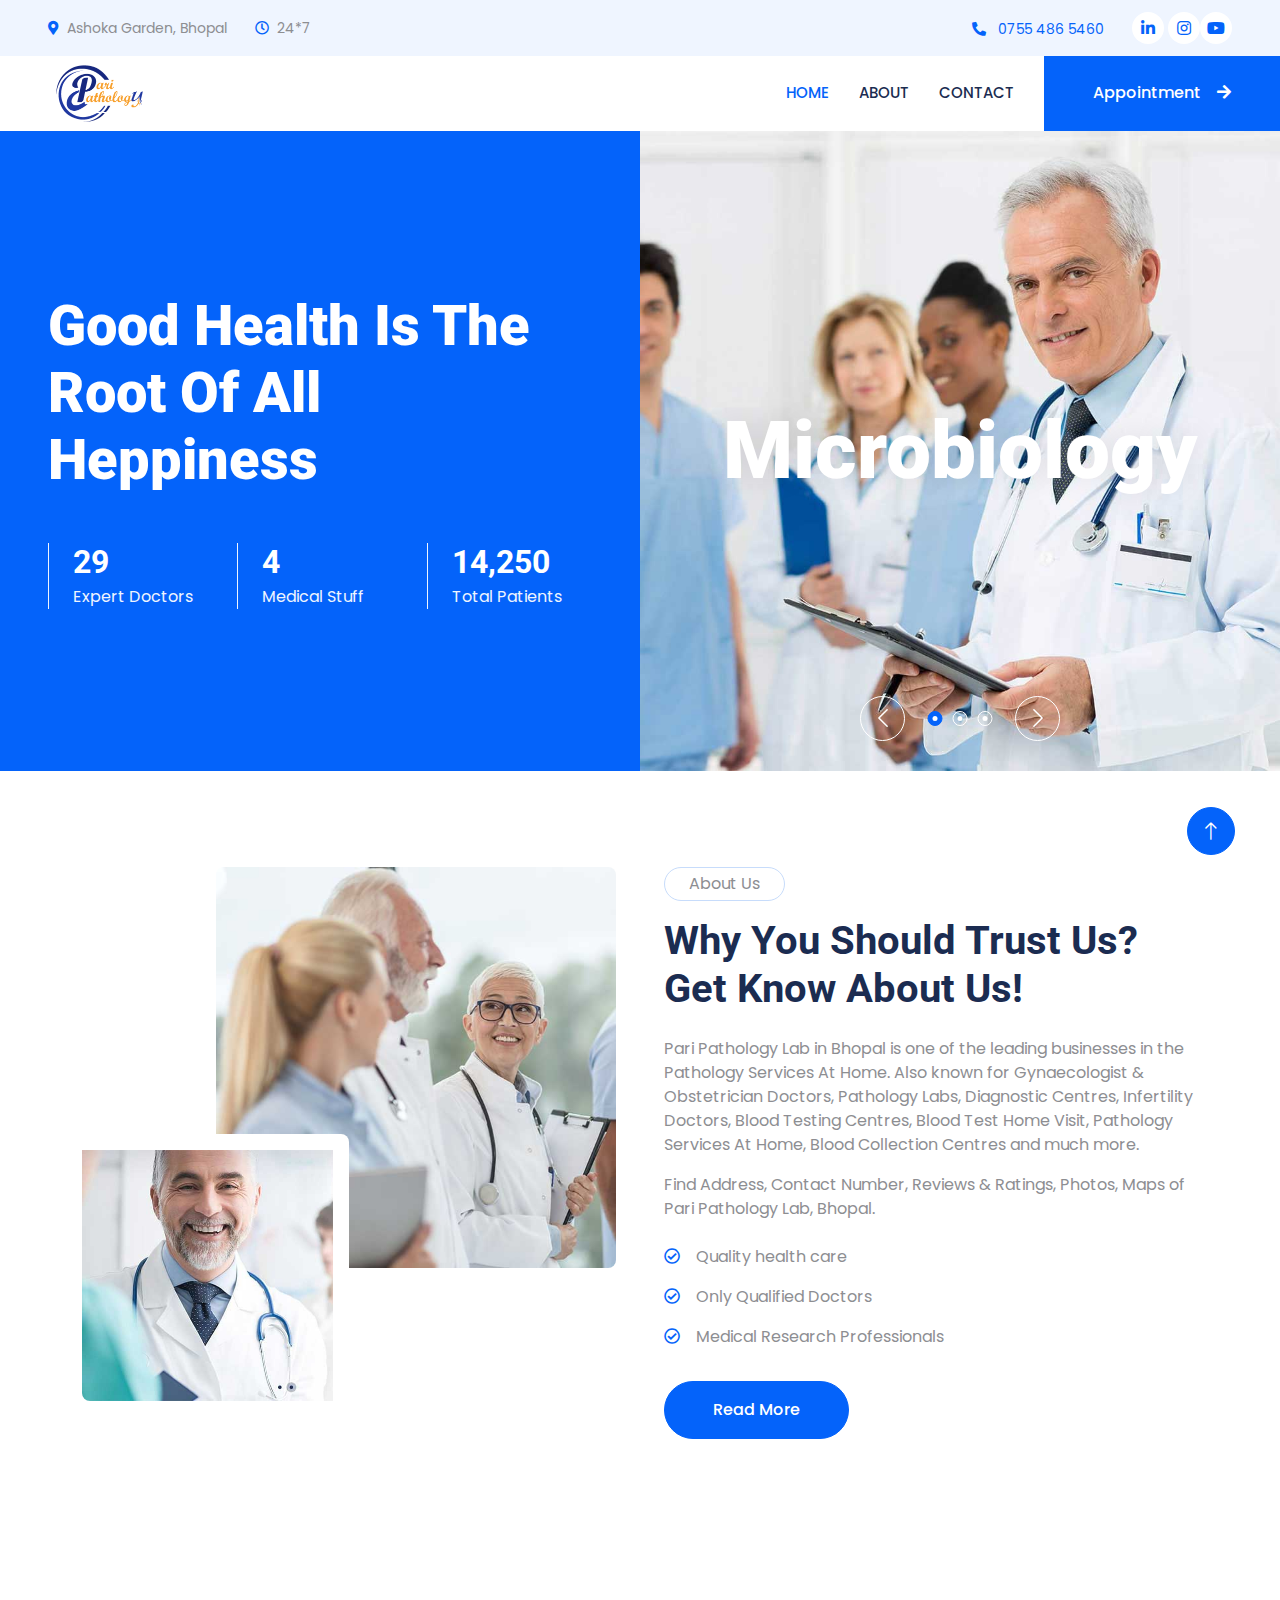
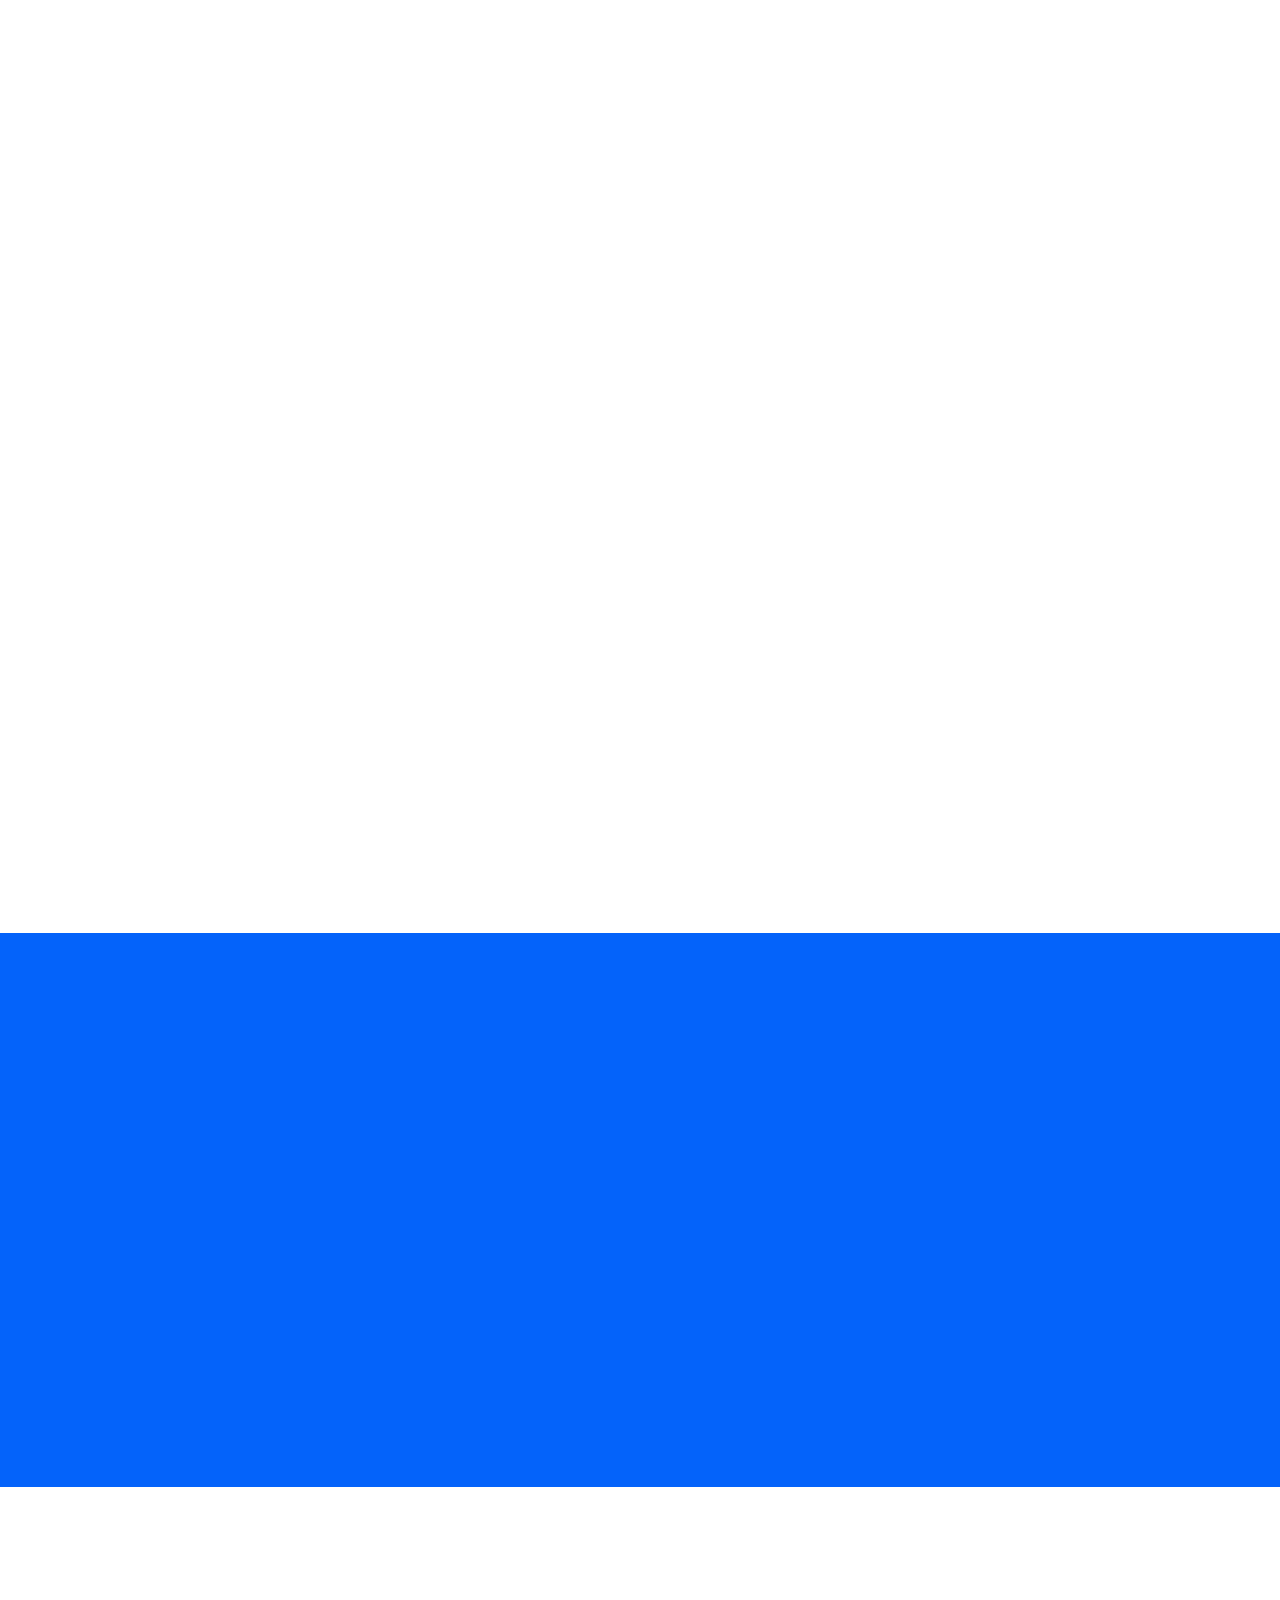
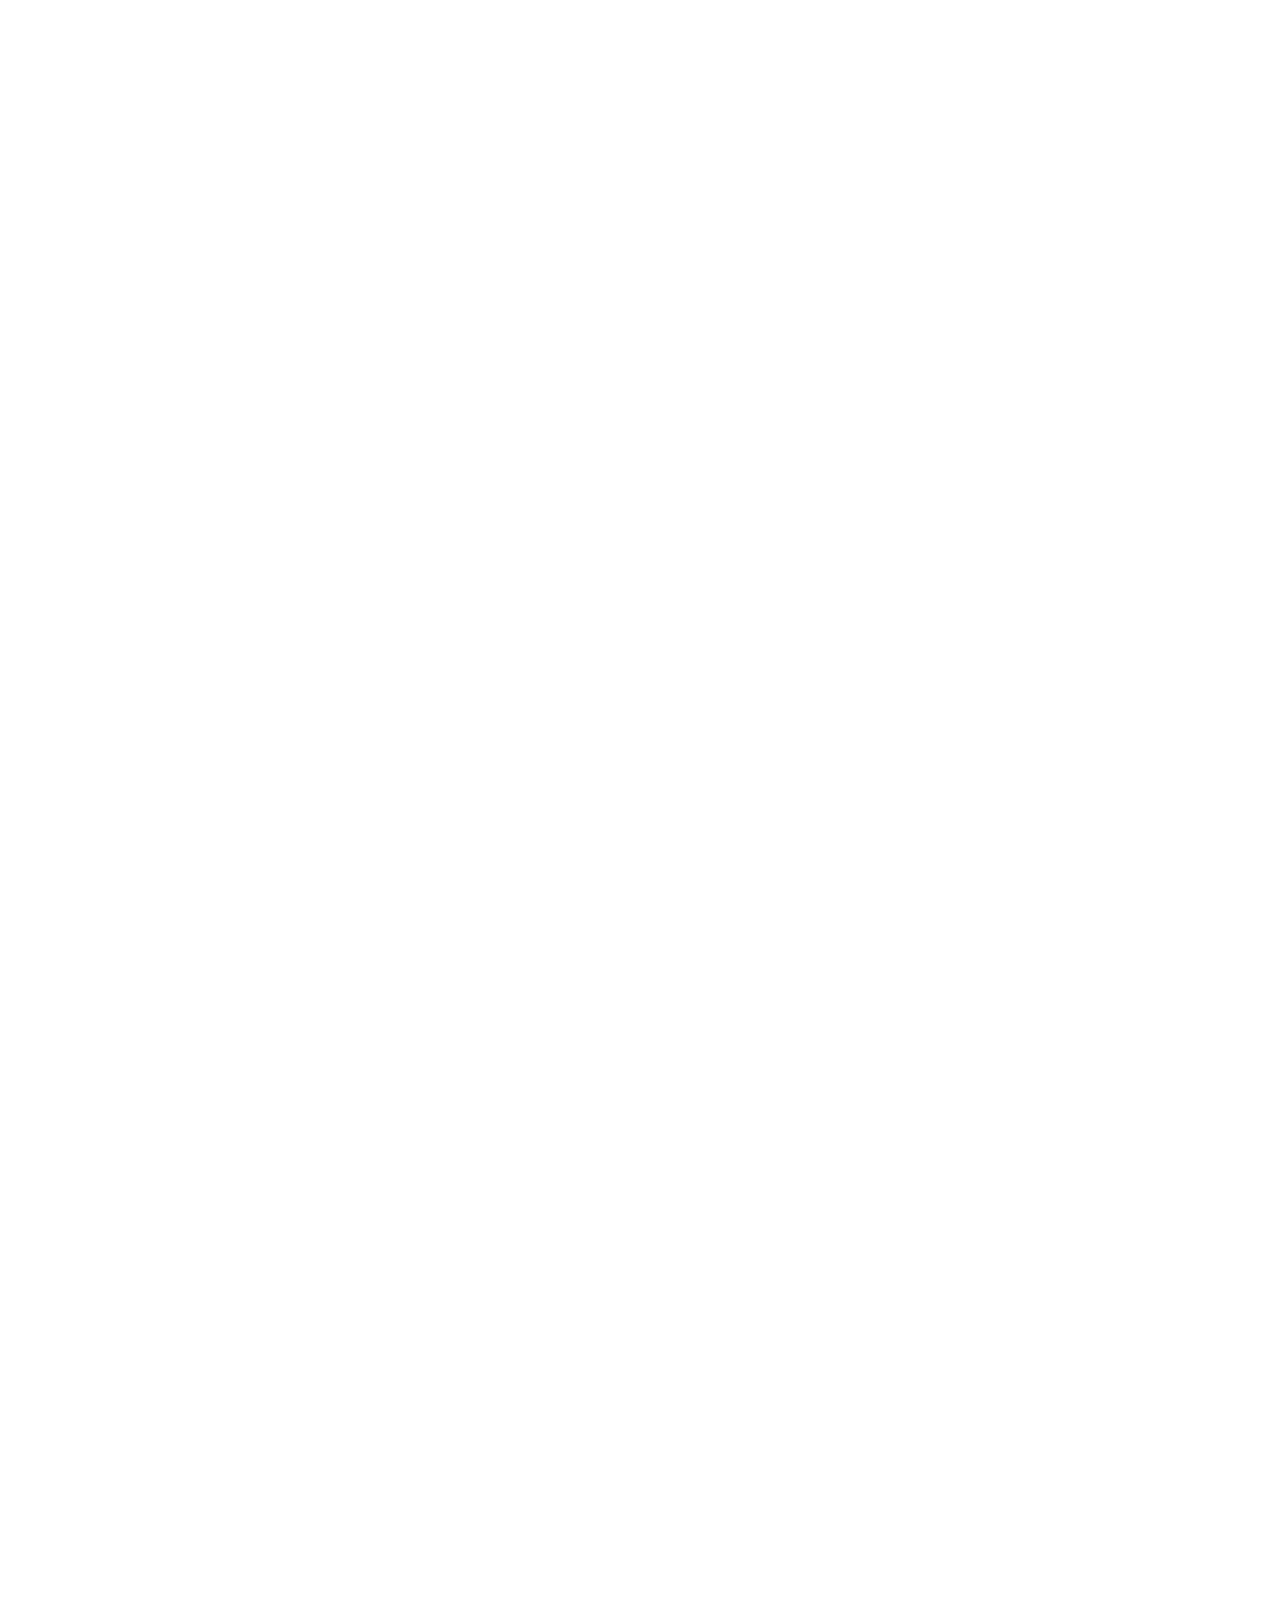
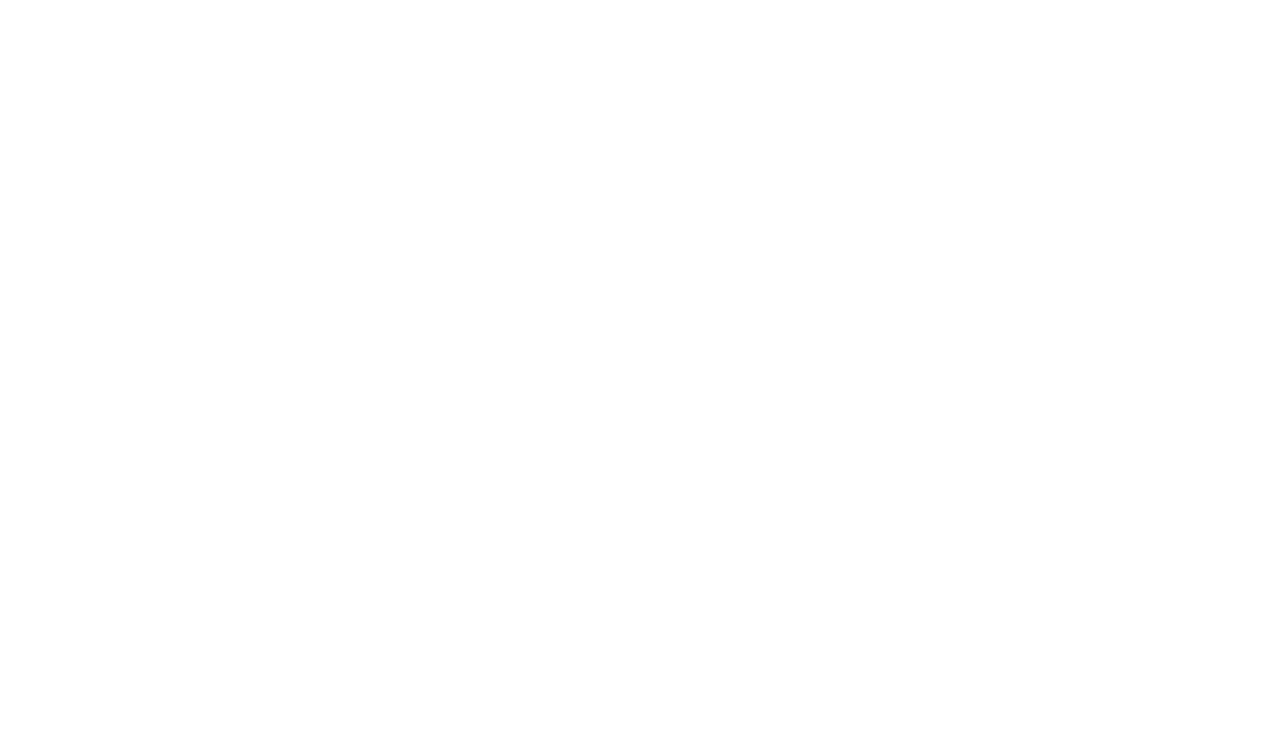
<file: index.html>
<!DOCTYPE html>
<html lang="en">

<head>
    <meta charset="utf-8">
    <title>Pari Pathology Private Limited</title>
    <meta content="width=device-width, initial-scale=1.0" name="viewport">
    <meta content="Pathology lab, Diagnostic services, Clinical laboratory,Biopsy testing,Histopathology,Cytology testing,Blood testing,Urine testing, Genetic testing, Immunohistochemistry services, Microbiology testing, Serology testing, Hematology testing, Molecular pathology services, Anatomic pathology testing, Frozen section services, Autopsy services, Clinical chemistry testing, Toxicology testing, Electron microscopy services, Bhopal India" name="keywords">
    <meta content="" name="description">


    <!-- Favicon -->
    <link href="img/6-pnglogo.png" rel="icon">

    <!-- Google Web Fonts -->
    <link rel="preconnect" href="https://fonts.googleapis.com">
    <link rel="preconnect" href="https://fonts.gstatic.com" crossorigin>
    <link href="https://fonts.googleapis.com/css2?family=Open+Sans:wght@400;500&family=Roboto:wght@500;700;900&display=swap" rel="stylesheet"> 
    <link href="https://fonts.googleapis.com/css2?family=Poppins:ital,wght@0,100;0,200;0,300;0,400;0,500;0,600;0,700;0,800;0,900;1,100;1,200;1,300;1,400;1,500;1,600;1,700;1,800;1,900&display=swap" rel="stylesheet">
    <!-- Icon Font Stylesheet -->
    <link href="https://cdnjs.cloudflare.com/ajax/libs/font-awesome/5.10.0/css/all.min.css" rel="stylesheet">
    <link href="https://cdn.jsdelivr.net/npm/bootstrap-icons@1.4.1/font/bootstrap-icons.css" rel="stylesheet">

    <!-- Libraries Stylesheet -->
    <link href="lib/animate/animate.min.css" rel="stylesheet">
    <link href="lib/owlcarousel/assets/owl.carousel.min.css" rel="stylesheet">
    <link href="lib/tempusdominus/css/tempusdominus-bootstrap-4.min.css" rel="stylesheet" />

    <!-- Customized Bootstrap Stylesheet -->
    <link href="css/bootstrap.min.css" rel="stylesheet">

    <!-- Template Stylesheet -->
    <link href="css/style.css" rel="stylesheet">
</head>

<body>
    <!-- Spinner Start -->
    <div id="spinner" class="show bg-white position-fixed translate-middle w-100 vh-100 top-50 start-50 d-flex align-items-center justify-content-center">
        <div class="spinner-grow text-primary" style="width: 3rem; height: 3rem;" role="status">
            <span class="sr-only">Loading...</span>
        </div>
    </div>
    <!-- Spinner End -->


    <!-- Topbar Start -->
    <div class="container-fluid bg-light p-0 wow fadeIn" data-wow-delay="0.1s">
        <div class="row gx-0 d-none d-lg-flex">
            <div class="col-lg-7 px-5 text-start">
                <div class="h-100 d-inline-flex align-items-center py-3 me-4">
                    <small class="fa fa-map-marker-alt text-primary me-2"></small>
                    <small>Ashoka Garden, Bhopal</small>
                </div>
                <div class="h-100 d-inline-flex align-items-center py-3">
                    <small class="far fa-clock text-primary me-2"></small>
                    <small>24*7</small>
                </div>
            </div>
            <div class="col-lg-5 px-5 text-end">
                <div class="h-100 d-inline-flex align-items-center py-3 me-4">
                    <a href="tel:0755 486 5460">
                        <small class="fa fa-phone-alt text-primary me-2"></small>
                        <small>0755 486 5460</small>
                    </a>
                </div>
                <div class="h-100 d-inline-flex align-items-center">
                    <!-- <a class="btn btn-sm-square rounded-circle bg-white text-primary me-1" href=""><i class="fab fa-facebook-f"></i></a> -->
                    <!-- <a class="btn btn-sm-square rounded-circle bg-white text-primary me-1" href=""><i class="fab fa-twitter"></i></a> -->
                    <a class="btn btn-sm-square rounded-circle bg-white text-primary me-1" href="https://www.linkedin.com/in/pari-pathology-pvt-ltd-31b580274/" target="_blank"><i class="fab fa-linkedin-in"></i></a>
                    <a class="btn btn-sm-square rounded-circle bg-white text-primary me-0" href="https://www.instagram.com/paripathology/" target="_blank"><i class="fab fa-instagram"></i></a>
                    <a class="btn btn-sm-square rounded-circle bg-white text-primary me-0" href="https://www.youtube.com/@paripathologypvtltd7884"><i class="fab fa-youtube"></i></a>
                </div>
            </div>
        </div>
    </div>
    <!-- Topbar End -->


    <!-- Navbar Start -->
    <nav class="navbar navbar-expand-lg bg-white navbar-light sticky-top p-0 wow fadeIn" data-wow-delay="0.1s">
        <a href="index.html" class="navbar-brand d-flex align-items-center px-4 px-lg-5">
            <h1 class="m-0 text-primary">
                <!-- <i class="far fa-hospital me-3"></i> -->
                <img src="img/6-pnglogo.png" width="100">
            </h1>
        </a>
        <button type="button" class="navbar-toggler me-4" data-bs-toggle="collapse" data-bs-target="#navbarCollapse">
            <span class="navbar-toggler-icon"></span>
        </button>
        <div class="collapse navbar-collapse" id="navbarCollapse">
            <div class="navbar-nav ms-auto p-4 p-lg-0">
                <a href="index.html" class="nav-item nav-link active">Home</a>
                <a href="#" class="nav-item nav-link">About</a>
                <!-- <a href="service.html" class="nav-item nav-link">Service</a>
                <div class="nav-item dropdown">
                    <a href="#" class="nav-link dropdown-toggle" data-bs-toggle="dropdown">Pages</a>
                    <div class="dropdown-menu rounded-0 rounded-bottom m-0">
                        <a href="feature.html" class="dropdown-item">Feature</a>
                        <a href="team.html" class="dropdown-item">Our Doctor</a>
                        <a href="appointment.html" class="dropdown-item">Appointment</a>
                        <a href="testimonial.html" class="dropdown-item">Testimonial</a>
                        <a href="404.html" class="dropdown-item">404 Page</a>
                    </div>
                </div> -->
                <a href="contact.html" class="nav-item nav-link">Contact</a>
            </div>
            <a href="#" class="btn btn-primary rounded-0 py-4 px-lg-5 d-none d-lg-block">Appointment<i class="fa fa-arrow-right ms-3"></i></a>
        </div>
    </nav>
    <!-- Navbar End -->


    <!-- Header Start -->
    <div class="container-fluid header bg-primary p-0 mb-5">
        <div class="row g-0 align-items-center flex-column-reverse flex-lg-row">
            <div class="col-lg-6 p-5 wow fadeIn" data-wow-delay="0.1s">
                <h1 class="display-4 text-white mb-5">Good Health Is The Root Of All Heppiness</h1>
                <div class="row g-4">
                    <div class="col-sm-4">
                        <div class="border-start border-light ps-4">
                            <h2 class="text-white mb-1" data-toggle="counter-up">100</h2>
                            <p class="text-light mb-0">Expert Doctors</p>
                        </div>
                    </div>
                    <div class="col-sm-4">
                        <div class="border-start border-light ps-4">
                            <h2 class="text-white mb-1" data-toggle="counter-up">13</h2>
                            <p class="text-light mb-0">Medical Stuff</p>
                        </div>
                    </div>
                    <div class="col-sm-4">
                        <div class="border-start border-light ps-4">
                            <h2 class="text-white mb-1" data-toggle="counter-up">50,000</h2>
                            <p class="text-light mb-0">Total Patients</p>
                        </div>
                    </div>
                </div>
            </div>
            <div class="col-lg-6 wow fadeIn" data-wow-delay="0.5s">
                <div class="owl-carousel header-carousel">
                    <div class="owl-carousel-item position-relative">
                        <img class="img-fluid" src="img/carousel-1.jpg" alt="">
                        <div class="owl-carousel-text">
                            <h1 class="display-1 text-white mb-0">Microbiology</h1>
                        </div>
                    </div>
                    <div class="owl-carousel-item position-relative">
                        <img class="img-fluid" src="img/carousel-2.jpg" alt="">
                        <div class="owl-carousel-text">
                            <h1 class="display-1 text-white mb-0">Hematology</h1>
                        </div>
                    </div>
                    <div class="owl-carousel-item position-relative">
                        <img class="img-fluid" src="img/carousel-3.jpg" alt="">
                        <div class="owl-carousel-text">
                            <h1 class="display-1 text-white mb-0">Serology</h1>
                        </div>
                    </div>
                </div>
            </div>
        </div>
    </div>
    <!-- Header End -->


    <!-- About Start -->
    <div class="container-xxl py-5">
        <div class="container">
            <div class="row g-5">
                <div class="col-lg-6 wow fadeIn" data-wow-delay="0.1s">
                    <div class="d-flex flex-column">
                        <img class="img-fluid rounded w-75 align-self-end" src="img/about-1.jpg" alt="">
                        <img class="img-fluid rounded w-50 bg-white pt-3 pe-3" src="img/about-2.jpg" alt="" style="margin-top: -25%;">
                    </div>
                </div>
                <div class="col-lg-6 wow fadeIn" data-wow-delay="0.5s">
                    <p class="d-inline-block border rounded-pill py-1 px-4">About Us</p>
                    <h1 class="mb-4">Why You Should Trust Us? Get Know About Us!</h1>
                    <p>Pari Pathology Lab in Bhopal is one of the leading businesses in the Pathology Services At Home. Also known for Gynaecologist & Obstetrician Doctors, Pathology Labs, Diagnostic Centres, Infertility Doctors, Blood Testing Centres, Blood Test Home Visit, Pathology Services At Home, Blood Collection Centres and much more. </p>
                    <p class="mb-4">Find Address, Contact Number, Reviews & Ratings, Photos, Maps of Pari Pathology Lab, Bhopal.</p>
                    <p><i class="far fa-check-circle text-primary me-3"></i>Quality health care</p>
                    <p><i class="far fa-check-circle text-primary me-3"></i>Only Qualified Doctors</p>
                    <p><i class="far fa-check-circle text-primary me-3"></i>Medical Research Professionals</p>
                    <a class="btn btn-primary rounded-pill py-3 px-5 mt-3" href="">Read More</a>
                </div>
            </div>
        </div>
    </div>
    <!-- About End -->


    <!-- Service Start -->
    <div class="container-xxl py-5">
        <div class="container">
            <div class="text-center mx-auto mb-5 wow fadeInUp" data-wow-delay="0.1s" style="max-width: 600px;">
                <p class="d-inline-block border rounded-pill py-1 px-4">Services</p>
                <h1>Health Care Solutions</h1>
            </div>
            <div class="row g-4">
                <div class="col-lg-4 col-md-6 wow fadeInUp" data-wow-delay="0.1s">
                    <div class="service-item bg-light rounded h-100 p-5">
                        <div class="d-inline-flex align-items-center justify-content-center bg-white rounded-circle mb-4" style="width: 65px; height: 65px;">
                            <i class="fa fa-heartbeat text-primary fs-4"></i>
                        </div>
                        <h4 class="mb-3">Diagnosis of diseases</h4>
                        <p class="mb-4">Erat ipsum justo amet duo et elitr dolor, est duo duo eos lorem sed diam stet diam sed stet.</p>
                        <a class="btn" href=""><i class="fa fa-plus text-primary me-3"></i>Read More</a>
                    </div>
                </div>
                <div class="col-lg-4 col-md-6 wow fadeInUp" data-wow-delay="0.3s">
                    <div class="service-item bg-light rounded h-100 p-5">
                        <div class="d-inline-flex align-items-center justify-content-center bg-white rounded-circle mb-4" style="width: 65px; height: 65px;">
                            <i class="fa fa-x-ray text-primary fs-4"></i>
                        </div>
                        <h4 class="mb-3">Monitoring of diseases</h4>
                        <p class="mb-4">Erat ipsum justo amet duo et elitr dolor, est duo duo eos lorem sed diam stet diam sed stet.</p>
                        <a class="btn" href=""><i class="fa fa-plus text-primary me-3"></i>Read More</a>
                    </div>
                </div>
                <div class="col-lg-4 col-md-6 wow fadeInUp" data-wow-delay="0.5s">
                    <div class="service-item bg-light rounded h-100 p-5">
                        <div class="d-inline-flex align-items-center justify-content-center bg-white rounded-circle mb-4" style="width: 65px; height: 65px;">
                            <i class="fa fa-brain text-primary fs-4"></i>
                        </div>
                        <h4 class="mb-3">Screening for diseases</h4>
                        <p class="mb-4">Erat ipsum justo amet duo et elitr dolor, est duo duo eos lorem sed diam stet diam sed stet.</p>
                        <a class="btn" href=""><i class="fa fa-plus text-primary me-3"></i>Read More</a>
                    </div>
                </div>
                <div class="col-lg-4 col-md-6 wow fadeInUp" data-wow-delay="0.1s">
                    <div class="service-item bg-light rounded h-100 p-5">
                        <div class="d-inline-flex align-items-center justify-content-center bg-white rounded-circle mb-4" style="width: 65px; height: 65px;">
                            <i class="fa fa-wheelchair text-primary fs-4"></i>
                        </div>
                        <h4 class="mb-3">Screening for diseases</h4>
                        <p class="mb-4">Erat ipsum justo amet duo et elitr dolor, est duo duo eos lorem sed diam stet diam sed stet.</p>
                        <a class="btn" href=""><i class="fa fa-plus text-primary me-3"></i>Read More</a>
                    </div>
                </div>
                <div class="col-lg-4 col-md-6 wow fadeInUp" data-wow-delay="0.3s">
                    <div class="service-item bg-light rounded h-100 p-5">
                        <div class="d-inline-flex align-items-center justify-content-center bg-white rounded-circle mb-4" style="width: 65px; height: 65px;">
                            <i class="fa fa-tooth text-primary fs-4"></i>
                        </div>
                        <h4 class="mb-3">Consultation</h4>
                        <p class="mb-4">Erat ipsum justo amet duo et elitr dolor, est duo duo eos lorem sed diam stet diam sed stet.</p>
                        <a class="btn" href=""><i class="fa fa-plus text-primary me-3"></i>Read More</a>
                    </div>
                </div>
                <div class="col-lg-4 col-md-6 wow fadeInUp" data-wow-delay="0.5s">
                    <div class="service-item bg-light rounded h-100 p-5">
                        <div class="d-inline-flex align-items-center justify-content-center bg-white rounded-circle mb-4" style="width: 65px; height: 65px;">
                            <i class="fa fa-vials text-primary fs-4"></i>
                        </div>
                        <h4 class="mb-3">Laboratory</h4>
                        <p class="mb-4">Erat ipsum justo amet duo et elitr dolor, est duo duo eos lorem sed diam stet diam sed stet.</p>
                        <a class="btn" href=""><i class="fa fa-plus text-primary me-3"></i>Read More</a>
                    </div>
                </div>
            </div>
        </div>
    </div>
    <!-- Service End -->


    <!-- Feature Start -->
    <div class="container-fluid bg-primary overflow-hidden my-5 px-lg-0">
        <div class="container feature px-lg-0">
            <div class="row g-0 mx-lg-0">
                <div class="col-lg-6 feature-text py-5 wow fadeIn" data-wow-delay="0.1s">
                    <div class="p-lg-5 ps-lg-0">
                        <p class="d-inline-block border rounded-pill text-light py-1 px-4">Features</p>
                        <h1 class="text-white mb-4">Why Choose Us</h1>
                        <p class="text-white mb-4 pb-2">Tempor erat elitr rebum at clita. Diam dolor diam ipsum sit. Aliqu diam amet diam et eos. Clita erat ipsum et lorem et sit, sed stet lorem sit clita duo justo erat amet</p>
                        <div class="row g-4">
                            <div class="col-6">
                                <div class="d-flex align-items-center">
                                    <div class="d-flex flex-shrink-0 align-items-center justify-content-center rounded-circle bg-light" style="width: 55px; height: 55px;">
                                        <i class="fa fa-user-md text-primary"></i>
                                    </div>
                                    <div class="ms-4">
                                        <p class="text-white mb-2">Experience</p>
                                        <h5 class="text-white mb-0">Doctors</h5>
                                    </div>
                                </div>
                            </div>
                            <div class="col-6">
                                <div class="d-flex align-items-center">
                                    <div class="d-flex flex-shrink-0 align-items-center justify-content-center rounded-circle bg-light" style="width: 55px; height: 55px;">
                                        <i class="fa fa-check text-primary"></i>
                                    </div>
                                    <div class="ms-4">
                                        <p class="text-white mb-2">Quality</p>
                                        <h5 class="text-white mb-0">Services</h5>
                                    </div>
                                </div>
                            </div>
                            <div class="col-6">
                                <div class="d-flex align-items-center">
                                    <div class="d-flex flex-shrink-0 align-items-center justify-content-center rounded-circle bg-light" style="width: 55px; height: 55px;">
                                        <i class="fa fa-comment-medical text-primary"></i>
                                    </div>
                                    <div class="ms-4">
                                        <p class="text-white mb-2">Positive</p>
                                        <h5 class="text-white mb-0">Consultation</h5>
                                    </div>
                                </div>
                            </div>
                            <div class="col-6">
                                <div class="d-flex align-items-center">
                                    <div class="d-flex flex-shrink-0 align-items-center justify-content-center rounded-circle bg-light" style="width: 55px; height: 55px;">
                                        <i class="fa fa-headphones text-primary"></i>
                                    </div>
                                    <div class="ms-4">
                                        <p class="text-white mb-2">24 Hours</p>
                                        <h5 class="text-white mb-0">Support</h5>
                                    </div>
                                </div>
                            </div>
                        </div>
                    </div>
                </div>
                <div class="col-lg-6 pe-lg-0 wow fadeIn" data-wow-delay="0.5s" style="min-height: 400px;">
                    <div class="position-relative h-100">
                        <img class="position-absolute img-fluid w-100 h-100" src="img/feature.jpg" style="object-fit: cover;" alt="">
                    </div>
                </div>
            </div>
        </div>
    </div>
    <!-- Feature End -->


    <!-- Team Start -->
    <div class="container-xxl py-5">
        <div class="container">
            <div class="text-center mx-auto mb-5 wow fadeInUp" data-wow-delay="0.1s" style="max-width: 600px;">
                <p class="d-inline-block border rounded-pill py-1 px-4">Doctors</p>
                <h1>Our Experience Doctors</h1>
            </div>
            <div class="row g-4">
                <div class="col-lg-3 col-md-6 wow fadeInUp" data-wow-delay="0.1s">
                    <div class="team-item position-relative rounded overflow-hidden">
                        <div class="overflow-hidden">
                            <img class="img-fluid" src="img/team-1.jpg" alt="">
                        </div>
                        <div class="team-text bg-light text-center p-4">
                            <h5>Doctor Name</h5>
                            <p class="text-primary">Department</p>
                            <div class="team-social text-center">
                                <a class="btn btn-square" href=""><i class="fab fa-facebook-f"></i></a>
                                <a class="btn btn-square" href=""><i class="fab fa-twitter"></i></a>
                                <a class="btn btn-square" href=""><i class="fab fa-instagram"></i></a>
                            </div>
                        </div>
                    </div>
                </div>
                <div class="col-lg-3 col-md-6 wow fadeInUp" data-wow-delay="0.3s">
                    <div class="team-item position-relative rounded overflow-hidden">
                        <div class="overflow-hidden">
                            <img class="img-fluid" src="img/team-2.jpg" alt="">
                        </div>
                        <div class="team-text bg-light text-center p-4">
                            <h5>Doctor Name</h5>
                            <p class="text-primary">Department</p>
                            <div class="team-social text-center">
                                <a class="btn btn-square" href=""><i class="fab fa-facebook-f"></i></a>
                                <a class="btn btn-square" href=""><i class="fab fa-twitter"></i></a>
                                <a class="btn btn-square" href=""><i class="fab fa-instagram"></i></a>
                            </div>
                        </div>
                    </div>
                </div>
                <div class="col-lg-3 col-md-6 wow fadeInUp" data-wow-delay="0.5s">
                    <div class="team-item position-relative rounded overflow-hidden">
                        <div class="overflow-hidden">
                            <img class="img-fluid" src="img/team-3.jpg" alt="">
                        </div>
                        <div class="team-text bg-light text-center p-4">
                            <h5>Doctor Name</h5>
                            <p class="text-primary">Department</p>
                            <div class="team-social text-center">
                                <a class="btn btn-square" href=""><i class="fab fa-facebook-f"></i></a>
                                <a class="btn btn-square" href=""><i class="fab fa-twitter"></i></a>
                                <a class="btn btn-square" href=""><i class="fab fa-instagram"></i></a>
                            </div>
                        </div>
                    </div>
                </div>
                <div class="col-lg-3 col-md-6 wow fadeInUp" data-wow-delay="0.7s">
                    <div class="team-item position-relative rounded overflow-hidden">
                        <div class="overflow-hidden">
                            <img class="img-fluid" src="img/team-4.jpg" alt="">
                        </div>
                        <div class="team-text bg-light text-center p-4">
                            <h5>Doctor Name</h5>
                            <p class="text-primary">Department</p>
                            <div class="team-social text-center">
                                <a class="btn btn-square" href=""><i class="fab fa-facebook-f"></i></a>
                                <a class="btn btn-square" href=""><i class="fab fa-twitter"></i></a>
                                <a class="btn btn-square" href=""><i class="fab fa-instagram"></i></a>
                            </div>
                        </div>
                    </div>
                </div>
            </div>
        </div>
    </div>
    <!-- Team End -->


    <!-- Appointment Start -->
    <div class="container-xxl py-5">
        <div class="container">
            <div class="row g-5">
                <div class="col-lg-6 wow fadeInUp" data-wow-delay="0.1s">
                    <p class="d-inline-block border rounded-pill py-1 px-4">Appointment</p>
                    <h1 class="mb-4">Need Help In Booking A Home Collection?</h1>
                    <p class="mb-4">Tempor erat elitr rebum at clita. Diam dolor diam ipsum sit. Aliqu diam amet diam et eos. Clita erat ipsum et lorem et sit, sed stet lorem sit clita duo justo magna dolore erat amet</p>
                    <div class="bg-light rounded d-flex align-items-center p-5 mb-4">
                        <div class="d-flex flex-shrink-0 align-items-center justify-content-center rounded-circle bg-white" style="width: 55px; height: 55px;">
                            <i class="fa fa-phone-alt text-primary"></i>
                        </div>
                        <div class="ms-4">
                            <p class="mb-2">Call Us Now</p>
                            <h5 class="mb-0">0755 486 5460 </h5>
                        </div>
                    </div>
                    <div class="bg-light rounded d-flex align-items-center p-5">
                        <div class="d-flex flex-shrink-0 align-items-center justify-content-center rounded-circle bg-white" style="width: 55px; height: 55px;">
                            <i class="fa fa-envelope-open text-primary"></i>
                        </div>
                        <div class="ms-4">
                            <p class="mb-2">Mail Us Now</p>
                            <h5 class="mb-0">paripathologypvtltd@gmail  .com</h5>
                        </div>
                    </div>
                </div>
                <div class="col-lg-6 wow fadeInUp" data-wow-delay="0.5s">
                    <div class="bg-light rounded h-100 d-flex align-items-center p-5">
                        <form>
                            <div class="row g-3">
                                <div class="col-12 col-sm-6">
                                    <input type="text" class="form-control border-0" placeholder="Your Name" style="height: 55px;">
                                </div>
                                <div class="col-12 col-sm-6">
                                    <input type="email" class="form-control border-0" placeholder="Your Email" style="height: 55px;">
                                </div>
                                <div class="col-12 col-sm-6">
                                    <input type="text" class="form-control border-0" placeholder="Your Mobile" style="height: 55px;">
                                </div>
                                <div class="col-12 col-sm-6">
                                    <select class="form-select border-0" style="height: 55px;">
                                        <option selected>Choose Doctor</option>
                                        <option value="1">Doctor 1</option>
                                        <option value="2">Doctor 2</option>
                                        <option value="3">Doctor 3</option>
                                    </select>
                                </div>
                                <div class="col-12 col-sm-6">
                                    <div class="date" id="date" data-target-input="nearest">
                                        <input type="text"
                                            class="form-control border-0 datetimepicker-input"
                                            placeholder="Choose Date" data-target="#date" data-toggle="datetimepicker" style="height: 55px;">
                                    </div>
                                </div>
                                <div class="col-12 col-sm-6">
                                    <div class="time" id="time" data-target-input="nearest">
                                        <input type="text"
                                            class="form-control border-0 datetimepicker-input"
                                            placeholder="Choose Date" data-target="#time" data-toggle="datetimepicker" style="height: 55px;">
                                    </div>
                                </div>
                                <div class="col-12">
                                    <textarea class="form-control border-0" rows="5" placeholder="Describe your problem"></textarea>
                                </div>
                                <div class="col-12">
                                    <button class="btn btn-primary w-100 py-3" type="submit">Book Appointment</button>
                                </div>
                            </div>
                        </form>
                    </div>
                </div>
            </div>
        </div>
    </div>
    <!-- Appointment End -->


    <!-- Testimonial Start -->
    <div class="container-xxl py-5">
        <div class="container">
            <div class="text-center mx-auto mb-5 wow fadeInUp" data-wow-delay="0.1s" style="max-width: 600px;">
                <p class="d-inline-block border rounded-pill py-1 px-4">Testimonial</p>
                <h1>What Say Our Patients!</h1>
            </div>
            <div class="owl-carousel testimonial-carousel wow fadeInUp" data-wow-delay="0.1s">
                <div class="testimonial-item text-center">
                    <img class="img-fluid bg-light rounded-circle p-2 mx-auto mb-4" src="img/testimonial-1.jpg" style="width: 100px; height: 100px;">
                    <div class="testimonial-text rounded text-center p-4">
                        <p>Clita clita tempor justo dolor ipsum amet kasd amet duo justo duo duo labore sed sed. Magna ut diam sit et amet stet eos sed clita erat magna elitr erat sit sit erat at rebum justo sea clita.</p>
                        <h5 class="mb-1">Patient Name</h5>
                        <span class="fst-italic">Profession</span>
                    </div>
                </div>
                <div class="testimonial-item text-center">
                    <img class="img-fluid bg-light rounded-circle p-2 mx-auto mb-4" src="img/testimonial-2.jpg" style="width: 100px; height: 100px;">
                    <div class="testimonial-text rounded text-center p-4">
                        <p>Clita clita tempor justo dolor ipsum amet kasd amet duo justo duo duo labore sed sed. Magna ut diam sit et amet stet eos sed clita erat magna elitr erat sit sit erat at rebum justo sea clita.</p>
                        <h5 class="mb-1">Patient Name</h5>
                        <span class="fst-italic">Profession</span>
                    </div>
                </div>
                <div class="testimonial-item text-center">
                    <img class="img-fluid bg-light rounded-circle p-2 mx-auto mb-4" src="img/testimonial-3.jpg" style="width: 100px; height: 100px;">
                    <div class="testimonial-text rounded text-center p-4">
                        <p>Clita clita tempor justo dolor ipsum amet kasd amet duo justo duo duo labore sed sed. Magna ut diam sit et amet stet eos sed clita erat magna elitr erat sit sit erat at rebum justo sea clita.</p>
                        <h5 class="mb-1">Patient Name</h5>
                        <span class="fst-italic">Profession</span>
                    </div>
                </div>
            </div>
        </div>
    </div>
    <!-- Testimonial End -->


    <!-- Footer Start -->
    <div class="container-fluid bg-dark text-light footer mt-5 pt-5 wow fadeIn" data-wow-delay="0.1s">
        <div class="container py-5">
            <div class="row g-5">
                <div class="col-lg-3 col-md-6">
                    <h5 class="text-light mb-4">Address</h5>
                    <p class="mb-2"><i class="fa fa-map-marker-alt me-3"></i>Ashoka Garden, Bhopal</p>
                    <p class="mb-2"><i class="fa fa-phone-alt me-3"></i>0755 486 5460</p>
                    <p class="mb-2"><i class="fa fa-envelope me-3"></i>paripathologypvtltd@gmail    .com</p>
                    <div class="d-flex pt-2">
                        <!-- <a class="btn btn-outline-light btn-social rounded-circle" href=""><i class="fab fa-twitter"></i></a> -->
                        <!-- <a class="btn btn-outline-light btn-social rounded-circle" href=""><i class="fab fa-facebook-f"></i></a> -->
                        <a class="btn btn-outline-light btn-social rounded-circle" href="https://www.linkedin.com/in/pari-pathology-pvt-ltd-31b580274/" target="_blank"><i class="fab fa-linkedin-in"></i></a>
                        
                        <a class="btn btn-outline-light btn-social rounded-circle" href="https://www.instagram.com/paripathology/" target="_blank"><i class="fab fa-instagram"></i></a>
                        
                        <a class="btn btn-outline-light btn-social rounded-circle" href="https://www.youtube.com/@paripathologypvtltd7884"><i class="fab fa-youtube"></i></a>
                        <!-- <a class="btn btn-outline-light btn-social rounded-circle" href=""><i class="fab fa-linkedin-in"></i></a> -->
                    </div>
                </div>
                <div class="col-lg-3 col-md-6">
                    <h5 class="text-light mb-4">Services</h5>
                    <a class="btn btn-link" href="">Cardiology</a>
                    <a class="btn btn-link" href="">Pulmonary</a>
                    <a class="btn btn-link" href="">Neurology</a>
                    <a class="btn btn-link" href="">Orthopedics</a>
                    <a class="btn btn-link" href="">Laboratory</a>
                </div>
                <div class="col-lg-3 col-md-6">
                    <h5 class="text-light mb-4">Quick Links</h5>
                    <a class="btn btn-link" href="">About Us</a>
                    <a class="btn btn-link" href="">Contact Us</a>
                    <a class="btn btn-link" href="">Our Services</a>
                    <a class="btn btn-link" href="">Terms & Condition</a>
                    <a class="btn btn-link" href="">Support</a>
                </div>
                <div class="col-lg-3 col-md-6">
                    <h5 class="text-light mb-4">Newsletter</h5>
                    <p>Dolor amet sit justo amet elitr clita ipsum elitr est.</p>
                    <div class="position-relative mx-auto" style="max-width: 400px;">
                        <input class="form-control border-0 w-100 py-3 ps-4 pe-5" type="text" placeholder="Your email">
                        <button type="button" class="btn btn-primary py-2 position-absolute top-0 end-0 mt-2 me-2">SignUp</button>
                    </div>
                </div>
            </div>
        </div>
        <div class="container">
            <div class="copyright">
                <div class="row">
                    <div class="col-md-6 text-center text-md-start mb-3 mb-md-0">
                        &copy; <a class="border-bottom" href="#">Pari Pathology Pvt Ltd</a>, All Right Reserved.
                    </div>
                    <div class="col-md-6 text-center text-md-end">
                        <!--/*** This template is free as long as you keep the footer author’s credit link/attribution link/backlink. If you'd like to use the template without the footer author’s credit link/attribution link/backlink, you can purchase the Credit Removal License from "https://htmlcodex.com/credit-removal". Thank you for your support. ***/-->
                        Designed By <a class="border-bottom" href="#">Pari Pathology Pvt Ltd</a>
                        
                    </div>
                </div>
            </div>
        </div>
    </div>
    <!-- Footer End -->


    <!-- Back to Top -->
    <a href="#" class="btn btn-lg btn-primary btn-lg-square rounded-circle back-to-top"><i class="bi bi-arrow-up"></i></a>


    <!-- JavaScript Libraries -->
    <script src="https://code.jquery.com/jquery-3.4.1.min.js"></script>
    <script src="https://cdn.jsdelivr.net/npm/bootstrap@5.0.0/dist/js/bootstrap.bundle.min.js"></script>
    <script src="lib/wow/wow.min.js"></script>
    <script src="lib/easing/easing.min.js"></script>
    <script src="lib/waypoints/waypoints.min.js"></script>
    <script src="lib/counterup/counterup.min.js"></script>
    <script src="lib/owlcarousel/owl.carousel.min.js"></script>
    <script src="lib/tempusdominus/js/moment.min.js"></script>
    <script src="lib/tempusdominus/js/moment-timezone.min.js"></script>
    <script src="lib/tempusdominus/js/tempusdominus-bootstrap-4.min.js"></script>

    <!-- Template Javascript -->
    <script src="js/main.js"></script>
</body>

</html>
</file>
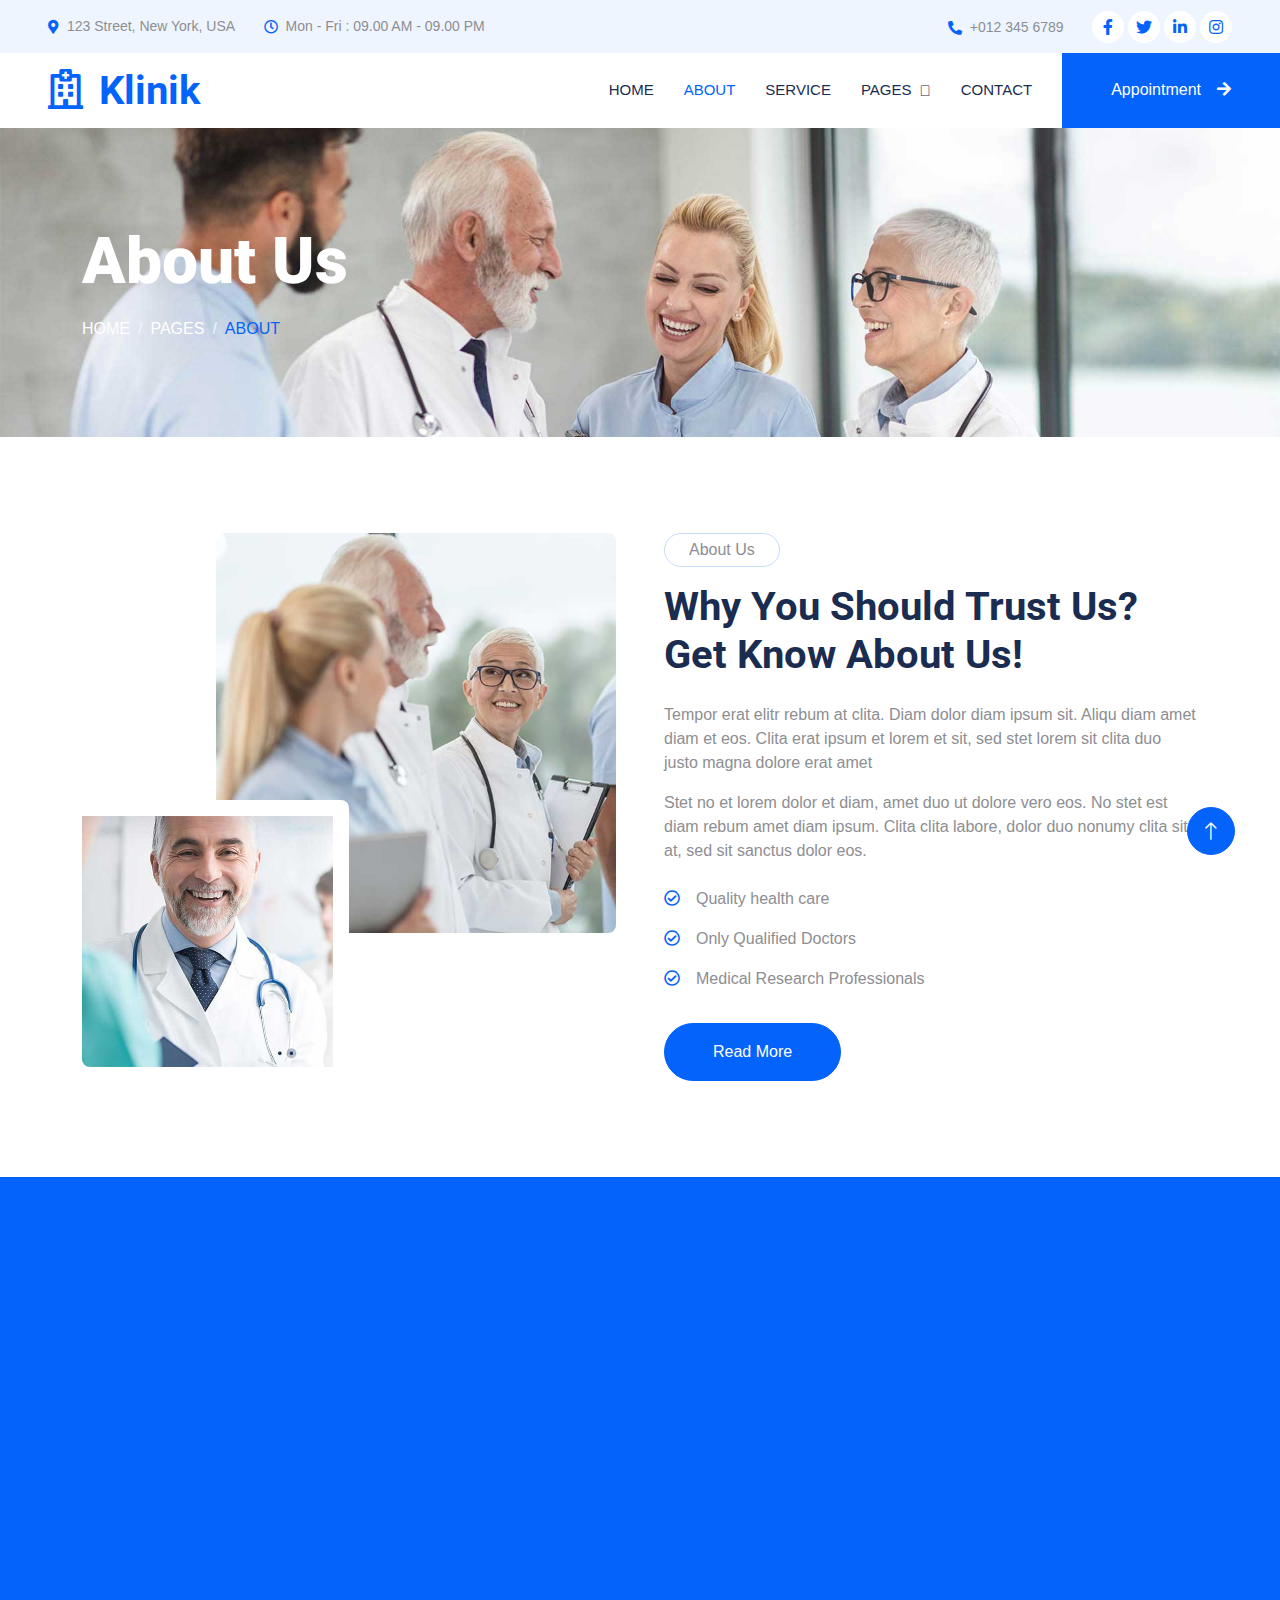
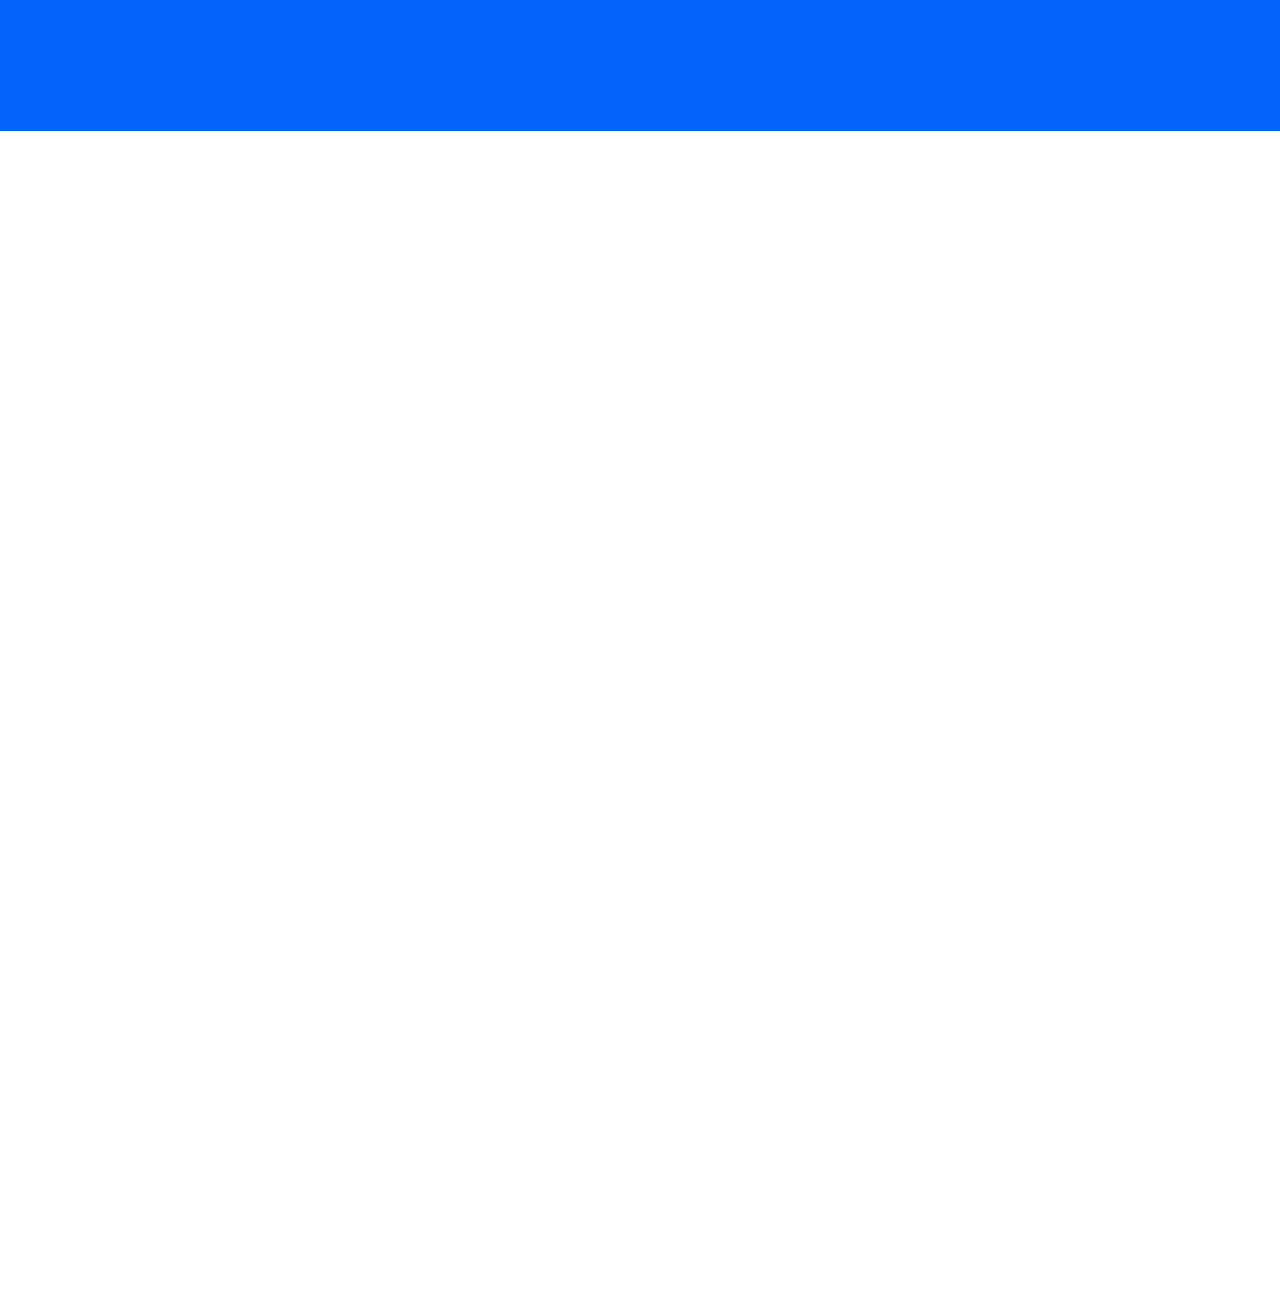
<file: about.html>
<!DOCTYPE html>
<html lang="en">

<head>
    <meta charset="utf-8">
    <title>Klinik - Clinic Website Template</title>
    <meta content="width=device-width, initial-scale=1.0" name="viewport">
    <meta content="" name="keywords">
    <meta content="" name="description">

    <!-- Favicon -->
    <link href="img/favicon.ico" rel="icon">

    <!-- Google Web Fonts -->
    <link rel="preconnect" href="https://fonts.googleapis.com">
    <link rel="preconnect" href="https://fonts.gstatic.com" crossorigin>
    <link href="https://fonts.googleapis.com/css2?family=Open+Sans:wght@400;500&family=Roboto:wght@500;700;900&display=swap" rel="stylesheet"> 

    <!-- Icon Font Stylesheet -->
    <link href="https://cdnjs.cloudflare.com/ajax/libs/font-awesome/5.10.0/css/all.min.css" rel="stylesheet">
    <link href="https://cdn.jsdelivr.net/npm/bootstrap-icons@1.4.1/font/bootstrap-icons.css" rel="stylesheet">

    <!-- Libraries Stylesheet -->
    <link href="lib/animate/animate.min.css" rel="stylesheet">
    <link href="lib/owlcarousel/assets/owl.carousel.min.css" rel="stylesheet">
    <link href="lib/tempusdominus/css/tempusdominus-bootstrap-4.min.css" rel="stylesheet" />

    <!-- Customized Bootstrap Stylesheet -->
    <link href="css/bootstrap.min.css" rel="stylesheet">

    <!-- Template Stylesheet -->
    <link href="css/style.css" rel="stylesheet">
</head>

<body>
    <!-- Spinner Start -->
    <div id="spinner" class="show bg-white position-fixed translate-middle w-100 vh-100 top-50 start-50 d-flex align-items-center justify-content-center">
        <div class="spinner-grow text-primary" style="width: 3rem; height: 3rem;" role="status">
            <span class="sr-only">Loading...</span>
        </div>
    </div>
    <!-- Spinner End -->


    <!-- Topbar Start -->
    <div class="container-fluid bg-light p-0 wow fadeIn" data-wow-delay="0.1s">
        <div class="row gx-0 d-none d-lg-flex">
            <div class="col-lg-7 px-5 text-start">
                <div class="h-100 d-inline-flex align-items-center py-3 me-4">
                    <small class="fa fa-map-marker-alt text-primary me-2"></small>
                    <small>123 Street, New York, USA</small>
                </div>
                <div class="h-100 d-inline-flex align-items-center py-3">
                    <small class="far fa-clock text-primary me-2"></small>
                    <small>Mon - Fri : 09.00 AM - 09.00 PM</small>
                </div>
            </div>
            <div class="col-lg-5 px-5 text-end">
                <div class="h-100 d-inline-flex align-items-center py-3 me-4">
                    <small class="fa fa-phone-alt text-primary me-2"></small>
                    <small>+012 345 6789</small>
                </div>
                <div class="h-100 d-inline-flex align-items-center">
                    <a class="btn btn-sm-square rounded-circle bg-white text-primary me-1" href=""><i class="fab fa-facebook-f"></i></a>
                    <a class="btn btn-sm-square rounded-circle bg-white text-primary me-1" href=""><i class="fab fa-twitter"></i></a>
                    <a class="btn btn-sm-square rounded-circle bg-white text-primary me-1" href=""><i class="fab fa-linkedin-in"></i></a>
                    <a class="btn btn-sm-square rounded-circle bg-white text-primary me-0" href=""><i class="fab fa-instagram"></i></a>
                </div>
            </div>
        </div>
    </div>
    <!-- Topbar End -->


    <!-- Navbar Start -->
    <nav class="navbar navbar-expand-lg bg-white navbar-light sticky-top p-0 wow fadeIn" data-wow-delay="0.1s">
        <a href="index.html" class="navbar-brand d-flex align-items-center px-4 px-lg-5">
            <h1 class="m-0 text-primary"><i class="far fa-hospital me-3"></i>Klinik</h1>
        </a>
        <button type="button" class="navbar-toggler me-4" data-bs-toggle="collapse" data-bs-target="#navbarCollapse">
            <span class="navbar-toggler-icon"></span>
        </button>
        <div class="collapse navbar-collapse" id="navbarCollapse">
            <div class="navbar-nav ms-auto p-4 p-lg-0">
                <a href="index.html" class="nav-item nav-link">Home</a>
                <a href="about.html" class="nav-item nav-link active">About</a>
                <a href="service.html" class="nav-item nav-link">Service</a>
                <div class="nav-item dropdown">
                    <a href="#" class="nav-link dropdown-toggle" data-bs-toggle="dropdown">Pages</a>
                    <div class="dropdown-menu rounded-0 rounded-bottom m-0">
                        <a href="feature.html" class="dropdown-item">Feature</a>
                        <a href="team.html" class="dropdown-item">Our Doctor</a>
                        <a href="appointment.html" class="dropdown-item">Appointment</a>
                        <a href="testimonial.html" class="dropdown-item">Testimonial</a>
                        <a href="404.html" class="dropdown-item">404 Page</a>
                    </div>
                </div>
                <a href="contact.html" class="nav-item nav-link">Contact</a>
            </div>
            <a href="" class="btn btn-primary rounded-0 py-4 px-lg-5 d-none d-lg-block">Appointment<i class="fa fa-arrow-right ms-3"></i></a>
        </div>
    </nav>
    <!-- Navbar End -->


    <!-- Page Header Start -->
    <div class="container-fluid page-header py-5 mb-5 wow fadeIn" data-wow-delay="0.1s">
        <div class="container py-5">
            <h1 class="display-3 text-white mb-3 animated slideInDown">About Us</h1>
            <nav aria-label="breadcrumb animated slideInDown">
                <ol class="breadcrumb text-uppercase mb-0">
                    <li class="breadcrumb-item"><a class="text-white" href="#">Home</a></li>
                    <li class="breadcrumb-item"><a class="text-white" href="#">Pages</a></li>
                    <li class="breadcrumb-item text-primary active" aria-current="page">About</li>
                </ol>
            </nav>
        </div>
    </div>
    <!-- Page Header End -->


    <!-- About Start -->
    <div class="container-xxl py-5">
        <div class="container">
            <div class="row g-5">
                <div class="col-lg-6 wow fadeIn" data-wow-delay="0.1s">
                    <div class="d-flex flex-column">
                        <img class="img-fluid rounded w-75 align-self-end" src="img/about-1.jpg" alt="">
                        <img class="img-fluid rounded w-50 bg-white pt-3 pe-3" src="img/about-2.jpg" alt="" style="margin-top: -25%;">
                    </div>
                </div>
                <div class="col-lg-6 wow fadeIn" data-wow-delay="0.5s">
                    <p class="d-inline-block border rounded-pill py-1 px-4">About Us</p>
                    <h1 class="mb-4">Why You Should Trust Us? Get Know About Us!</h1>
                    <p>Tempor erat elitr rebum at clita. Diam dolor diam ipsum sit. Aliqu diam amet diam et eos. Clita erat ipsum et lorem et sit, sed stet lorem sit clita duo justo magna dolore erat amet</p>
                    <p class="mb-4">Stet no et lorem dolor et diam, amet duo ut dolore vero eos. No stet est diam rebum amet diam ipsum. Clita clita labore, dolor duo nonumy clita sit at, sed sit sanctus dolor eos.</p>
                    <p><i class="far fa-check-circle text-primary me-3"></i>Quality health care</p>
                    <p><i class="far fa-check-circle text-primary me-3"></i>Only Qualified Doctors</p>
                    <p><i class="far fa-check-circle text-primary me-3"></i>Medical Research Professionals</p>
                    <a class="btn btn-primary rounded-pill py-3 px-5 mt-3" href="">Read More</a>
                </div>
            </div>
        </div>
    </div>
    <!-- About End -->


    <!-- Feature Start -->
    <div class="container-fluid bg-primary overflow-hidden my-5 px-lg-0">
        <div class="container feature px-lg-0">
            <div class="row g-0 mx-lg-0">
                <div class="col-lg-6 feature-text py-5 wow fadeIn" data-wow-delay="0.1s">
                    <div class="p-lg-5 ps-lg-0">
                        <p class="d-inline-block border rounded-pill text-light py-1 px-4">Features</p>
                        <h1 class="text-white mb-4">Why Choose Us</h1>
                        <p class="text-white mb-4 pb-2">Tempor erat elitr rebum at clita. Diam dolor diam ipsum sit. Aliqu diam amet diam et eos. Clita erat ipsum et lorem et sit, sed stet lorem sit clita duo justo erat amet</p>
                        <div class="row g-4">
                            <div class="col-6">
                                <div class="d-flex align-items-center">
                                    <div class="d-flex flex-shrink-0 align-items-center justify-content-center rounded-circle bg-light" style="width: 55px; height: 55px;">
                                        <i class="fa fa-user-md text-primary"></i>
                                    </div>
                                    <div class="ms-4">
                                        <p class="text-white mb-2">Experience</p>
                                        <h5 class="text-white mb-0">Doctors</h5>
                                    </div>
                                </div>
                            </div>
                            <div class="col-6">
                                <div class="d-flex align-items-center">
                                    <div class="d-flex flex-shrink-0 align-items-center justify-content-center rounded-circle bg-light" style="width: 55px; height: 55px;">
                                        <i class="fa fa-check text-primary"></i>
                                    </div>
                                    <div class="ms-4">
                                        <p class="text-white mb-2">Quality</p>
                                        <h5 class="text-white mb-0">Services</h5>
                                    </div>
                                </div>
                            </div>
                            <div class="col-6">
                                <div class="d-flex align-items-center">
                                    <div class="d-flex flex-shrink-0 align-items-center justify-content-center rounded-circle bg-light" style="width: 55px; height: 55px;">
                                        <i class="fa fa-comment-medical text-primary"></i>
                                    </div>
                                    <div class="ms-4">
                                        <p class="text-white mb-2">Positive</p>
                                        <h5 class="text-white mb-0">Consultation</h5>
                                    </div>
                                </div>
                            </div>
                            <div class="col-6">
                                <div class="d-flex align-items-center">
                                    <div class="d-flex flex-shrink-0 align-items-center justify-content-center rounded-circle bg-light" style="width: 55px; height: 55px;">
                                        <i class="fa fa-headphones text-primary"></i>
                                    </div>
                                    <div class="ms-4">
                                        <p class="text-white mb-2">24 Hours</p>
                                        <h5 class="text-white mb-0">Support</h5>
                                    </div>
                                </div>
                            </div>
                        </div>
                    </div>
                </div>
                <div class="col-lg-6 pe-lg-0 wow fadeIn" data-wow-delay="0.5s" style="min-height: 400px;">
                    <div class="position-relative h-100">
                        <img class="position-absolute img-fluid w-100 h-100" src="img/feature.jpg" style="object-fit: cover;" alt="">
                    </div>
                </div>
            </div>
        </div>
    </div>
    <!-- Feature End -->


    <!-- Team Start -->
    <div class="container-xxl py-5">
        <div class="container">
            <div class="text-center mx-auto mb-5 wow fadeInUp" data-wow-delay="0.1s" style="max-width: 600px;">
                <p class="d-inline-block border rounded-pill py-1 px-4">Doctors</p>
                <h1>Our Experience Doctors</h1>
            </div>
            <div class="row g-4">
                <div class="col-lg-3 col-md-6 wow fadeInUp" data-wow-delay="0.1s">
                    <div class="team-item position-relative rounded overflow-hidden">
                        <div class="overflow-hidden">
                            <img class="img-fluid" src="img/team-1.jpg" alt="">
                        </div>
                        <div class="team-text bg-light text-center p-4">
                            <h5>Doctor Name</h5>
                            <p class="text-primary">Department</p>
                            <div class="team-social text-center">
                                <a class="btn btn-square" href=""><i class="fab fa-facebook-f"></i></a>
                                <a class="btn btn-square" href=""><i class="fab fa-twitter"></i></a>
                                <a class="btn btn-square" href=""><i class="fab fa-instagram"></i></a>
                            </div>
                        </div>
                    </div>
                </div>
                <div class="col-lg-3 col-md-6 wow fadeInUp" data-wow-delay="0.3s">
                    <div class="team-item position-relative rounded overflow-hidden">
                        <div class="overflow-hidden">
                            <img class="img-fluid" src="img/team-2.jpg" alt="">
                        </div>
                        <div class="team-text bg-light text-center p-4">
                            <h5>Doctor Name</h5>
                            <p class="text-primary">Department</p>
                            <div class="team-social text-center">
                                <a class="btn btn-square" href=""><i class="fab fa-facebook-f"></i></a>
                                <a class="btn btn-square" href=""><i class="fab fa-twitter"></i></a>
                                <a class="btn btn-square" href=""><i class="fab fa-instagram"></i></a>
                            </div>
                        </div>
                    </div>
                </div>
                <div class="col-lg-3 col-md-6 wow fadeInUp" data-wow-delay="0.5s">
                    <div class="team-item position-relative rounded overflow-hidden">
                        <div class="overflow-hidden">
                            <img class="img-fluid" src="img/team-3.jpg" alt="">
                        </div>
                        <div class="team-text bg-light text-center p-4">
                            <h5>Doctor Name</h5>
                            <p class="text-primary">Department</p>
                            <div class="team-social text-center">
                                <a class="btn btn-square" href=""><i class="fab fa-facebook-f"></i></a>
                                <a class="btn btn-square" href=""><i class="fab fa-twitter"></i></a>
                                <a class="btn btn-square" href=""><i class="fab fa-instagram"></i></a>
                            </div>
                        </div>
                    </div>
                </div>
                <div class="col-lg-3 col-md-6 wow fadeInUp" data-wow-delay="0.7s">
                    <div class="team-item position-relative rounded overflow-hidden">
                        <div class="overflow-hidden">
                            <img class="img-fluid" src="img/team-4.jpg" alt="">
                        </div>
                        <div class="team-text bg-light text-center p-4">
                            <h5>Doctor Name</h5>
                            <p class="text-primary">Department</p>
                            <div class="team-social text-center">
                                <a class="btn btn-square" href=""><i class="fab fa-facebook-f"></i></a>
                                <a class="btn btn-square" href=""><i class="fab fa-twitter"></i></a>
                                <a class="btn btn-square" href=""><i class="fab fa-instagram"></i></a>
                            </div>
                        </div>
                    </div>
                </div>
            </div>
        </div>
    </div>
    <!-- Team End -->
        

    <!-- Footer Start -->
    <div class="container-fluid bg-dark text-light footer mt-5 pt-5 wow fadeIn" data-wow-delay="0.1s">
        <div class="container py-5">
            <div class="row g-5">
                <div class="col-lg-3 col-md-6">
                    <h5 class="text-light mb-4">Address</h5>
                    <p class="mb-2"><i class="fa fa-map-marker-alt me-3"></i>123 Street, New York, USA</p>
                    <p class="mb-2"><i class="fa fa-phone-alt me-3"></i>+012 345 67890</p>
                    <p class="mb-2"><i class="fa fa-envelope me-3"></i>info@example.com</p>
                    <div class="d-flex pt-2">
                        <a class="btn btn-outline-light btn-social rounded-circle" href=""><i class="fab fa-twitter"></i></a>
                        <a class="btn btn-outline-light btn-social rounded-circle" href=""><i class="fab fa-facebook-f"></i></a>
                        <a class="btn btn-outline-light btn-social rounded-circle" href=""><i class="fab fa-youtube"></i></a>
                        <a class="btn btn-outline-light btn-social rounded-circle" href=""><i class="fab fa-linkedin-in"></i></a>
                    </div>
                </div>
                <div class="col-lg-3 col-md-6">
                    <h5 class="text-light mb-4">Services</h5>
                    <a class="btn btn-link" href="">Cardiology</a>
                    <a class="btn btn-link" href="">Pulmonary</a>
                    <a class="btn btn-link" href="">Neurology</a>
                    <a class="btn btn-link" href="">Orthopedics</a>
                    <a class="btn btn-link" href="">Laboratory</a>
                </div>
                <div class="col-lg-3 col-md-6">
                    <h5 class="text-light mb-4">Quick Links</h5>
                    <a class="btn btn-link" href="">About Us</a>
                    <a class="btn btn-link" href="">Contact Us</a>
                    <a class="btn btn-link" href="">Our Services</a>
                    <a class="btn btn-link" href="">Terms & Condition</a>
                    <a class="btn btn-link" href="">Support</a>
                </div>
                <div class="col-lg-3 col-md-6">
                    <h5 class="text-light mb-4">Newsletter</h5>
                    <p>Dolor amet sit justo amet elitr clita ipsum elitr est.</p>
                    <div class="position-relative mx-auto" style="max-width: 400px;">
                        <input class="form-control border-0 w-100 py-3 ps-4 pe-5" type="text" placeholder="Your email">
                        <button type="button" class="btn btn-primary py-2 position-absolute top-0 end-0 mt-2 me-2">SignUp</button>
                    </div>
                </div>
            </div>
        </div>
        <div class="container">
            <div class="copyright">
                <div class="row">
                    <div class="col-md-6 text-center text-md-start mb-3 mb-md-0">
                        &copy; <a class="border-bottom" href="#">Your Site Name</a>, All Right Reserved.
                    </div>
                    <div class="col-md-6 text-center text-md-end">
                        <!--/*** This template is free as long as you keep the footer author’s credit link/attribution link/backlink. If you'd like to use the template without the footer author’s credit link/attribution link/backlink, you can purchase the Credit Removal License from "https://htmlcodex.com/credit-removal". Thank you for your support. ***/-->
                        Designed By <a class="border-bottom" href="https://htmlcodex.com">HTML Codex</a>
                    </div>
                </div>
            </div>
        </div>
    </div>
    <!-- Footer End -->


    <!-- Back to Top -->
    <a href="#" class="btn btn-lg btn-primary btn-lg-square rounded-circle back-to-top"><i class="bi bi-arrow-up"></i></a>


    <!-- JavaScript Libraries -->
    <script src="https://code.jquery.com/jquery-3.4.1.min.js"></script>
    <script src="https://cdn.jsdelivr.net/npm/bootstrap@5.0.0/dist/js/bootstrap.bundle.min.js"></script>
    <script src="lib/wow/wow.min.js"></script>
    <script src="lib/easing/easing.min.js"></script>
    <script src="lib/waypoints/waypoints.min.js"></script>
    <script src="lib/counterup/counterup.min.js"></script>
    <script src="lib/owlcarousel/owl.carousel.min.js"></script>
    <script src="lib/tempusdominus/js/moment.min.js"></script>
    <script src="lib/tempusdominus/js/moment-timezone.min.js"></script>
    <script src="lib/tempusdominus/js/tempusdominus-bootstrap-4.min.js"></script>

    <!-- Template Javascript -->
    <script src="js/main.js"></script>
</body>

</html>
</file>
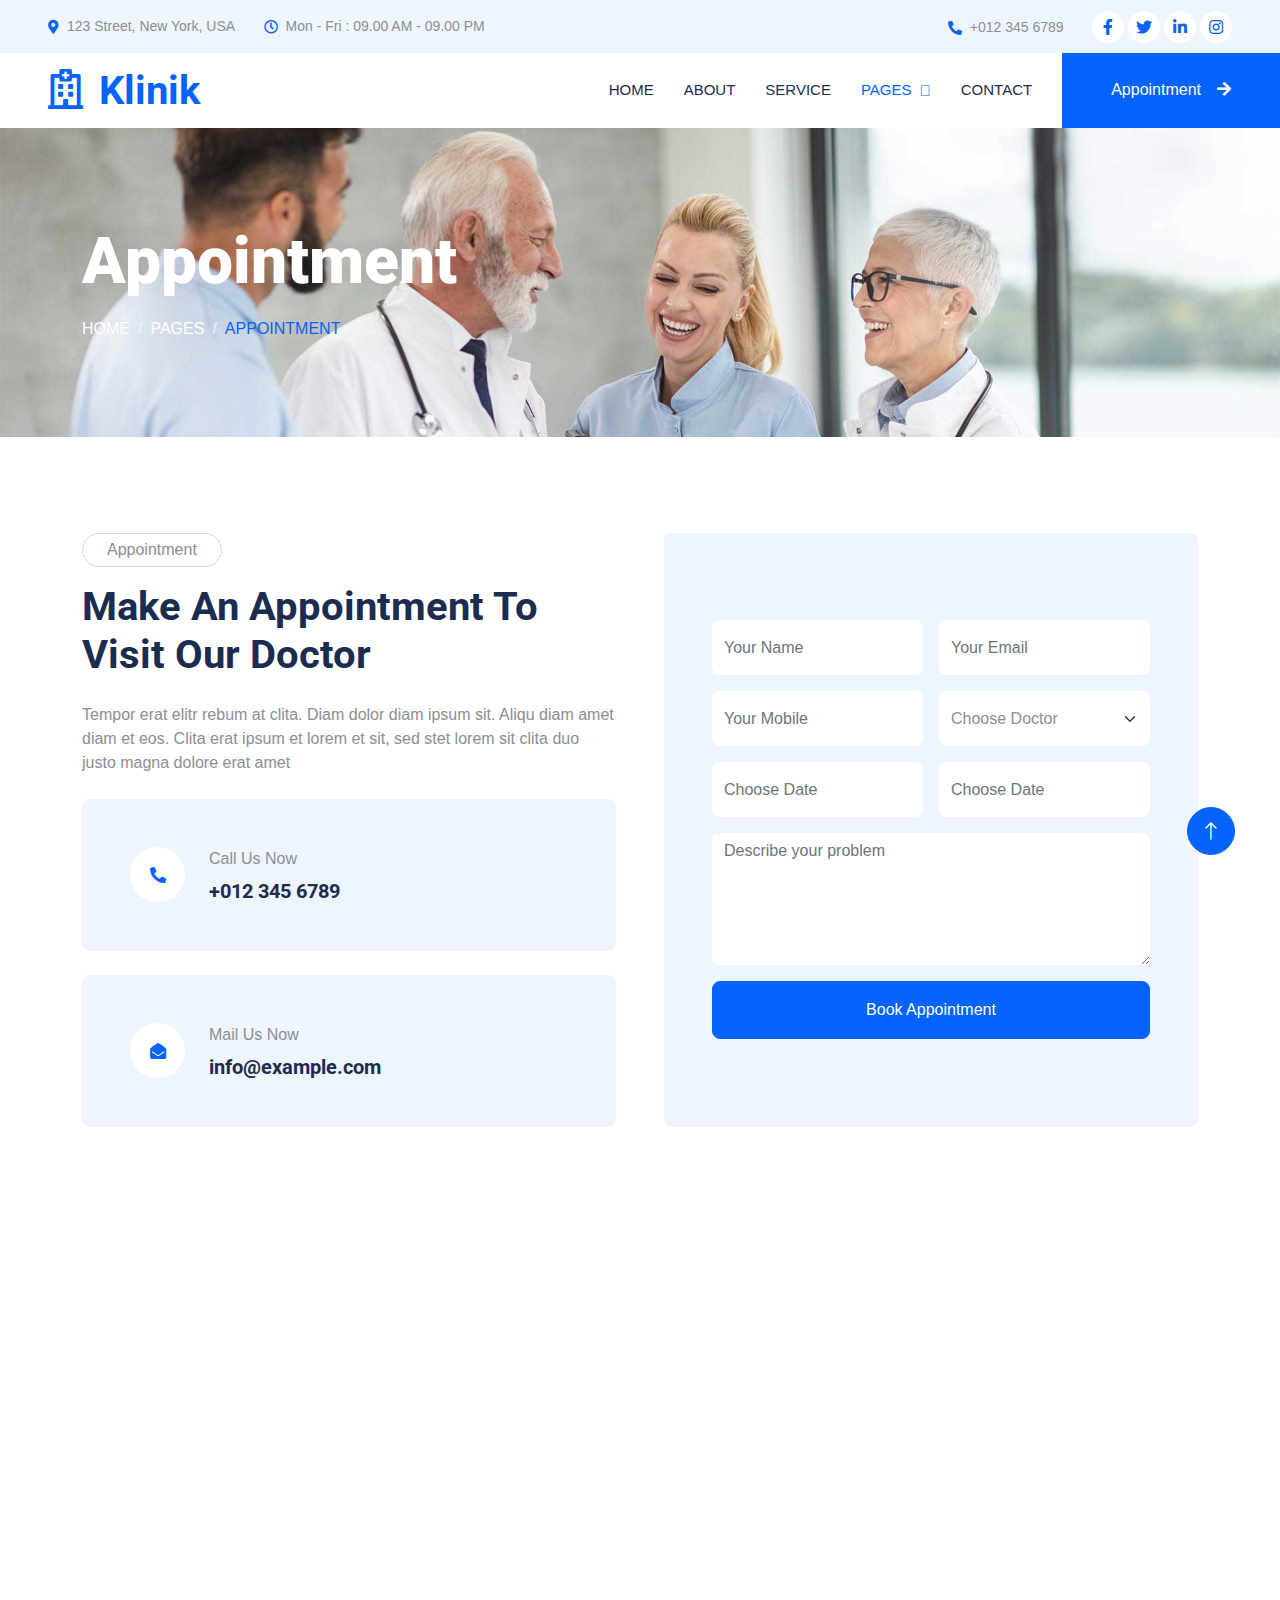
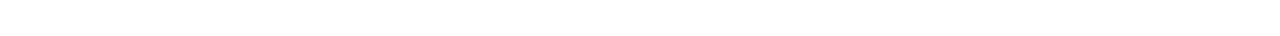
<file: appointment.html>
<!DOCTYPE html>
<html lang="en">

<head>
    <meta charset="utf-8">
    <title>Klinik - Clinic Website Template</title>
    <meta content="width=device-width, initial-scale=1.0" name="viewport">
    <meta content="" name="keywords">
    <meta content="" name="description">

    <!-- Favicon -->
    <link href="img/favicon.ico" rel="icon">

    <!-- Google Web Fonts -->
    <link rel="preconnect" href="https://fonts.googleapis.com">
    <link rel="preconnect" href="https://fonts.gstatic.com" crossorigin>
    <link href="https://fonts.googleapis.com/css2?family=Open+Sans:wght@400;500&family=Roboto:wght@500;700;900&display=swap" rel="stylesheet"> 

    <!-- Icon Font Stylesheet -->
    <link href="https://cdnjs.cloudflare.com/ajax/libs/font-awesome/5.10.0/css/all.min.css" rel="stylesheet">
    <link href="https://cdn.jsdelivr.net/npm/bootstrap-icons@1.4.1/font/bootstrap-icons.css" rel="stylesheet">

    <!-- Libraries Stylesheet -->
    <link href="lib/animate/animate.min.css" rel="stylesheet">
    <link href="lib/owlcarousel/assets/owl.carousel.min.css" rel="stylesheet">
    <link href="lib/tempusdominus/css/tempusdominus-bootstrap-4.min.css" rel="stylesheet" />

    <!-- Customized Bootstrap Stylesheet -->
    <link href="css/bootstrap.min.css" rel="stylesheet">

    <!-- Template Stylesheet -->
    <link href="css/style.css" rel="stylesheet">
</head>

<body>
    <!-- Spinner Start -->
    <div id="spinner" class="show bg-white position-fixed translate-middle w-100 vh-100 top-50 start-50 d-flex align-items-center justify-content-center">
        <div class="spinner-grow text-primary" style="width: 3rem; height: 3rem;" role="status">
            <span class="sr-only">Loading...</span>
        </div>
    </div>
    <!-- Spinner End -->


    <!-- Topbar Start -->
    <div class="container-fluid bg-light p-0 wow fadeIn" data-wow-delay="0.1s">
        <div class="row gx-0 d-none d-lg-flex">
            <div class="col-lg-7 px-5 text-start">
                <div class="h-100 d-inline-flex align-items-center py-3 me-4">
                    <small class="fa fa-map-marker-alt text-primary me-2"></small>
                    <small>123 Street, New York, USA</small>
                </div>
                <div class="h-100 d-inline-flex align-items-center py-3">
                    <small class="far fa-clock text-primary me-2"></small>
                    <small>Mon - Fri : 09.00 AM - 09.00 PM</small>
                </div>
            </div>
            <div class="col-lg-5 px-5 text-end">
                <div class="h-100 d-inline-flex align-items-center py-3 me-4">
                    <small class="fa fa-phone-alt text-primary me-2"></small>
                    <small>+012 345 6789</small>
                </div>
                <div class="h-100 d-inline-flex align-items-center">
                    <a class="btn btn-sm-square rounded-circle bg-white text-primary me-1" href=""><i class="fab fa-facebook-f"></i></a>
                    <a class="btn btn-sm-square rounded-circle bg-white text-primary me-1" href=""><i class="fab fa-twitter"></i></a>
                    <a class="btn btn-sm-square rounded-circle bg-white text-primary me-1" href=""><i class="fab fa-linkedin-in"></i></a>
                    <a class="btn btn-sm-square rounded-circle bg-white text-primary me-0" href=""><i class="fab fa-instagram"></i></a>
                </div>
            </div>
        </div>
    </div>
    <!-- Topbar End -->


    <!-- Navbar Start -->
    <nav class="navbar navbar-expand-lg bg-white navbar-light sticky-top p-0 wow fadeIn" data-wow-delay="0.1s">
        <a href="index.html" class="navbar-brand d-flex align-items-center px-4 px-lg-5">
            <h1 class="m-0 text-primary"><i class="far fa-hospital me-3"></i>Klinik</h1>
        </a>
        <button type="button" class="navbar-toggler me-4" data-bs-toggle="collapse" data-bs-target="#navbarCollapse">
            <span class="navbar-toggler-icon"></span>
        </button>
        <div class="collapse navbar-collapse" id="navbarCollapse">
            <div class="navbar-nav ms-auto p-4 p-lg-0">
                <a href="index.html" class="nav-item nav-link">Home</a>
                <a href="about.html" class="nav-item nav-link">About</a>
                <a href="service.html" class="nav-item nav-link">Service</a>
                <div class="nav-item dropdown">
                    <a href="#" class="nav-link dropdown-toggle active" data-bs-toggle="dropdown">Pages</a>
                    <div class="dropdown-menu rounded-0 rounded-bottom m-0">
                        <a href="feature.html" class="dropdown-item">Feature</a>
                        <a href="team.html" class="dropdown-item">Our Doctor</a>
                        <a href="appointment.html" class="dropdown-item active">Appointment</a>
                        <a href="testimonial.html" class="dropdown-item">Testimonial</a>
                        <a href="404.html" class="dropdown-item">404 Page</a>
                    </div>
                </div>
                <a href="contact.html" class="nav-item nav-link">Contact</a>
            </div>
            <a href="" class="btn btn-primary rounded-0 py-4 px-lg-5 d-none d-lg-block">Appointment<i class="fa fa-arrow-right ms-3"></i></a>
        </div>
    </nav>
    <!-- Navbar End -->


    <!-- Page Header Start -->
    <div class="container-fluid page-header py-5 mb-5 wow fadeIn" data-wow-delay="0.1s">
        <div class="container py-5">
            <h1 class="display-3 text-white mb-3 animated slideInDown">Appointment</h1>
            <nav aria-label="breadcrumb animated slideInDown">
                <ol class="breadcrumb text-uppercase mb-0">
                    <li class="breadcrumb-item"><a class="text-white" href="#">Home</a></li>
                    <li class="breadcrumb-item"><a class="text-white" href="#">Pages</a></li>
                    <li class="breadcrumb-item text-primary active" aria-current="page">Appointment</li>
                </ol>
            </nav>
        </div>
    </div>
    <!-- Page Header End -->


    <!-- Appointment Start -->
    <div class="container-xxl py-5">
        <div class="container">
            <div class="row g-5">
                <div class="col-lg-6 wow fadeInUp" data-wow-delay="0.1s">
                    <p class="d-inline-block border rounded-pill py-1 px-4">Appointment</p>
                    <h1 class="mb-4">Make An Appointment To Visit Our Doctor</h1>
                    <p class="mb-4">Tempor erat elitr rebum at clita. Diam dolor diam ipsum sit. Aliqu diam amet diam et eos. Clita erat ipsum et lorem et sit, sed stet lorem sit clita duo justo magna dolore erat amet</p>
                    <div class="bg-light rounded d-flex align-items-center p-5 mb-4">
                        <div class="d-flex flex-shrink-0 align-items-center justify-content-center rounded-circle bg-white" style="width: 55px; height: 55px;">
                            <i class="fa fa-phone-alt text-primary"></i>
                        </div>
                        <div class="ms-4">
                            <p class="mb-2">Call Us Now</p>
                            <h5 class="mb-0">+012 345 6789</h5>
                        </div>
                    </div>
                    <div class="bg-light rounded d-flex align-items-center p-5">
                        <div class="d-flex flex-shrink-0 align-items-center justify-content-center rounded-circle bg-white" style="width: 55px; height: 55px;">
                            <i class="fa fa-envelope-open text-primary"></i>
                        </div>
                        <div class="ms-4">
                            <p class="mb-2">Mail Us Now</p>
                            <h5 class="mb-0">info@example.com</h5>
                        </div>
                    </div>
                </div>
                <div class="col-lg-6 wow fadeInUp" data-wow-delay="0.5s">
                    <div class="bg-light rounded h-100 d-flex align-items-center p-5">
                        <form>
                            <div class="row g-3">
                                <div class="col-12 col-sm-6">
                                    <input type="text" class="form-control border-0" placeholder="Your Name" style="height: 55px;">
                                </div>
                                <div class="col-12 col-sm-6">
                                    <input type="email" class="form-control border-0" placeholder="Your Email" style="height: 55px;">
                                </div>
                                <div class="col-12 col-sm-6">
                                    <input type="text" class="form-control border-0" placeholder="Your Mobile" style="height: 55px;">
                                </div>
                                <div class="col-12 col-sm-6">
                                    <select class="form-select border-0" style="height: 55px;">
                                        <option selected>Choose Doctor</option>
                                        <option value="1">Doctor 1</option>
                                        <option value="2">Doctor 2</option>
                                        <option value="3">Doctor 3</option>
                                    </select>
                                </div>
                                <div class="col-12 col-sm-6">
                                    <div class="date" id="date" data-target-input="nearest">
                                        <input type="text"
                                            class="form-control border-0 datetimepicker-input"
                                            placeholder="Choose Date" data-target="#date" data-toggle="datetimepicker" style="height: 55px;">
                                    </div>
                                </div>
                                <div class="col-12 col-sm-6">
                                    <div class="time" id="time" data-target-input="nearest">
                                        <input type="text"
                                            class="form-control border-0 datetimepicker-input"
                                            placeholder="Choose Date" data-target="#time" data-toggle="datetimepicker" style="height: 55px;">
                                    </div>
                                </div>
                                <div class="col-12">
                                    <textarea class="form-control border-0" rows="5" placeholder="Describe your problem"></textarea>
                                </div>
                                <div class="col-12">
                                    <button class="btn btn-primary w-100 py-3" type="submit">Book Appointment</button>
                                </div>
                            </div>
                        </form>
                    </div>
                </div>
            </div>
        </div>
    </div>
    <!-- Appointment End -->
        

    <!-- Footer Start -->
    <div class="container-fluid bg-dark text-light footer mt-5 pt-5 wow fadeIn" data-wow-delay="0.1s">
        <div class="container py-5">
            <div class="row g-5">
                <div class="col-lg-3 col-md-6">
                    <h5 class="text-light mb-4">Address</h5>
                    <p class="mb-2"><i class="fa fa-map-marker-alt me-3"></i>123 Street, New York, USA</p>
                    <p class="mb-2"><i class="fa fa-phone-alt me-3"></i>+012 345 67890</p>
                    <p class="mb-2"><i class="fa fa-envelope me-3"></i>info@example.com</p>
                    <div class="d-flex pt-2">
                        <a class="btn btn-outline-light btn-social rounded-circle" href=""><i class="fab fa-twitter"></i></a>
                        <a class="btn btn-outline-light btn-social rounded-circle" href=""><i class="fab fa-facebook-f"></i></a>
                        <a class="btn btn-outline-light btn-social rounded-circle" href=""><i class="fab fa-youtube"></i></a>
                        <a class="btn btn-outline-light btn-social rounded-circle" href=""><i class="fab fa-linkedin-in"></i></a>
                    </div>
                </div>
                <div class="col-lg-3 col-md-6">
                    <h5 class="text-light mb-4">Services</h5>
                    <a class="btn btn-link" href="">Cardiology</a>
                    <a class="btn btn-link" href="">Pulmonary</a>
                    <a class="btn btn-link" href="">Neurology</a>
                    <a class="btn btn-link" href="">Orthopedics</a>
                    <a class="btn btn-link" href="">Laboratory</a>
                </div>
                <div class="col-lg-3 col-md-6">
                    <h5 class="text-light mb-4">Quick Links</h5>
                    <a class="btn btn-link" href="">About Us</a>
                    <a class="btn btn-link" href="">Contact Us</a>
                    <a class="btn btn-link" href="">Our Services</a>
                    <a class="btn btn-link" href="">Terms & Condition</a>
                    <a class="btn btn-link" href="">Support</a>
                </div>
                <div class="col-lg-3 col-md-6">
                    <h5 class="text-light mb-4">Newsletter</h5>
                    <p>Dolor amet sit justo amet elitr clita ipsum elitr est.</p>
                    <div class="position-relative mx-auto" style="max-width: 400px;">
                        <input class="form-control border-0 w-100 py-3 ps-4 pe-5" type="text" placeholder="Your email">
                        <button type="button" class="btn btn-primary py-2 position-absolute top-0 end-0 mt-2 me-2">SignUp</button>
                    </div>
                </div>
            </div>
        </div>
        <div class="container">
            <div class="copyright">
                <div class="row">
                    <div class="col-md-6 text-center text-md-start mb-3 mb-md-0">
                        &copy; <a class="border-bottom" href="#">Your Site Name</a>, All Right Reserved.
                    </div>
                    <div class="col-md-6 text-center text-md-end">
                        <!--/*** This template is free as long as you keep the footer author’s credit link/attribution link/backlink. If you'd like to use the template without the footer author’s credit link/attribution link/backlink, you can purchase the Credit Removal License from "https://htmlcodex.com/credit-removal". Thank you for your support. ***/-->
                        Designed By <a class="border-bottom" href="https://htmlcodex.com">HTML Codex</a>
                    </div>
                </div>
            </div>
        </div>
    </div>
    <!-- Footer End -->


    <!-- Back to Top -->
    <a href="#" class="btn btn-lg btn-primary btn-lg-square rounded-circle back-to-top"><i class="bi bi-arrow-up"></i></a>


    <!-- JavaScript Libraries -->
    <script src="https://code.jquery.com/jquery-3.4.1.min.js"></script>
    <script src="https://cdn.jsdelivr.net/npm/bootstrap@5.0.0/dist/js/bootstrap.bundle.min.js"></script>
    <script src="lib/wow/wow.min.js"></script>
    <script src="lib/easing/easing.min.js"></script>
    <script src="lib/waypoints/waypoints.min.js"></script>
    <script src="lib/counterup/counterup.min.js"></script>
    <script src="lib/owlcarousel/owl.carousel.min.js"></script>
    <script src="lib/tempusdominus/js/moment.min.js"></script>
    <script src="lib/tempusdominus/js/moment-timezone.min.js"></script>
    <script src="lib/tempusdominus/js/tempusdominus-bootstrap-4.min.js"></script>

    <!-- Template Javascript -->
    <script src="js/main.js"></script>
</body>

</html>
</file>
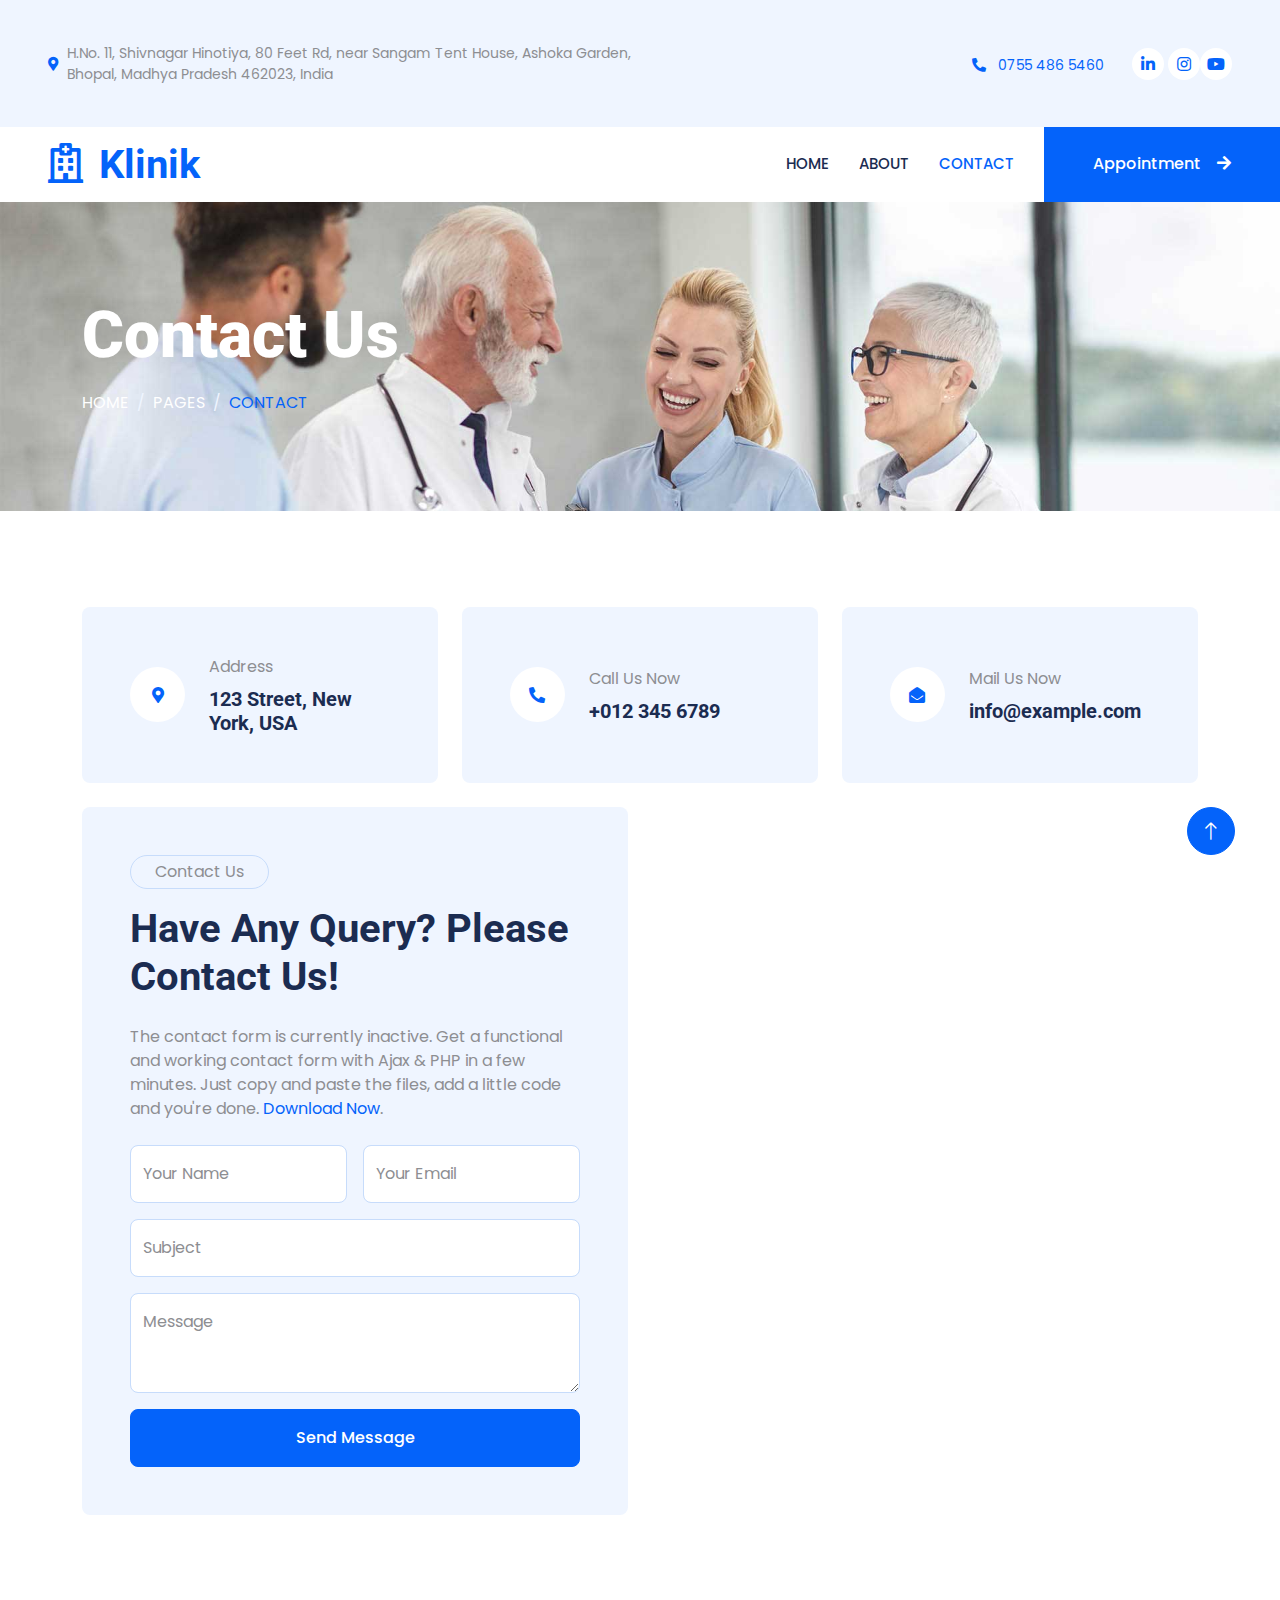
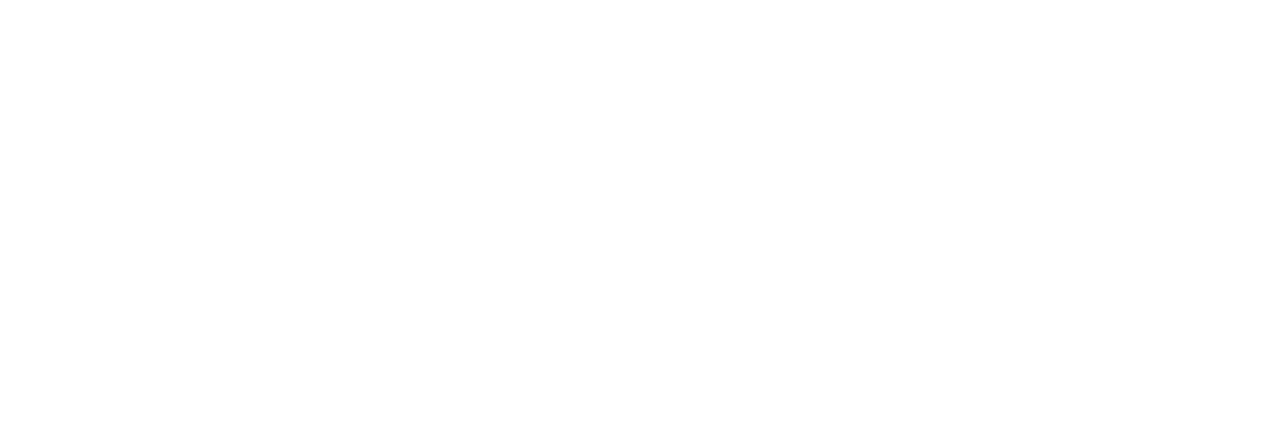
<file: contact.html>
<!DOCTYPE html>
<html lang="en">

<head>
    <meta charset="utf-8">
    <title>Contact Us | Pari Pathology Private Limited</title>
    <meta content="width=device-width, initial-scale=1.0" name="viewport">
    <meta content="Pathology lab, Diagnostic services, Clinical laboratory,Biopsy testing,Histopathology,Cytology testing,Blood testing,Urine testing, Genetic testing, Immunohistochemistry services, Microbiology testing, Serology testing, Hematology testing, Molecular pathology services, Anatomic pathology testing, Frozen section services, Autopsy services, Clinical chemistry testing, Toxicology testing, Electron microscopy services, Bhopal India" name="keywords">
    <meta content="" name="description">

    <!-- Favicon -->
    <link href="img/favicon.ico" rel="icon">

    <!-- Google Web Fonts -->
    <link rel="preconnect" href="https://fonts.googleapis.com">
    <link rel="preconnect" href="https://fonts.gstatic.com" crossorigin>
    <link href="https://fonts.googleapis.com/css2?family=Open+Sans:wght@400;500&family=Roboto:wght@500;700;900&display=swap" rel="stylesheet"> 
    <link href="https://fonts.googleapis.com/css2?family=Poppins:ital,wght@0,100;0,200;0,300;0,400;0,500;0,600;0,700;0,800;0,900;1,100;1,200;1,300;1,400;1,500;1,600;1,700;1,800;1,900&display=swap" rel="stylesheet">

    <!-- Icon Font Stylesheet -->
    <link href="https://cdnjs.cloudflare.com/ajax/libs/font-awesome/5.10.0/css/all.min.css" rel="stylesheet">
    <link href="https://cdn.jsdelivr.net/npm/bootstrap-icons@1.4.1/font/bootstrap-icons.css" rel="stylesheet">

    <!-- Libraries Stylesheet -->
    <link href="lib/animate/animate.min.css" rel="stylesheet">
    <link href="lib/owlcarousel/assets/owl.carousel.min.css" rel="stylesheet">
    <link href="lib/tempusdominus/css/tempusdominus-bootstrap-4.min.css" rel="stylesheet" />

    <!-- Customized Bootstrap Stylesheet -->
    <link href="css/bootstrap.min.css" rel="stylesheet">

    <!-- Template Stylesheet -->
    <link href="css/style.css" rel="stylesheet">
</head>

<body>
    <!-- Spinner Start -->
    <div id="spinner" class="show bg-white position-fixed translate-middle w-100 vh-100 top-50 start-50 d-flex align-items-center justify-content-center">
        <div class="spinner-grow text-primary" style="width: 3rem; height: 3rem;" role="status">
            <span class="sr-only">Loading...</span>
        </div>
    </div>
    <!-- Spinner End -->


    <!-- Topbar Start -->
    <div class="container-fluid bg-light p-0 wow fadeIn" data-wow-delay="0.1s">
        <div class="row gx-0 d-none d-lg-flex">
            <div class="col-lg-7 px-5 text-start">
                <div class="h-100 d-inline-flex align-items-center py-3 me-4">
                    <small class="fa fa-map-marker-alt text-primary me-2"></small>
                    <small>H.No. 11, Shivnagar Hinotiya, 80 Feet Rd, near Sangam Tent House, Ashoka Garden, Bhopal, Madhya Pradesh 462023, India</small>
                </div>
                <div class="h-100 d-inline-flex align-items-center py-3">
                    <small class="far fa-clock text-primary me-2"></small>
                    <small>24 * 7</small>
                </div>
            </div>
            <div class="col-lg-5 px-5 text-end">
                <div class="h-100 d-inline-flex align-items-center py-3 me-4">
                    <a href="tel:0755 486 5460">
                        <small class="fa fa-phone-alt text-primary me-2"></small>
                        <small>0755 486 5460</small>
                    </a>
                </div>
                <div class="h-100 d-inline-flex align-items-center">
                    <!-- <a class="btn btn-sm-square rounded-circle bg-white text-primary me-1" href=""><i class="fab fa-facebook-f"></i></a>
                    <a class="btn btn-sm-square rounded-circle bg-white text-primary me-1" href=""><i class="fab fa-twitter"></i></a> -->
                    <a class="btn btn-sm-square rounded-circle bg-white text-primary me-1" href="https://www.linkedin.com/in/pari-pathology-pvt-ltd-31b580274/" target="_blank"><i class="fab fa-linkedin-in"></i></a>
                    <a class="btn btn-sm-square rounded-circle bg-white text-primary me-0" href="https://www.instagram.com/paripathology/" target="_blank"><i class="fab fa-instagram"></i></a>
                    <a class="btn btn-sm-square rounded-circle bg-white text-primary me-0" href="https://www.youtube.com/@paripathologypvtltd7884"><i class="fab fa-youtube"></i></a>
                </div>
            </div>
        </div>
    </div>
    <!-- Topbar End -->


    <!-- Navbar Start -->
    <nav class="navbar navbar-expand-lg bg-white navbar-light sticky-top p-0 wow fadeIn" data-wow-delay="0.1s">
        <a href="index.html" class="navbar-brand d-flex align-items-center px-4 px-lg-5">
            <h1 class="m-0 text-primary"><i class="far fa-hospital me-3"></i>Klinik</h1>
        </a>
        <button type="button" class="navbar-toggler me-4" data-bs-toggle="collapse" data-bs-target="#navbarCollapse">
            <span class="navbar-toggler-icon"></span>
        </button>
        <div class="collapse navbar-collapse" id="navbarCollapse">
            <div class="navbar-nav ms-auto p-4 p-lg-0">
                <a href="index.html" class="nav-item nav-link">Home</a>
                <a href="about.html" class="nav-item nav-link">About</a>
                <!-- <a href="service.html" class="nav-item nav-link">Service</a>
                <div class="nav-item dropdown">
                    <a href="#" class="nav-link dropdown-toggle" data-bs-toggle="dropdown">Pages</a>
                    <div class="dropdown-menu rounded-0 rounded-bottom m-0">
                        <a href="feature.html" class="dropdown-item">Feature</a>
                        <a href="team.html" class="dropdown-item">Our Doctor</a>
                        <a href="appointment.html" class="dropdown-item">Appointment</a>
                        <a href="testimonial.html" class="dropdown-item">Testimonial</a>
                        <a href="404.html" class="dropdown-item">404 Page</a>
                    </div>
                </div> -->
                <a href="contact.html" class="nav-item nav-link active">Contact</a>
            </div>
            <a href="" class="btn btn-primary rounded-0 py-4 px-lg-5 d-none d-lg-block">Appointment<i class="fa fa-arrow-right ms-3"></i></a>
        </div>
    </nav>
    <!-- Navbar End -->


    <!-- Page Header Start -->
    <div class="container-fluid page-header py-5 mb-5 wow fadeIn" data-wow-delay="0.1s">
        <div class="container py-5">
            <h1 class="display-3 text-white mb-3 animated slideInDown">Contact Us</h1>
            <nav aria-label="breadcrumb animated slideInDown">
                <ol class="breadcrumb text-uppercase mb-0">
                    <li class="breadcrumb-item"><a class="text-white" href="#">Home</a></li>
                    <li class="breadcrumb-item"><a class="text-white" href="#">Pages</a></li>
                    <li class="breadcrumb-item text-primary active" aria-current="page">Contact</li>
                </ol>
            </nav>
        </div>
    </div>
    <!-- Page Header End -->


    <!-- Contact Start -->
    <div class="container-xxl py-5">
        <div class="container">
            <div class="row g-4">
                <div class="col-lg-4">
                    <div class="h-100 bg-light rounded d-flex align-items-center p-5">
                        <div class="d-flex flex-shrink-0 align-items-center justify-content-center rounded-circle bg-white" style="width: 55px; height: 55px;">
                            <i class="fa fa-map-marker-alt text-primary"></i>
                        </div>
                        <div class="ms-4">
                            <p class="mb-2">Address</p>
                            <h5 class="mb-0">123 Street, New York, USA</h5>
                        </div>
                    </div>
                </div>
                <div class="col-lg-4">
                    <div class="h-100 bg-light rounded d-flex align-items-center p-5">
                        <div class="d-flex flex-shrink-0 align-items-center justify-content-center rounded-circle bg-white" style="width: 55px; height: 55px;">
                            <i class="fa fa-phone-alt text-primary"></i>
                        </div>
                        <div class="ms-4">
                            <p class="mb-2">Call Us Now</p>
                            <h5 class="mb-0">+012 345 6789</h5>
                        </div>
                    </div>
                </div>
                <div class="col-lg-4">
                    <div class="h-100 bg-light rounded d-flex align-items-center p-5">
                        <div class="d-flex flex-shrink-0 align-items-center justify-content-center rounded-circle bg-white" style="width: 55px; height: 55px;">
                            <i class="fa fa-envelope-open text-primary"></i>
                        </div>
                        <div class="ms-4">
                            <p class="mb-2">Mail Us Now</p>
                            <h5 class="mb-0">info@example.com</h5>
                        </div>
                    </div>
                </div>
                <div class="col-lg-6 wow fadeIn" data-wow-delay="0.1s">
                    <div class="bg-light rounded p-5">
                        <p class="d-inline-block border rounded-pill py-1 px-4">Contact Us</p>
                        <h1 class="mb-4">Have Any Query? Please Contact Us!</h1>
                        <p class="mb-4">The contact form is currently inactive. Get a functional and working contact form with Ajax & PHP in a few minutes. Just copy and paste the files, add a little code and you're done. <a href="https://htmlcodex.com/contact-form">Download Now</a>.</p>
                        <form>
                            <div class="row g-3">
                                <div class="col-md-6">
                                    <div class="form-floating">
                                        <input type="text" class="form-control" id="name" placeholder="Your Name">
                                        <label for="name">Your Name</label>
                                    </div>
                                </div>
                                <div class="col-md-6">
                                    <div class="form-floating">
                                        <input type="email" class="form-control" id="email" placeholder="Your Email">
                                        <label for="email">Your Email</label>
                                    </div>
                                </div>
                                <div class="col-12">
                                    <div class="form-floating">
                                        <input type="text" class="form-control" id="subject" placeholder="Subject">
                                        <label for="subject">Subject</label>
                                    </div>
                                </div>
                                <div class="col-12">
                                    <div class="form-floating">
                                        <textarea class="form-control" placeholder="Leave a message here" id="message" style="height: 100px"></textarea>
                                        <label for="message">Message</label>
                                    </div>
                                </div>
                                <div class="col-12">
                                    <button class="btn btn-primary w-100 py-3" type="submit">Send Message</button>
                                </div>
                            </div>
                        </form>
                    </div>
                </div>
                <div class="col-lg-6 wow fadeIn" data-wow-delay="0.5s">
                    <div class="h-100" style="min-height: 400px;">
                        <iframe class="rounded w-100 h-100"
                        src="https://www.google.com/maps/embed?pb=!1m18!1m12!1m3!1d3001156.4288297426!2d-78.01371936852176!3d42.72876761954724!2m3!1f0!2f0!3f0!3m2!1i1024!2i768!4f13.1!3m3!1m2!1s0x4ccc4bf0f123a5a9%3A0xddcfc6c1de189567!2sNew%20York%2C%20USA!5e0!3m2!1sen!2sbd!4v1603794290143!5m2!1sen!2sbd"
                        frameborder="0" allowfullscreen="" aria-hidden="false"
                        tabindex="0"></iframe>
                    </div>
                </div>
            </div>
        </div>
    </div>
    <!-- Contact End -->


    <!-- Footer Start -->
    <div class="container-fluid bg-dark text-light footer mt-5 pt-5 wow fadeIn" data-wow-delay="0.1s">
        <div class="container py-5">
            <div class="row g-5">
                <div class="col-lg-3 col-md-6">
                    <h5 class="text-light mb-4">Address</h5>
                    <p class="mb-2"><i class="fa fa-map-marker-alt me-3"></i>123 Street, New York, USA</p>
                    <p class="mb-2"><i class="fa fa-phone-alt me-3"></i>+012 345 67890</p>
                    <p class="mb-2"><i class="fa fa-envelope me-3"></i>info@example.com</p>
                    <div class="d-flex pt-2">
                        <!-- <a class="btn btn-outline-light btn-social rounded-circle" href=""><i class="fab fa-twitter"></i></a>
                        <a class="btn btn-outline-light btn-social rounded-circle" href=""><i class="fab fa-facebook-f"></i></a> -->
                        <a class="btn btn-outline-light btn-social rounded-circle" href="https://www.linkedin.com/in/pari-pathology-pvt-ltd-31b580274/" target="_blank"><i class="fab fa-linkedin-in"></i></a>
                        <a class="btn btn-outline-light btn-social rounded-circle" href=""><i class="fab fa-youtube"></i></a>
                        <a class="btn btn-outline-light btn-social rounded-circle" href=""><i class="fab fa-linkedin-in"></i></a>
                    </div>
                </div>
                <div class="col-lg-3 col-md-6">
                    <h5 class="text-light mb-4">Services</h5>
                    <a class="btn btn-link" href="">Cardiology</a>
                    <a class="btn btn-link" href="">Pulmonary</a>
                    <a class="btn btn-link" href="">Neurology</a>
                    <a class="btn btn-link" href="">Orthopedics</a>
                    <a class="btn btn-link" href="">Laboratory</a>
                </div>
                <div class="col-lg-3 col-md-6">
                    <h5 class="text-light mb-4">Quick Links</h5>
                    <a class="btn btn-link" href="">About Us</a>
                    <a class="btn btn-link" href="">Contact Us</a>
                    <a class="btn btn-link" href="">Our Services</a>
                    <a class="btn btn-link" href="">Terms & Condition</a>
                    <a class="btn btn-link" href="">Support</a>
                </div>
                <div class="col-lg-3 col-md-6">
                    <h5 class="text-light mb-4">Newsletter</h5>
                    <p>Dolor amet sit justo amet elitr clita ipsum elitr est.</p>
                    <div class="position-relative mx-auto" style="max-width: 400px;">
                        <input class="form-control border-0 w-100 py-3 ps-4 pe-5" type="text" placeholder="Your email">
                        <button type="button" class="btn btn-primary py-2 position-absolute top-0 end-0 mt-2 me-2">SignUp</button>
                    </div>
                </div>
            </div>
        </div>
        <div class="container">
            <div class="copyright">
                <div class="row">
                    <div class="col-md-6 text-center text-md-start mb-3 mb-md-0">
                        &copy; <a class="border-bottom" href="#">Your Site Name</a>, All Right Reserved.
                    </div>
                    <div class="col-md-6 text-center text-md-end">
                        <!--/*** This template is free as long as you keep the footer author’s credit link/attribution link/backlink. If you'd like to use the template without the footer author’s credit link/attribution link/backlink, you can purchase the Credit Removal License from "https://htmlcodex.com/credit-removal". Thank you for your support. ***/-->
                        Designed By <a class="border-bottom" href="https://htmlcodex.com">HTML Codex</a>
                    </div>
                </div>
            </div>
        </div>
    </div>
    <!-- Footer End -->


    <!-- Back to Top -->
    <a href="#" class="btn btn-lg btn-primary btn-lg-square rounded-circle back-to-top"><i class="bi bi-arrow-up"></i></a>


    <!-- JavaScript Libraries -->
    <script src="https://code.jquery.com/jquery-3.4.1.min.js"></script>
    <script src="https://cdn.jsdelivr.net/npm/bootstrap@5.0.0/dist/js/bootstrap.bundle.min.js"></script>
    <script src="lib/wow/wow.min.js"></script>
    <script src="lib/easing/easing.min.js"></script>
    <script src="lib/waypoints/waypoints.min.js"></script>
    <script src="lib/counterup/counterup.min.js"></script>
    <script src="lib/owlcarousel/owl.carousel.min.js"></script>
    <script src="lib/tempusdominus/js/moment.min.js"></script>
    <script src="lib/tempusdominus/js/moment-timezone.min.js"></script>
    <script src="lib/tempusdominus/js/tempusdominus-bootstrap-4.min.js"></script>

    <!-- Template Javascript -->
    <script src="js/main.js"></script>
</body>

</html>
</file>
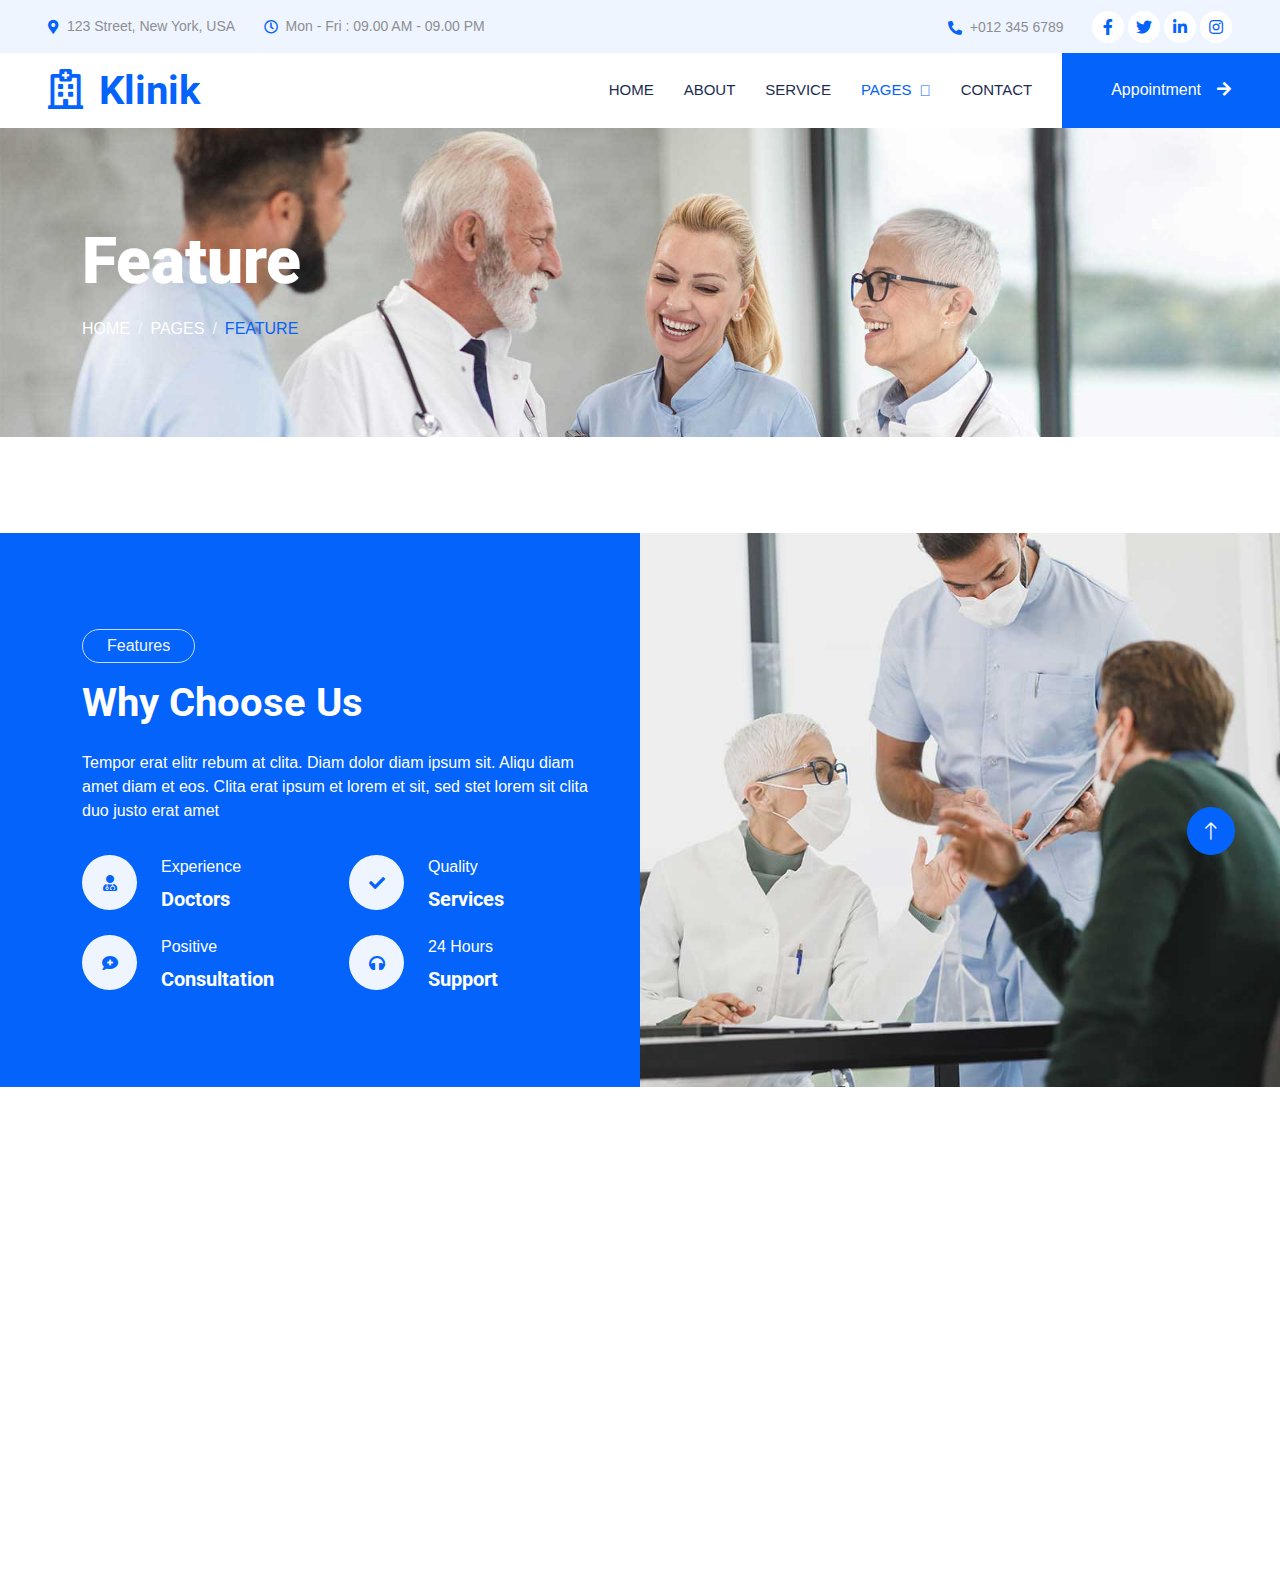
<file: feature.html>
<!DOCTYPE html>
<html lang="en">

<head>
    <meta charset="utf-8">
    <title>Klinik - Clinic Website Template</title>
    <meta content="width=device-width, initial-scale=1.0" name="viewport">
    <meta content="" name="keywords">
    <meta content="" name="description">

    <!-- Favicon -->
    <link href="img/favicon.ico" rel="icon">

    <!-- Google Web Fonts -->
    <link rel="preconnect" href="https://fonts.googleapis.com">
    <link rel="preconnect" href="https://fonts.gstatic.com" crossorigin>
    <link href="https://fonts.googleapis.com/css2?family=Open+Sans:wght@400;500&family=Roboto:wght@500;700;900&display=swap" rel="stylesheet"> 

    <!-- Icon Font Stylesheet -->
    <link href="https://cdnjs.cloudflare.com/ajax/libs/font-awesome/5.10.0/css/all.min.css" rel="stylesheet">
    <link href="https://cdn.jsdelivr.net/npm/bootstrap-icons@1.4.1/font/bootstrap-icons.css" rel="stylesheet">

    <!-- Libraries Stylesheet -->
    <link href="lib/animate/animate.min.css" rel="stylesheet">
    <link href="lib/owlcarousel/assets/owl.carousel.min.css" rel="stylesheet">
    <link href="lib/tempusdominus/css/tempusdominus-bootstrap-4.min.css" rel="stylesheet" />

    <!-- Customized Bootstrap Stylesheet -->
    <link href="css/bootstrap.min.css" rel="stylesheet">

    <!-- Template Stylesheet -->
    <link href="css/style.css" rel="stylesheet">
</head>

<body>
    <!-- Spinner Start -->
    <div id="spinner" class="show bg-white position-fixed translate-middle w-100 vh-100 top-50 start-50 d-flex align-items-center justify-content-center">
        <div class="spinner-grow text-primary" style="width: 3rem; height: 3rem;" role="status">
            <span class="sr-only">Loading...</span>
        </div>
    </div>
    <!-- Spinner End -->


    <!-- Topbar Start -->
    <div class="container-fluid bg-light p-0 wow fadeIn" data-wow-delay="0.1s">
        <div class="row gx-0 d-none d-lg-flex">
            <div class="col-lg-7 px-5 text-start">
                <div class="h-100 d-inline-flex align-items-center py-3 me-4">
                    <small class="fa fa-map-marker-alt text-primary me-2"></small>
                    <small>123 Street, New York, USA</small>
                </div>
                <div class="h-100 d-inline-flex align-items-center py-3">
                    <small class="far fa-clock text-primary me-2"></small>
                    <small>Mon - Fri : 09.00 AM - 09.00 PM</small>
                </div>
            </div>
            <div class="col-lg-5 px-5 text-end">
                <div class="h-100 d-inline-flex align-items-center py-3 me-4">
                    <small class="fa fa-phone-alt text-primary me-2"></small>
                    <small>+012 345 6789</small>
                </div>
                <div class="h-100 d-inline-flex align-items-center">
                    <a class="btn btn-sm-square rounded-circle bg-white text-primary me-1" href=""><i class="fab fa-facebook-f"></i></a>
                    <a class="btn btn-sm-square rounded-circle bg-white text-primary me-1" href=""><i class="fab fa-twitter"></i></a>
                    <a class="btn btn-sm-square rounded-circle bg-white text-primary me-1" href=""><i class="fab fa-linkedin-in"></i></a>
                    <a class="btn btn-sm-square rounded-circle bg-white text-primary me-0" href=""><i class="fab fa-instagram"></i></a>
                </div>
            </div>
        </div>
    </div>
    <!-- Topbar End -->


    <!-- Navbar Start -->
    <nav class="navbar navbar-expand-lg bg-white navbar-light sticky-top p-0 wow fadeIn" data-wow-delay="0.1s">
        <a href="index.html" class="navbar-brand d-flex align-items-center px-4 px-lg-5">
            <h1 class="m-0 text-primary"><i class="far fa-hospital me-3"></i>Klinik</h1>
        </a>
        <button type="button" class="navbar-toggler me-4" data-bs-toggle="collapse" data-bs-target="#navbarCollapse">
            <span class="navbar-toggler-icon"></span>
        </button>
        <div class="collapse navbar-collapse" id="navbarCollapse">
            <div class="navbar-nav ms-auto p-4 p-lg-0">
                <a href="index.html" class="nav-item nav-link">Home</a>
                <a href="about.html" class="nav-item nav-link">About</a>
                <a href="service.html" class="nav-item nav-link">Service</a>
                <div class="nav-item dropdown">
                    <a href="#" class="nav-link dropdown-toggle active" data-bs-toggle="dropdown">Pages</a>
                    <div class="dropdown-menu rounded-0 rounded-bottom m-0">
                        <a href="feature.html" class="dropdown-item active">Feature</a>
                        <a href="team.html" class="dropdown-item">Our Doctor</a>
                        <a href="appointment.html" class="dropdown-item">Appointment</a>
                        <a href="testimonial.html" class="dropdown-item">Testimonial</a>
                        <a href="404.html" class="dropdown-item">404 Page</a>
                    </div>
                </div>
                <a href="contact.html" class="nav-item nav-link">Contact</a>
            </div>
            <a href="" class="btn btn-primary rounded-0 py-4 px-lg-5 d-none d-lg-block">Appointment<i class="fa fa-arrow-right ms-3"></i></a>
        </div>
    </nav>
    <!-- Navbar End -->


    <!-- Page Header Start -->
    <div class="container-fluid page-header py-5 mb-5 wow fadeIn" data-wow-delay="0.1s">
        <div class="container py-5">
            <h1 class="display-3 text-white mb-3 animated slideInDown">Feature</h1>
            <nav aria-label="breadcrumb animated slideInDown">
                <ol class="breadcrumb text-uppercase mb-0">
                    <li class="breadcrumb-item"><a class="text-white" href="#">Home</a></li>
                    <li class="breadcrumb-item"><a class="text-white" href="#">Pages</a></li>
                    <li class="breadcrumb-item text-primary active" aria-current="page">Feature</li>
                </ol>
            </nav>
        </div>
    </div>
    <!-- Page Header End -->


    <!-- Feature Start -->
    <div class="container-fluid bg-primary overflow-hidden px-lg-0" style="margin: 6rem 0;">
        <div class="container feature px-lg-0">
            <div class="row g-0 mx-lg-0">
                <div class="col-lg-6 feature-text py-5 wow fadeIn" data-wow-delay="0.1s">
                    <div class="p-lg-5 ps-lg-0">
                        <p class="d-inline-block border rounded-pill text-light py-1 px-4">Features</p>
                        <h1 class="text-white mb-4">Why Choose Us</h1>
                        <p class="text-white mb-4 pb-2">Tempor erat elitr rebum at clita. Diam dolor diam ipsum sit. Aliqu diam amet diam et eos. Clita erat ipsum et lorem et sit, sed stet lorem sit clita duo justo erat amet</p>
                        <div class="row g-4">
                            <div class="col-6">
                                <div class="d-flex align-items-center">
                                    <div class="d-flex flex-shrink-0 align-items-center justify-content-center rounded-circle bg-light" style="width: 55px; height: 55px;">
                                        <i class="fa fa-user-md text-primary"></i>
                                    </div>
                                    <div class="ms-4">
                                        <p class="text-white mb-2">Experience</p>
                                        <h5 class="text-white mb-0">Doctors</h5>
                                    </div>
                                </div>
                            </div>
                            <div class="col-6">
                                <div class="d-flex align-items-center">
                                    <div class="d-flex flex-shrink-0 align-items-center justify-content-center rounded-circle bg-light" style="width: 55px; height: 55px;">
                                        <i class="fa fa-check text-primary"></i>
                                    </div>
                                    <div class="ms-4">
                                        <p class="text-white mb-2">Quality</p>
                                        <h5 class="text-white mb-0">Services</h5>
                                    </div>
                                </div>
                            </div>
                            <div class="col-6">
                                <div class="d-flex align-items-center">
                                    <div class="d-flex flex-shrink-0 align-items-center justify-content-center rounded-circle bg-light" style="width: 55px; height: 55px;">
                                        <i class="fa fa-comment-medical text-primary"></i>
                                    </div>
                                    <div class="ms-4">
                                        <p class="text-white mb-2">Positive</p>
                                        <h5 class="text-white mb-0">Consultation</h5>
                                    </div>
                                </div>
                            </div>
                            <div class="col-6">
                                <div class="d-flex align-items-center">
                                    <div class="d-flex flex-shrink-0 align-items-center justify-content-center rounded-circle bg-light" style="width: 55px; height: 55px;">
                                        <i class="fa fa-headphones text-primary"></i>
                                    </div>
                                    <div class="ms-4">
                                        <p class="text-white mb-2">24 Hours</p>
                                        <h5 class="text-white mb-0">Support</h5>
                                    </div>
                                </div>
                            </div>
                        </div>
                    </div>
                </div>
                <div class="col-lg-6 pe-lg-0 wow fadeIn" data-wow-delay="0.5s" style="min-height: 400px;">
                    <div class="position-relative h-100">
                        <img class="position-absolute img-fluid w-100 h-100" src="img/feature.jpg" style="object-fit: cover;" alt="">
                    </div>
                </div>
            </div>
        </div>
    </div>
    <!-- Feature End -->
        

    <!-- Footer Start -->
    <div class="container-fluid bg-dark text-light footer mt-5 pt-5 wow fadeIn" data-wow-delay="0.1s">
        <div class="container py-5">
            <div class="row g-5">
                <div class="col-lg-3 col-md-6">
                    <h5 class="text-light mb-4">Address</h5>
                    <p class="mb-2"><i class="fa fa-map-marker-alt me-3"></i>123 Street, New York, USA</p>
                    <p class="mb-2"><i class="fa fa-phone-alt me-3"></i>+012 345 67890</p>
                    <p class="mb-2"><i class="fa fa-envelope me-3"></i>info@example.com</p>
                    <div class="d-flex pt-2">
                        <a class="btn btn-outline-light btn-social rounded-circle" href=""><i class="fab fa-twitter"></i></a>
                        <a class="btn btn-outline-light btn-social rounded-circle" href=""><i class="fab fa-facebook-f"></i></a>
                        <a class="btn btn-outline-light btn-social rounded-circle" href=""><i class="fab fa-youtube"></i></a>
                        <a class="btn btn-outline-light btn-social rounded-circle" href=""><i class="fab fa-linkedin-in"></i></a>
                    </div>
                </div>
                <div class="col-lg-3 col-md-6">
                    <h5 class="text-light mb-4">Services</h5>
                    <a class="btn btn-link" href="">Cardiology</a>
                    <a class="btn btn-link" href="">Pulmonary</a>
                    <a class="btn btn-link" href="">Neurology</a>
                    <a class="btn btn-link" href="">Orthopedics</a>
                    <a class="btn btn-link" href="">Laboratory</a>
                </div>
                <div class="col-lg-3 col-md-6">
                    <h5 class="text-light mb-4">Quick Links</h5>
                    <a class="btn btn-link" href="">About Us</a>
                    <a class="btn btn-link" href="">Contact Us</a>
                    <a class="btn btn-link" href="">Our Services</a>
                    <a class="btn btn-link" href="">Terms & Condition</a>
                    <a class="btn btn-link" href="">Support</a>
                </div>
                <div class="col-lg-3 col-md-6">
                    <h5 class="text-light mb-4">Newsletter</h5>
                    <p>Dolor amet sit justo amet elitr clita ipsum elitr est.</p>
                    <div class="position-relative mx-auto" style="max-width: 400px;">
                        <input class="form-control border-0 w-100 py-3 ps-4 pe-5" type="text" placeholder="Your email">
                        <button type="button" class="btn btn-primary py-2 position-absolute top-0 end-0 mt-2 me-2">SignUp</button>
                    </div>
                </div>
            </div>
        </div>
        <div class="container">
            <div class="copyright">
                <div class="row">
                    <div class="col-md-6 text-center text-md-start mb-3 mb-md-0">
                        &copy; <a class="border-bottom" href="#">Your Site Name</a>, All Right Reserved.
                    </div>
                    <div class="col-md-6 text-center text-md-end">
                        <!--/*** This template is free as long as you keep the footer author’s credit link/attribution link/backlink. If you'd like to use the template without the footer author’s credit link/attribution link/backlink, you can purchase the Credit Removal License from "https://htmlcodex.com/credit-removal". Thank you for your support. ***/-->
                        Designed By <a class="border-bottom" href="https://htmlcodex.com">HTML Codex</a>
                    </div>
                </div>
            </div>
        </div>
    </div>
    <!-- Footer End -->


    <!-- Back to Top -->
    <a href="#" class="btn btn-lg btn-primary btn-lg-square rounded-circle back-to-top"><i class="bi bi-arrow-up"></i></a>


    <!-- JavaScript Libraries -->
    <script src="https://code.jquery.com/jquery-3.4.1.min.js"></script>
    <script src="https://cdn.jsdelivr.net/npm/bootstrap@5.0.0/dist/js/bootstrap.bundle.min.js"></script>
    <script src="lib/wow/wow.min.js"></script>
    <script src="lib/easing/easing.min.js"></script>
    <script src="lib/waypoints/waypoints.min.js"></script>
    <script src="lib/counterup/counterup.min.js"></script>
    <script src="lib/owlcarousel/owl.carousel.min.js"></script>
    <script src="lib/tempusdominus/js/moment.min.js"></script>
    <script src="lib/tempusdominus/js/moment-timezone.min.js"></script>
    <script src="lib/tempusdominus/js/tempusdominus-bootstrap-4.min.js"></script>

    <!-- Template Javascript -->
    <script src="js/main.js"></script>
</body>

</html>
</file>
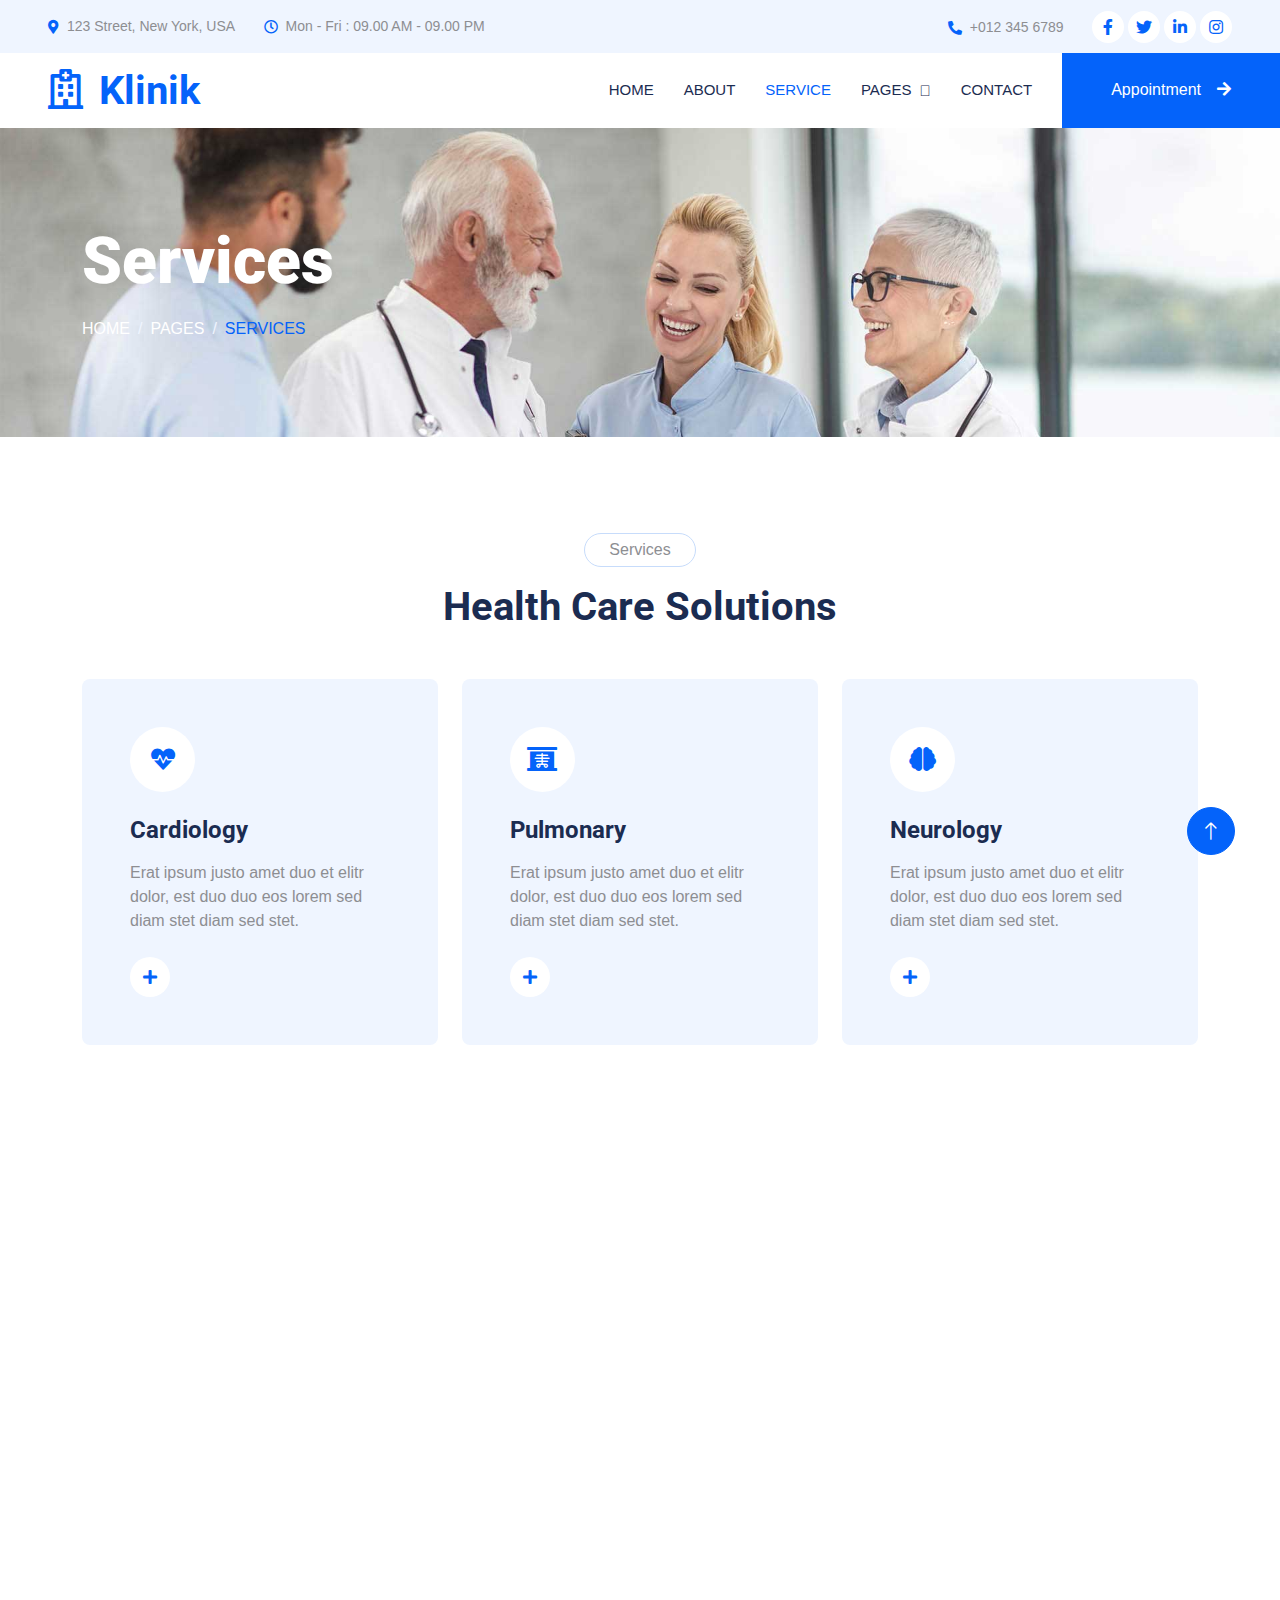
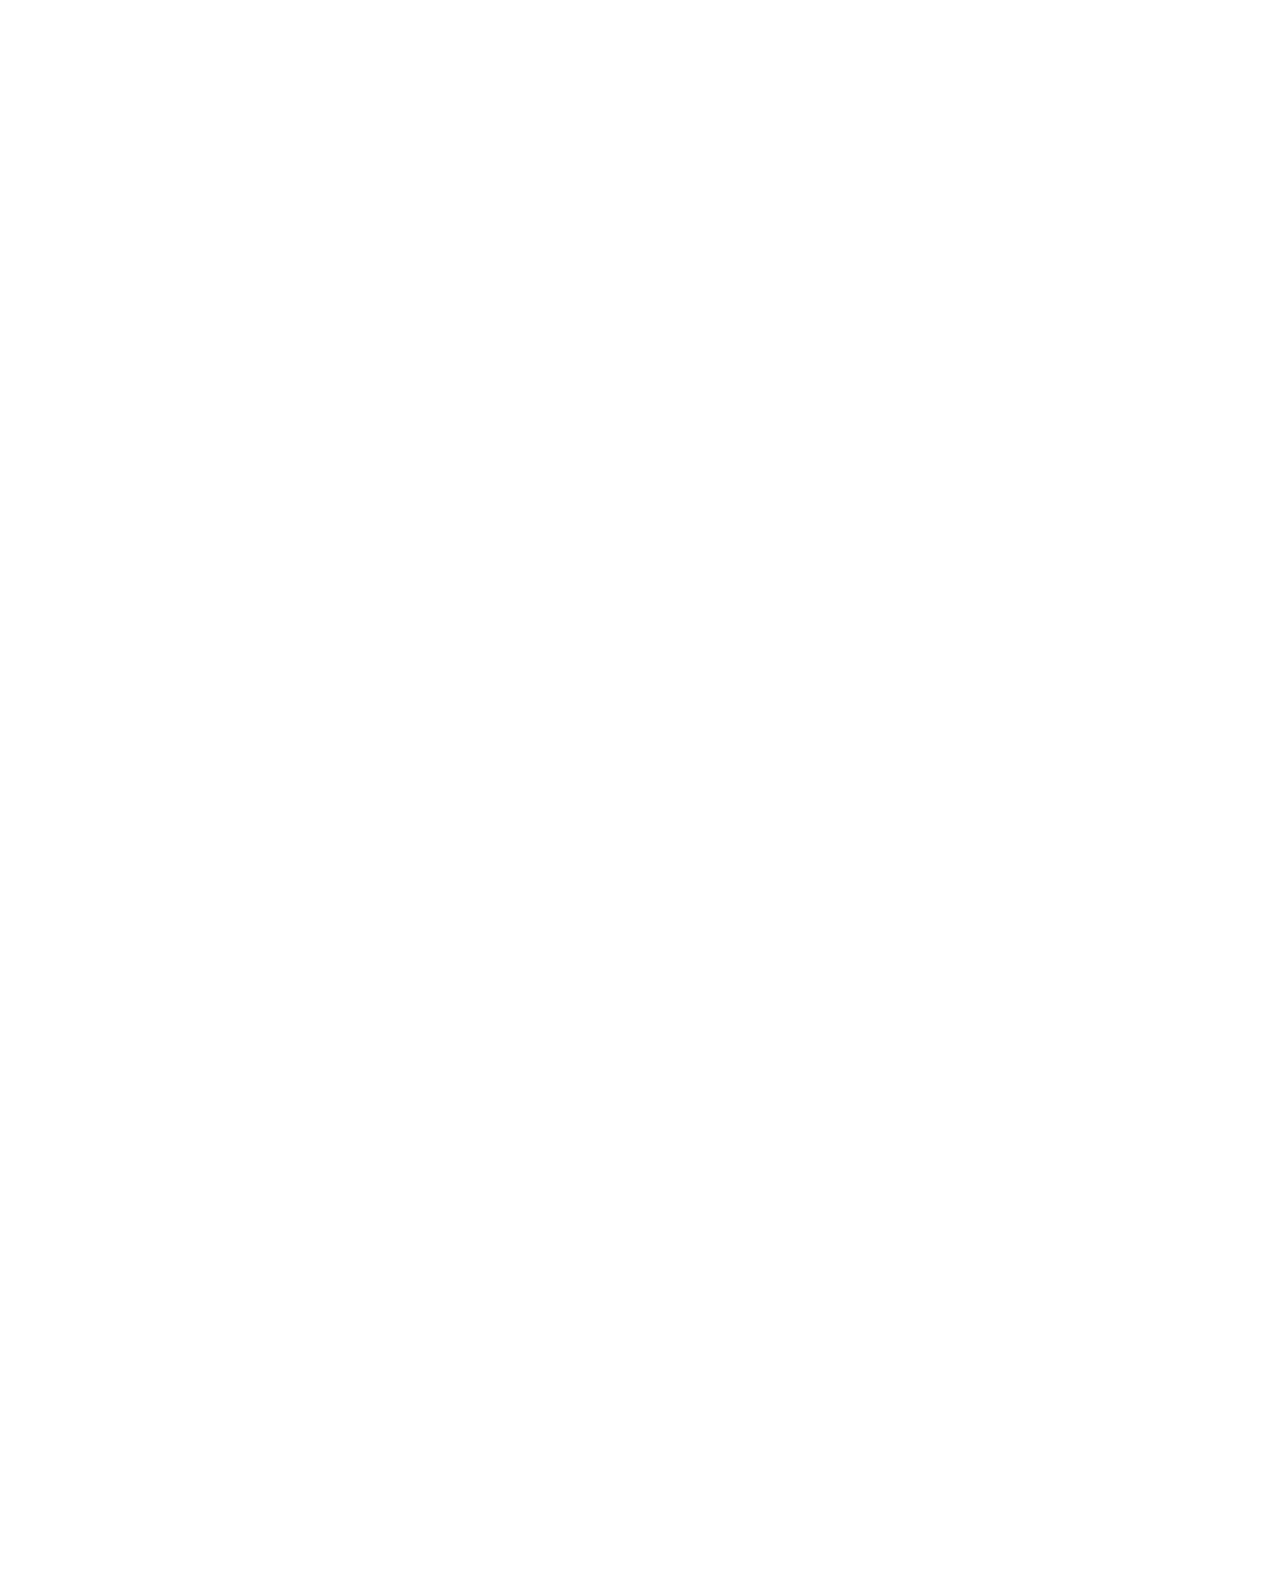
<file: service.html>
<!DOCTYPE html>
<html lang="en">

<head>
    <meta charset="utf-8">
    <title>Klinik - Clinic Website Template</title>
    <meta content="width=device-width, initial-scale=1.0" name="viewport">
    <meta content="" name="keywords">
    <meta content="" name="description">

    <!-- Favicon -->
    <link href="img/favicon.ico" rel="icon">

    <!-- Google Web Fonts -->
    <link rel="preconnect" href="https://fonts.googleapis.com">
    <link rel="preconnect" href="https://fonts.gstatic.com" crossorigin>
    <link href="https://fonts.googleapis.com/css2?family=Open+Sans:wght@400;500&family=Roboto:wght@500;700;900&display=swap" rel="stylesheet"> 

    <!-- Icon Font Stylesheet -->
    <link href="https://cdnjs.cloudflare.com/ajax/libs/font-awesome/5.10.0/css/all.min.css" rel="stylesheet">
    <link href="https://cdn.jsdelivr.net/npm/bootstrap-icons@1.4.1/font/bootstrap-icons.css" rel="stylesheet">

    <!-- Libraries Stylesheet -->
    <link href="lib/animate/animate.min.css" rel="stylesheet">
    <link href="lib/owlcarousel/assets/owl.carousel.min.css" rel="stylesheet">
    <link href="lib/tempusdominus/css/tempusdominus-bootstrap-4.min.css" rel="stylesheet" />

    <!-- Customized Bootstrap Stylesheet -->
    <link href="css/bootstrap.min.css" rel="stylesheet">

    <!-- Template Stylesheet -->
    <link href="css/style.css" rel="stylesheet">
</head>

<body>
    <!-- Spinner Start -->
    <div id="spinner" class="show bg-white position-fixed translate-middle w-100 vh-100 top-50 start-50 d-flex align-items-center justify-content-center">
        <div class="spinner-grow text-primary" style="width: 3rem; height: 3rem;" role="status">
            <span class="sr-only">Loading...</span>
        </div>
    </div>
    <!-- Spinner End -->


    <!-- Topbar Start -->
    <div class="container-fluid bg-light p-0 wow fadeIn" data-wow-delay="0.1s">
        <div class="row gx-0 d-none d-lg-flex">
            <div class="col-lg-7 px-5 text-start">
                <div class="h-100 d-inline-flex align-items-center py-3 me-4">
                    <small class="fa fa-map-marker-alt text-primary me-2"></small>
                    <small>123 Street, New York, USA</small>
                </div>
                <div class="h-100 d-inline-flex align-items-center py-3">
                    <small class="far fa-clock text-primary me-2"></small>
                    <small>Mon - Fri : 09.00 AM - 09.00 PM</small>
                </div>
            </div>
            <div class="col-lg-5 px-5 text-end">
                <div class="h-100 d-inline-flex align-items-center py-3 me-4">
                    <small class="fa fa-phone-alt text-primary me-2"></small>
                    <small>+012 345 6789</small>
                </div>
                <div class="h-100 d-inline-flex align-items-center">
                    <a class="btn btn-sm-square rounded-circle bg-white text-primary me-1" href=""><i class="fab fa-facebook-f"></i></a>
                    <a class="btn btn-sm-square rounded-circle bg-white text-primary me-1" href=""><i class="fab fa-twitter"></i></a>
                    <a class="btn btn-sm-square rounded-circle bg-white text-primary me-1" href=""><i class="fab fa-linkedin-in"></i></a>
                    <a class="btn btn-sm-square rounded-circle bg-white text-primary me-0" href=""><i class="fab fa-instagram"></i></a>
                </div>
            </div>
        </div>
    </div>
    <!-- Topbar End -->


    <!-- Navbar Start -->
    <nav class="navbar navbar-expand-lg bg-white navbar-light sticky-top p-0 wow fadeIn" data-wow-delay="0.1s">
        <a href="index.html" class="navbar-brand d-flex align-items-center px-4 px-lg-5">
            <h1 class="m-0 text-primary"><i class="far fa-hospital me-3"></i>Klinik</h1>
        </a>
        <button type="button" class="navbar-toggler me-4" data-bs-toggle="collapse" data-bs-target="#navbarCollapse">
            <span class="navbar-toggler-icon"></span>
        </button>
        <div class="collapse navbar-collapse" id="navbarCollapse">
            <div class="navbar-nav ms-auto p-4 p-lg-0">
                <a href="index.html" class="nav-item nav-link">Home</a>
                <a href="about.html" class="nav-item nav-link">About</a>
                <a href="service.html" class="nav-item nav-link active">Service</a>
                <div class="nav-item dropdown">
                    <a href="#" class="nav-link dropdown-toggle" data-bs-toggle="dropdown">Pages</a>
                    <div class="dropdown-menu rounded-0 rounded-bottom m-0">
                        <a href="feature.html" class="dropdown-item">Feature</a>
                        <a href="team.html" class="dropdown-item">Our Doctor</a>
                        <a href="appointment.html" class="dropdown-item">Appointment</a>
                        <a href="testimonial.html" class="dropdown-item">Testimonial</a>
                        <a href="404.html" class="dropdown-item">404 Page</a>
                    </div>
                </div>
                <a href="contact.html" class="nav-item nav-link">Contact</a>
            </div>
            <a href="" class="btn btn-primary rounded-0 py-4 px-lg-5 d-none d-lg-block">Appointment<i class="fa fa-arrow-right ms-3"></i></a>
        </div>
    </nav>
    <!-- Navbar End -->


    <!-- Page Header Start -->
    <div class="container-fluid page-header py-5 mb-5 wow fadeIn" data-wow-delay="0.1s">
        <div class="container py-5">
            <h1 class="display-3 text-white mb-3 animated slideInDown">Services</h1>
            <nav aria-label="breadcrumb animated slideInDown">
                <ol class="breadcrumb text-uppercase mb-0">
                    <li class="breadcrumb-item"><a class="text-white" href="#">Home</a></li>
                    <li class="breadcrumb-item"><a class="text-white" href="#">Pages</a></li>
                    <li class="breadcrumb-item text-primary active" aria-current="page">Services</li>
                </ol>
            </nav>
        </div>
    </div>
    <!-- Page Header End -->


    <!-- Service Start -->
    <div class="container-xxl py-5">
        <div class="container">
            <div class="text-center mx-auto mb-5 wow fadeInUp" data-wow-delay="0.1s" style="max-width: 600px;">
                <p class="d-inline-block border rounded-pill py-1 px-4">Services</p>
                <h1>Health Care Solutions</h1>
            </div>
            <div class="row g-4">
                <div class="col-lg-4 col-md-6 wow fadeInUp" data-wow-delay="0.1s">
                    <div class="service-item bg-light rounded h-100 p-5">
                        <div class="d-inline-flex align-items-center justify-content-center bg-white rounded-circle mb-4" style="width: 65px; height: 65px;">
                            <i class="fa fa-heartbeat text-primary fs-4"></i>
                        </div>
                        <h4 class="mb-3">Cardiology</h4>
                        <p class="mb-4">Erat ipsum justo amet duo et elitr dolor, est duo duo eos lorem sed diam stet diam sed stet.</p>
                        <a class="btn" href=""><i class="fa fa-plus text-primary me-3"></i>Read More</a>
                    </div>
                </div>
                <div class="col-lg-4 col-md-6 wow fadeInUp" data-wow-delay="0.3s">
                    <div class="service-item bg-light rounded h-100 p-5">
                        <div class="d-inline-flex align-items-center justify-content-center bg-white rounded-circle mb-4" style="width: 65px; height: 65px;">
                            <i class="fa fa-x-ray text-primary fs-4"></i>
                        </div>
                        <h4 class="mb-3">Pulmonary</h4>
                        <p class="mb-4">Erat ipsum justo amet duo et elitr dolor, est duo duo eos lorem sed diam stet diam sed stet.</p>
                        <a class="btn" href=""><i class="fa fa-plus text-primary me-3"></i>Read More</a>
                    </div>
                </div>
                <div class="col-lg-4 col-md-6 wow fadeInUp" data-wow-delay="0.5s">
                    <div class="service-item bg-light rounded h-100 p-5">
                        <div class="d-inline-flex align-items-center justify-content-center bg-white rounded-circle mb-4" style="width: 65px; height: 65px;">
                            <i class="fa fa-brain text-primary fs-4"></i>
                        </div>
                        <h4 class="mb-3">Neurology</h4>
                        <p class="mb-4">Erat ipsum justo amet duo et elitr dolor, est duo duo eos lorem sed diam stet diam sed stet.</p>
                        <a class="btn" href=""><i class="fa fa-plus text-primary me-3"></i>Read More</a>
                    </div>
                </div>
                <div class="col-lg-4 col-md-6 wow fadeInUp" data-wow-delay="0.1s">
                    <div class="service-item bg-light rounded h-100 p-5">
                        <div class="d-inline-flex align-items-center justify-content-center bg-white rounded-circle mb-4" style="width: 65px; height: 65px;">
                            <i class="fa fa-wheelchair text-primary fs-4"></i>
                        </div>
                        <h4 class="mb-3">Orthopedics</h4>
                        <p class="mb-4">Erat ipsum justo amet duo et elitr dolor, est duo duo eos lorem sed diam stet diam sed stet.</p>
                        <a class="btn" href=""><i class="fa fa-plus text-primary me-3"></i>Read More</a>
                    </div>
                </div>
                <div class="col-lg-4 col-md-6 wow fadeInUp" data-wow-delay="0.3s">
                    <div class="service-item bg-light rounded h-100 p-5">
                        <div class="d-inline-flex align-items-center justify-content-center bg-white rounded-circle mb-4" style="width: 65px; height: 65px;">
                            <i class="fa fa-tooth text-primary fs-4"></i>
                        </div>
                        <h4 class="mb-3">Dental Surgery</h4>
                        <p class="mb-4">Erat ipsum justo amet duo et elitr dolor, est duo duo eos lorem sed diam stet diam sed stet.</p>
                        <a class="btn" href=""><i class="fa fa-plus text-primary me-3"></i>Read More</a>
                    </div>
                </div>
                <div class="col-lg-4 col-md-6 wow fadeInUp" data-wow-delay="0.5s">
                    <div class="service-item bg-light rounded h-100 p-5">
                        <div class="d-inline-flex align-items-center justify-content-center bg-white rounded-circle mb-4" style="width: 65px; height: 65px;">
                            <i class="fa fa-vials text-primary fs-4"></i>
                        </div>
                        <h4 class="mb-3">Laboratory</h4>
                        <p class="mb-4">Erat ipsum justo amet duo et elitr dolor, est duo duo eos lorem sed diam stet diam sed stet.</p>
                        <a class="btn" href=""><i class="fa fa-plus text-primary me-3"></i>Read More</a>
                    </div>
                </div>
            </div>
        </div>
    </div>
    <!-- Service End -->


    <!-- Appointment Start -->
    <div class="container-xxl py-5">
        <div class="container">
            <div class="row g-5">
                <div class="col-lg-6 wow fadeInUp" data-wow-delay="0.1s">
                    <p class="d-inline-block border rounded-pill py-1 px-4">Appointment</p>
                    <h1 class="mb-4">Make An Appointment To Visit Our Doctor</h1>
                    <p class="mb-4">Tempor erat elitr rebum at clita. Diam dolor diam ipsum sit. Aliqu diam amet diam et eos. Clita erat ipsum et lorem et sit, sed stet lorem sit clita duo justo magna dolore erat amet</p>
                    <div class="bg-light rounded d-flex align-items-center p-5 mb-4">
                        <div class="d-flex flex-shrink-0 align-items-center justify-content-center rounded-circle bg-white" style="width: 55px; height: 55px;">
                            <i class="fa fa-phone-alt text-primary"></i>
                        </div>
                        <div class="ms-4">
                            <p class="mb-2">Call Us Now</p>
                            <h5 class="mb-0">+012 345 6789</h5>
                        </div>
                    </div>
                    <div class="bg-light rounded d-flex align-items-center p-5">
                        <div class="d-flex flex-shrink-0 align-items-center justify-content-center rounded-circle bg-white" style="width: 55px; height: 55px;">
                            <i class="fa fa-envelope-open text-primary"></i>
                        </div>
                        <div class="ms-4">
                            <p class="mb-2">Mail Us Now</p>
                            <h5 class="mb-0">info@example.com</h5>
                        </div>
                    </div>
                </div>
                <div class="col-lg-6 wow fadeInUp" data-wow-delay="0.5s">
                    <div class="bg-light rounded h-100 d-flex align-items-center p-5">
                        <form>
                            <div class="row g-3">
                                <div class="col-12 col-sm-6">
                                    <input type="text" class="form-control border-0" placeholder="Your Name" style="height: 55px;">
                                </div>
                                <div class="col-12 col-sm-6">
                                    <input type="email" class="form-control border-0" placeholder="Your Email" style="height: 55px;">
                                </div>
                                <div class="col-12 col-sm-6">
                                    <input type="text" class="form-control border-0" placeholder="Your Mobile" style="height: 55px;">
                                </div>
                                <div class="col-12 col-sm-6">
                                    <select class="form-select border-0" style="height: 55px;">
                                        <option selected>Choose Doctor</option>
                                        <option value="1">Doctor 1</option>
                                        <option value="2">Doctor 2</option>
                                        <option value="3">Doctor 3</option>
                                    </select>
                                </div>
                                <div class="col-12 col-sm-6">
                                    <div class="date" id="date" data-target-input="nearest">
                                        <input type="text"
                                            class="form-control border-0 datetimepicker-input"
                                            placeholder="Choose Date" data-target="#date" data-toggle="datetimepicker" style="height: 55px;">
                                    </div>
                                </div>
                                <div class="col-12 col-sm-6">
                                    <div class="time" id="time" data-target-input="nearest">
                                        <input type="text"
                                            class="form-control border-0 datetimepicker-input"
                                            placeholder="Choose Date" data-target="#time" data-toggle="datetimepicker" style="height: 55px;">
                                    </div>
                                </div>
                                <div class="col-12">
                                    <textarea class="form-control border-0" rows="5" placeholder="Describe your problem"></textarea>
                                </div>
                                <div class="col-12">
                                    <button class="btn btn-primary w-100 py-3" type="submit">Book Appointment</button>
                                </div>
                            </div>
                        </form>
                    </div>
                </div>
            </div>
        </div>
    </div>
    <!-- Appointment End -->


    <!-- Testimonial Start -->
    <div class="container-xxl py-5">
        <div class="container">
            <div class="text-center mx-auto mb-5 wow fadeInUp" data-wow-delay="0.1s" style="max-width: 600px;">
                <p class="d-inline-block border rounded-pill py-1 px-4">Testimonial</p>
                <h1>What Say Our Patients!</h1>
            </div>
            <div class="owl-carousel testimonial-carousel wow fadeInUp" data-wow-delay="0.1s">
                <div class="testimonial-item text-center">
                    <img class="img-fluid bg-light rounded-circle p-2 mx-auto mb-4" src="img/testimonial-1.jpg" style="width: 100px; height: 100px;">
                    <div class="testimonial-text rounded text-center p-4">
                        <p>Clita clita tempor justo dolor ipsum amet kasd amet duo justo duo duo labore sed sed. Magna ut diam sit et amet stet eos sed clita erat magna elitr erat sit sit erat at rebum justo sea clita.</p>
                        <h5 class="mb-1">Patient Name</h5>
                        <span class="fst-italic">Profession</span>
                    </div>
                </div>
                <div class="testimonial-item text-center">
                    <img class="img-fluid bg-light rounded-circle p-2 mx-auto mb-4" src="img/testimonial-2.jpg" style="width: 100px; height: 100px;">
                    <div class="testimonial-text rounded text-center p-4">
                        <p>Clita clita tempor justo dolor ipsum amet kasd amet duo justo duo duo labore sed sed. Magna ut diam sit et amet stet eos sed clita erat magna elitr erat sit sit erat at rebum justo sea clita.</p>
                        <h5 class="mb-1">Patient Name</h5>
                        <span class="fst-italic">Profession</span>
                    </div>
                </div>
                <div class="testimonial-item text-center">
                    <img class="img-fluid bg-light rounded-circle p-2 mx-auto mb-4" src="img/testimonial-3.jpg" style="width: 100px; height: 100px;">
                    <div class="testimonial-text rounded text-center p-4">
                        <p>Clita clita tempor justo dolor ipsum amet kasd amet duo justo duo duo labore sed sed. Magna ut diam sit et amet stet eos sed clita erat magna elitr erat sit sit erat at rebum justo sea clita.</p>
                        <h5 class="mb-1">Patient Name</h5>
                        <span class="fst-italic">Profession</span>
                    </div>
                </div>
            </div>
        </div>
    </div>
    <!-- Testimonial End -->
        

    <!-- Footer Start -->
    <div class="container-fluid bg-dark text-light footer mt-5 pt-5 wow fadeIn" data-wow-delay="0.1s">
        <div class="container py-5">
            <div class="row g-5">
                <div class="col-lg-3 col-md-6">
                    <h5 class="text-light mb-4">Address</h5>
                    <p class="mb-2"><i class="fa fa-map-marker-alt me-3"></i>123 Street, New York, USA</p>
                    <p class="mb-2"><i class="fa fa-phone-alt me-3"></i>+012 345 67890</p>
                    <p class="mb-2"><i class="fa fa-envelope me-3"></i>info@example.com</p>
                    <div class="d-flex pt-2">
                        <a class="btn btn-outline-light btn-social rounded-circle" href=""><i class="fab fa-twitter"></i></a>
                        <a class="btn btn-outline-light btn-social rounded-circle" href=""><i class="fab fa-facebook-f"></i></a>
                        <a class="btn btn-outline-light btn-social rounded-circle" href=""><i class="fab fa-youtube"></i></a>
                        <a class="btn btn-outline-light btn-social rounded-circle" href=""><i class="fab fa-linkedin-in"></i></a>
                    </div>
                </div>
                <div class="col-lg-3 col-md-6">
                    <h5 class="text-light mb-4">Services</h5>
                    <a class="btn btn-link" href="">Cardiology</a>
                    <a class="btn btn-link" href="">Pulmonary</a>
                    <a class="btn btn-link" href="">Neurology</a>
                    <a class="btn btn-link" href="">Orthopedics</a>
                    <a class="btn btn-link" href="">Laboratory</a>
                </div>
                <div class="col-lg-3 col-md-6">
                    <h5 class="text-light mb-4">Quick Links</h5>
                    <a class="btn btn-link" href="">About Us</a>
                    <a class="btn btn-link" href="">Contact Us</a>
                    <a class="btn btn-link" href="">Our Services</a>
                    <a class="btn btn-link" href="">Terms & Condition</a>
                    <a class="btn btn-link" href="">Support</a>
                </div>
                <div class="col-lg-3 col-md-6">
                    <h5 class="text-light mb-4">Newsletter</h5>
                    <p>Dolor amet sit justo amet elitr clita ipsum elitr est.</p>
                    <div class="position-relative mx-auto" style="max-width: 400px;">
                        <input class="form-control border-0 w-100 py-3 ps-4 pe-5" type="text" placeholder="Your email">
                        <button type="button" class="btn btn-primary py-2 position-absolute top-0 end-0 mt-2 me-2">SignUp</button>
                    </div>
                </div>
            </div>
        </div>
        <div class="container">
            <div class="copyright">
                <div class="row">
                    <div class="col-md-6 text-center text-md-start mb-3 mb-md-0">
                        &copy; <a class="border-bottom" href="#">Your Site Name</a>, All Right Reserved.
                    </div>
                    <div class="col-md-6 text-center text-md-end">
                        <!--/*** This template is free as long as you keep the footer author’s credit link/attribution link/backlink. If you'd like to use the template without the footer author’s credit link/attribution link/backlink, you can purchase the Credit Removal License from "https://htmlcodex.com/credit-removal". Thank you for your support. ***/-->
                        Designed By <a class="border-bottom" href="https://htmlcodex.com">HTML Codex</a>
                    </div>
                </div>
            </div>
        </div>
    </div>
    <!-- Footer End -->


    <!-- Back to Top -->
    <a href="#" class="btn btn-lg btn-primary btn-lg-square rounded-circle back-to-top"><i class="bi bi-arrow-up"></i></a>


    <!-- JavaScript Libraries -->
    <script src="https://code.jquery.com/jquery-3.4.1.min.js"></script>
    <script src="https://cdn.jsdelivr.net/npm/bootstrap@5.0.0/dist/js/bootstrap.bundle.min.js"></script>
    <script src="lib/wow/wow.min.js"></script>
    <script src="lib/easing/easing.min.js"></script>
    <script src="lib/waypoints/waypoints.min.js"></script>
    <script src="lib/counterup/counterup.min.js"></script>
    <script src="lib/owlcarousel/owl.carousel.min.js"></script>
    <script src="lib/tempusdominus/js/moment.min.js"></script>
    <script src="lib/tempusdominus/js/moment-timezone.min.js"></script>
    <script src="lib/tempusdominus/js/tempusdominus-bootstrap-4.min.js"></script>

    <!-- Template Javascript -->
    <script src="js/main.js"></script>
</body>

</html>
</file>
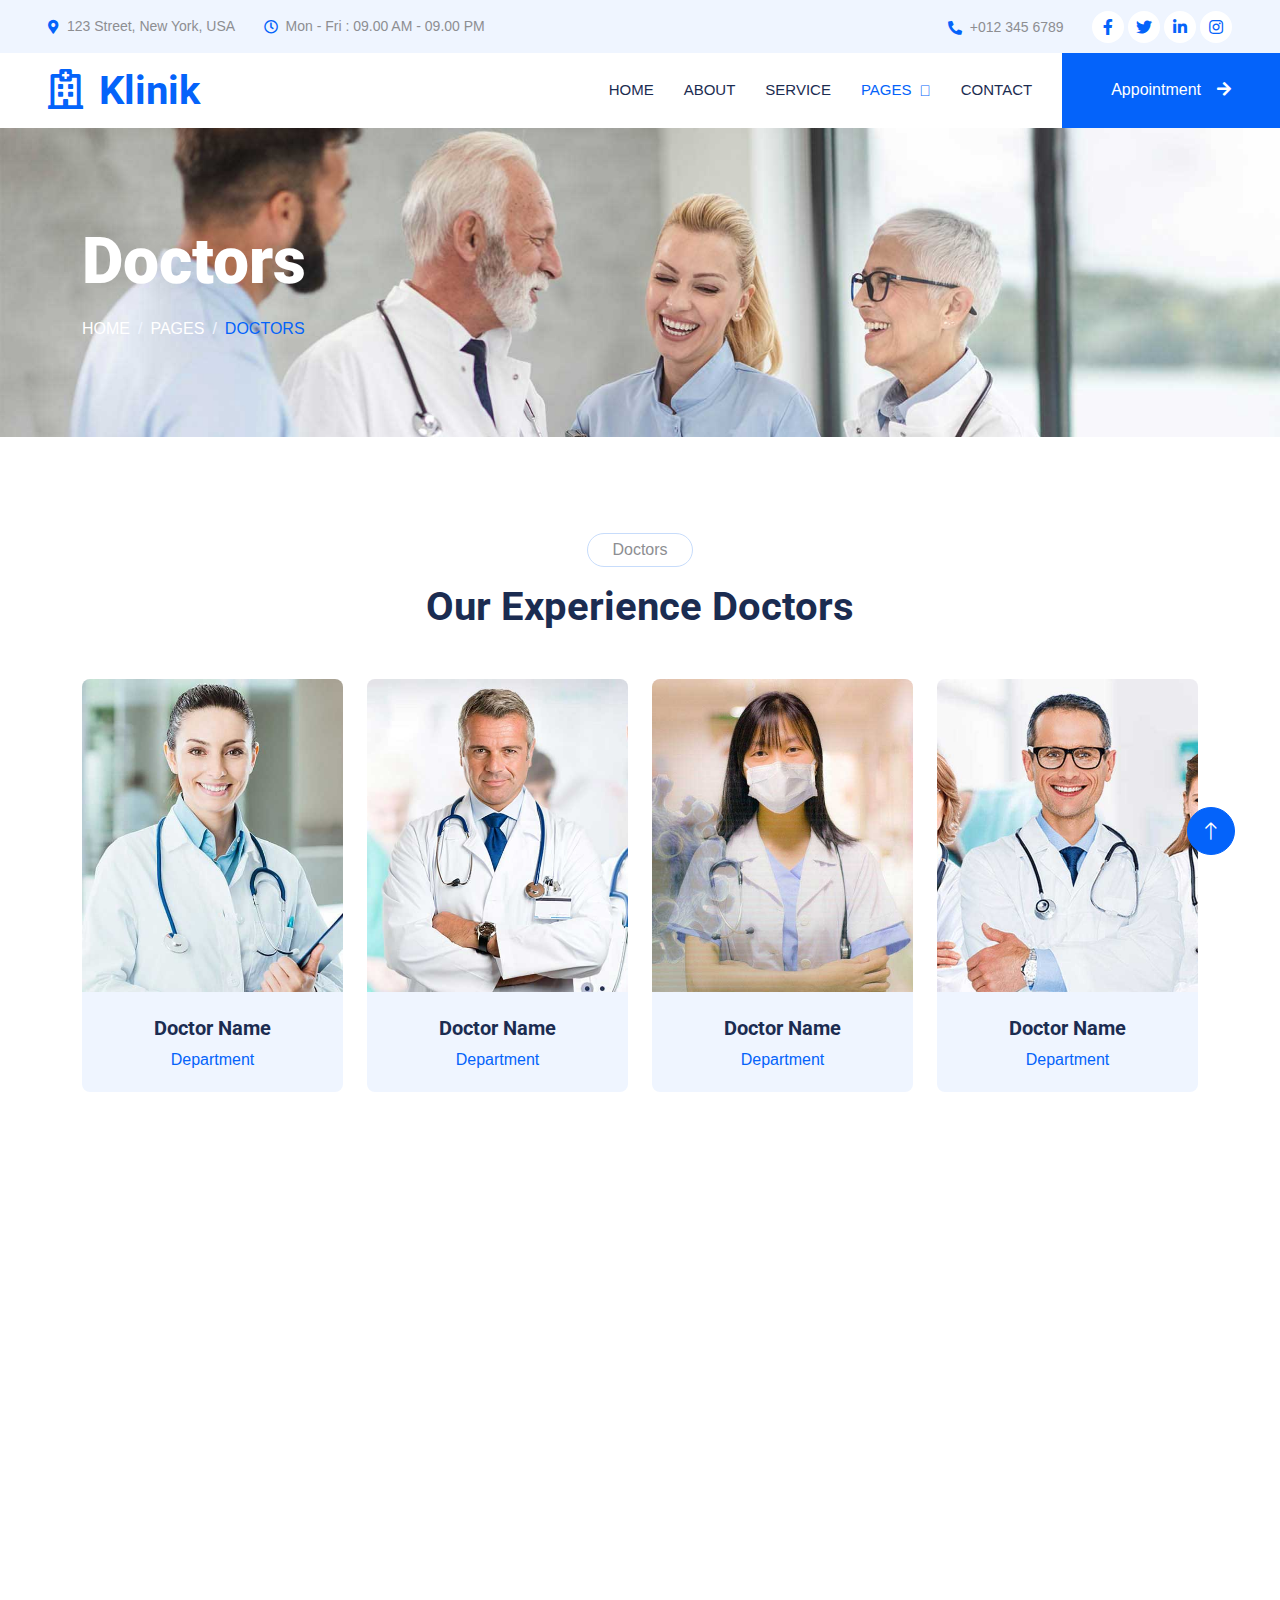
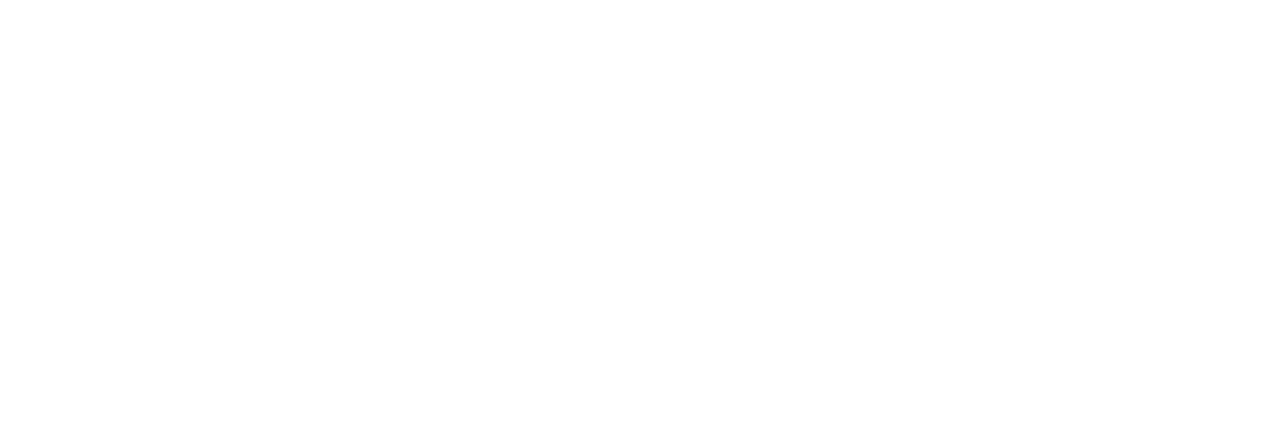
<file: team.html>
<!DOCTYPE html>
<html lang="en">

<head>
    <meta charset="utf-8">
    <title>Klinik - Clinic Website Template</title>
    <meta content="width=device-width, initial-scale=1.0" name="viewport">
    <meta content="" name="keywords">
    <meta content="" name="description">

    <!-- Favicon -->
    <link href="img/favicon.ico" rel="icon">

    <!-- Google Web Fonts -->
    <link rel="preconnect" href="https://fonts.googleapis.com">
    <link rel="preconnect" href="https://fonts.gstatic.com" crossorigin>
    <link href="https://fonts.googleapis.com/css2?family=Open+Sans:wght@400;500&family=Roboto:wght@500;700;900&display=swap" rel="stylesheet"> 

    <!-- Icon Font Stylesheet -->
    <link href="https://cdnjs.cloudflare.com/ajax/libs/font-awesome/5.10.0/css/all.min.css" rel="stylesheet">
    <link href="https://cdn.jsdelivr.net/npm/bootstrap-icons@1.4.1/font/bootstrap-icons.css" rel="stylesheet">

    <!-- Libraries Stylesheet -->
    <link href="lib/animate/animate.min.css" rel="stylesheet">
    <link href="lib/owlcarousel/assets/owl.carousel.min.css" rel="stylesheet">
    <link href="lib/tempusdominus/css/tempusdominus-bootstrap-4.min.css" rel="stylesheet" />

    <!-- Customized Bootstrap Stylesheet -->
    <link href="css/bootstrap.min.css" rel="stylesheet">

    <!-- Template Stylesheet -->
    <link href="css/style.css" rel="stylesheet">
</head>

<body>
    <!-- Spinner Start -->
    <div id="spinner" class="show bg-white position-fixed translate-middle w-100 vh-100 top-50 start-50 d-flex align-items-center justify-content-center">
        <div class="spinner-grow text-primary" style="width: 3rem; height: 3rem;" role="status">
            <span class="sr-only">Loading...</span>
        </div>
    </div>
    <!-- Spinner End -->


    <!-- Topbar Start -->
    <div class="container-fluid bg-light p-0 wow fadeIn" data-wow-delay="0.1s">
        <div class="row gx-0 d-none d-lg-flex">
            <div class="col-lg-7 px-5 text-start">
                <div class="h-100 d-inline-flex align-items-center py-3 me-4">
                    <small class="fa fa-map-marker-alt text-primary me-2"></small>
                    <small>123 Street, New York, USA</small>
                </div>
                <div class="h-100 d-inline-flex align-items-center py-3">
                    <small class="far fa-clock text-primary me-2"></small>
                    <small>Mon - Fri : 09.00 AM - 09.00 PM</small>
                </div>
            </div>
            <div class="col-lg-5 px-5 text-end">
                <div class="h-100 d-inline-flex align-items-center py-3 me-4">
                    <small class="fa fa-phone-alt text-primary me-2"></small>
                    <small>+012 345 6789</small>
                </div>
                <div class="h-100 d-inline-flex align-items-center">
                    <a class="btn btn-sm-square rounded-circle bg-white text-primary me-1" href=""><i class="fab fa-facebook-f"></i></a>
                    <a class="btn btn-sm-square rounded-circle bg-white text-primary me-1" href=""><i class="fab fa-twitter"></i></a>
                    <a class="btn btn-sm-square rounded-circle bg-white text-primary me-1" href=""><i class="fab fa-linkedin-in"></i></a>
                    <a class="btn btn-sm-square rounded-circle bg-white text-primary me-0" href=""><i class="fab fa-instagram"></i></a>
                </div>
            </div>
        </div>
    </div>
    <!-- Topbar End -->


    <!-- Navbar Start -->
    <nav class="navbar navbar-expand-lg bg-white navbar-light sticky-top p-0 wow fadeIn" data-wow-delay="0.1s">
        <a href="index.html" class="navbar-brand d-flex align-items-center px-4 px-lg-5">
            <h1 class="m-0 text-primary"><i class="far fa-hospital me-3"></i>Klinik</h1>
        </a>
        <button type="button" class="navbar-toggler me-4" data-bs-toggle="collapse" data-bs-target="#navbarCollapse">
            <span class="navbar-toggler-icon"></span>
        </button>
        <div class="collapse navbar-collapse" id="navbarCollapse">
            <div class="navbar-nav ms-auto p-4 p-lg-0">
                <a href="index.html" class="nav-item nav-link">Home</a>
                <a href="about.html" class="nav-item nav-link">About</a>
                <a href="service.html" class="nav-item nav-link">Service</a>
                <div class="nav-item dropdown">
                    <a href="#" class="nav-link dropdown-toggle active" data-bs-toggle="dropdown">Pages</a>
                    <div class="dropdown-menu rounded-0 rounded-bottom m-0">
                        <a href="feature.html" class="dropdown-item">Feature</a>
                        <a href="team.html" class="dropdown-item active">Our Doctor</a>
                        <a href="appointment.html" class="dropdown-item">Appointment</a>
                        <a href="testimonial.html" class="dropdown-item">Testimonial</a>
                        <a href="404.html" class="dropdown-item">404 Page</a>
                    </div>
                </div>
                <a href="contact.html" class="nav-item nav-link">Contact</a>
            </div>
            <a href="" class="btn btn-primary rounded-0 py-4 px-lg-5 d-none d-lg-block">Appointment<i class="fa fa-arrow-right ms-3"></i></a>
        </div>
    </nav>
    <!-- Navbar End -->


    <!-- Page Header Start -->
    <div class="container-fluid page-header py-5 mb-5 wow fadeIn" data-wow-delay="0.1s">
        <div class="container py-5">
            <h1 class="display-3 text-white mb-3 animated slideInDown">Doctors</h1>
            <nav aria-label="breadcrumb animated slideInDown">
                <ol class="breadcrumb text-uppercase mb-0">
                    <li class="breadcrumb-item"><a class="text-white" href="#">Home</a></li>
                    <li class="breadcrumb-item"><a class="text-white" href="#">Pages</a></li>
                    <li class="breadcrumb-item text-primary active" aria-current="page">Doctors</li>
                </ol>
            </nav>
        </div>
    </div>
    <!-- Page Header End -->


    <!-- Team Start -->
    <div class="container-xxl py-5">
        <div class="container">
            <div class="text-center mx-auto mb-5 wow fadeInUp" data-wow-delay="0.1s" style="max-width: 600px;">
                <p class="d-inline-block border rounded-pill py-1 px-4">Doctors</p>
                <h1>Our Experience Doctors</h1>
            </div>
            <div class="row g-4">
                <div class="col-lg-3 col-md-6 wow fadeInUp" data-wow-delay="0.1s">
                    <div class="team-item position-relative rounded overflow-hidden">
                        <div class="overflow-hidden">
                            <img class="img-fluid" src="img/team-1.jpg" alt="">
                        </div>
                        <div class="team-text bg-light text-center p-4">
                            <h5>Doctor Name</h5>
                            <p class="text-primary">Department</p>
                            <div class="team-social text-center">
                                <a class="btn btn-square" href=""><i class="fab fa-facebook-f"></i></a>
                                <a class="btn btn-square" href=""><i class="fab fa-twitter"></i></a>
                                <a class="btn btn-square" href=""><i class="fab fa-instagram"></i></a>
                            </div>
                        </div>
                    </div>
                </div>
                <div class="col-lg-3 col-md-6 wow fadeInUp" data-wow-delay="0.3s">
                    <div class="team-item position-relative rounded overflow-hidden">
                        <div class="overflow-hidden">
                            <img class="img-fluid" src="img/team-2.jpg" alt="">
                        </div>
                        <div class="team-text bg-light text-center p-4">
                            <h5>Doctor Name</h5>
                            <p class="text-primary">Department</p>
                            <div class="team-social text-center">
                                <a class="btn btn-square" href=""><i class="fab fa-facebook-f"></i></a>
                                <a class="btn btn-square" href=""><i class="fab fa-twitter"></i></a>
                                <a class="btn btn-square" href=""><i class="fab fa-instagram"></i></a>
                            </div>
                        </div>
                    </div>
                </div>
                <div class="col-lg-3 col-md-6 wow fadeInUp" data-wow-delay="0.5s">
                    <div class="team-item position-relative rounded overflow-hidden">
                        <div class="overflow-hidden">
                            <img class="img-fluid" src="img/team-3.jpg" alt="">
                        </div>
                        <div class="team-text bg-light text-center p-4">
                            <h5>Doctor Name</h5>
                            <p class="text-primary">Department</p>
                            <div class="team-social text-center">
                                <a class="btn btn-square" href=""><i class="fab fa-facebook-f"></i></a>
                                <a class="btn btn-square" href=""><i class="fab fa-twitter"></i></a>
                                <a class="btn btn-square" href=""><i class="fab fa-instagram"></i></a>
                            </div>
                        </div>
                    </div>
                </div>
                <div class="col-lg-3 col-md-6 wow fadeInUp" data-wow-delay="0.7s">
                    <div class="team-item position-relative rounded overflow-hidden">
                        <div class="overflow-hidden">
                            <img class="img-fluid" src="img/team-4.jpg" alt="">
                        </div>
                        <div class="team-text bg-light text-center p-4">
                            <h5>Doctor Name</h5>
                            <p class="text-primary">Department</p>
                            <div class="team-social text-center">
                                <a class="btn btn-square" href=""><i class="fab fa-facebook-f"></i></a>
                                <a class="btn btn-square" href=""><i class="fab fa-twitter"></i></a>
                                <a class="btn btn-square" href=""><i class="fab fa-instagram"></i></a>
                            </div>
                        </div>
                    </div>
                </div>
                <div class="col-lg-3 col-md-6 wow fadeInUp" data-wow-delay="0.1s">
                    <div class="team-item position-relative rounded overflow-hidden">
                        <div class="overflow-hidden">
                            <img class="img-fluid" src="img/team-2.jpg" alt="">
                        </div>
                        <div class="team-text bg-light text-center p-4">
                            <h5>Doctor Name</h5>
                            <p class="text-primary">Department</p>
                            <div class="team-social text-center">
                                <a class="btn btn-square" href=""><i class="fab fa-facebook-f"></i></a>
                                <a class="btn btn-square" href=""><i class="fab fa-twitter"></i></a>
                                <a class="btn btn-square" href=""><i class="fab fa-instagram"></i></a>
                            </div>
                        </div>
                    </div>
                </div>
                <div class="col-lg-3 col-md-6 wow fadeInUp" data-wow-delay="0.3s">
                    <div class="team-item position-relative rounded overflow-hidden">
                        <div class="overflow-hidden">
                            <img class="img-fluid" src="img/team-3.jpg" alt="">
                        </div>
                        <div class="team-text bg-light text-center p-4">
                            <h5>Doctor Name</h5>
                            <p class="text-primary">Department</p>
                            <div class="team-social text-center">
                                <a class="btn btn-square" href=""><i class="fab fa-facebook-f"></i></a>
                                <a class="btn btn-square" href=""><i class="fab fa-twitter"></i></a>
                                <a class="btn btn-square" href=""><i class="fab fa-instagram"></i></a>
                            </div>
                        </div>
                    </div>
                </div>
                <div class="col-lg-3 col-md-6 wow fadeInUp" data-wow-delay="0.5s">
                    <div class="team-item position-relative rounded overflow-hidden">
                        <div class="overflow-hidden">
                            <img class="img-fluid" src="img/team-4.jpg" alt="">
                        </div>
                        <div class="team-text bg-light text-center p-4">
                            <h5>Doctor Name</h5>
                            <p class="text-primary">Department</p>
                            <div class="team-social text-center">
                                <a class="btn btn-square" href=""><i class="fab fa-facebook-f"></i></a>
                                <a class="btn btn-square" href=""><i class="fab fa-twitter"></i></a>
                                <a class="btn btn-square" href=""><i class="fab fa-instagram"></i></a>
                            </div>
                        </div>
                    </div>
                </div>
                <div class="col-lg-3 col-md-6 wow fadeInUp" data-wow-delay="0.7s">
                    <div class="team-item position-relative rounded overflow-hidden">
                        <div class="overflow-hidden">
                            <img class="img-fluid" src="img/team-1.jpg" alt="">
                        </div>
                        <div class="team-text bg-light text-center p-4">
                            <h5>Doctor Name</h5>
                            <p class="text-primary">Department</p>
                            <div class="team-social text-center">
                                <a class="btn btn-square" href=""><i class="fab fa-facebook-f"></i></a>
                                <a class="btn btn-square" href=""><i class="fab fa-twitter"></i></a>
                                <a class="btn btn-square" href=""><i class="fab fa-instagram"></i></a>
                            </div>
                        </div>
                    </div>
                </div>
            </div>
        </div>
    </div>
    <!-- Team End -->
        

    <!-- Footer Start -->
    <div class="container-fluid bg-dark text-light footer mt-5 pt-5 wow fadeIn" data-wow-delay="0.1s">
        <div class="container py-5">
            <div class="row g-5">
                <div class="col-lg-3 col-md-6">
                    <h5 class="text-light mb-4">Address</h5>
                    <p class="mb-2"><i class="fa fa-map-marker-alt me-3"></i>123 Street, New York, USA</p>
                    <p class="mb-2"><i class="fa fa-phone-alt me-3"></i>+012 345 67890</p>
                    <p class="mb-2"><i class="fa fa-envelope me-3"></i>info@example.com</p>
                    <div class="d-flex pt-2">
                        <a class="btn btn-outline-light btn-social rounded-circle" href=""><i class="fab fa-twitter"></i></a>
                        <a class="btn btn-outline-light btn-social rounded-circle" href=""><i class="fab fa-facebook-f"></i></a>
                        <a class="btn btn-outline-light btn-social rounded-circle" href=""><i class="fab fa-youtube"></i></a>
                        <a class="btn btn-outline-light btn-social rounded-circle" href=""><i class="fab fa-linkedin-in"></i></a>
                    </div>
                </div>
                <div class="col-lg-3 col-md-6">
                    <h5 class="text-light mb-4">Services</h5>
                    <a class="btn btn-link" href="">Cardiology</a>
                    <a class="btn btn-link" href="">Pulmonary</a>
                    <a class="btn btn-link" href="">Neurology</a>
                    <a class="btn btn-link" href="">Orthopedics</a>
                    <a class="btn btn-link" href="">Laboratory</a>
                </div>
                <div class="col-lg-3 col-md-6">
                    <h5 class="text-light mb-4">Quick Links</h5>
                    <a class="btn btn-link" href="">About Us</a>
                    <a class="btn btn-link" href="">Contact Us</a>
                    <a class="btn btn-link" href="">Our Services</a>
                    <a class="btn btn-link" href="">Terms & Condition</a>
                    <a class="btn btn-link" href="">Support</a>
                </div>
                <div class="col-lg-3 col-md-6">
                    <h5 class="text-light mb-4">Newsletter</h5>
                    <p>Dolor amet sit justo amet elitr clita ipsum elitr est.</p>
                    <div class="position-relative mx-auto" style="max-width: 400px;">
                        <input class="form-control border-0 w-100 py-3 ps-4 pe-5" type="text" placeholder="Your email">
                        <button type="button" class="btn btn-primary py-2 position-absolute top-0 end-0 mt-2 me-2">SignUp</button>
                    </div>
                </div>
            </div>
        </div>
        <div class="container">
            <div class="copyright">
                <div class="row">
                    <div class="col-md-6 text-center text-md-start mb-3 mb-md-0">
                        &copy; <a class="border-bottom" href="#">Your Site Name</a>, All Right Reserved.
                    </div>
                    <div class="col-md-6 text-center text-md-end">
                        <!--/*** This template is free as long as you keep the footer author’s credit link/attribution link/backlink. If you'd like to use the template without the footer author’s credit link/attribution link/backlink, you can purchase the Credit Removal License from "https://htmlcodex.com/credit-removal". Thank you for your support. ***/-->
                        Designed By <a class="border-bottom" href="https://htmlcodex.com">HTML Codex</a>
                    </div>
                </div>
            </div>
        </div>
    </div>
    <!-- Footer End -->


    <!-- Back to Top -->
    <a href="#" class="btn btn-lg btn-primary btn-lg-square rounded-circle back-to-top"><i class="bi bi-arrow-up"></i></a>


    <!-- JavaScript Libraries -->
    <script src="https://code.jquery.com/jquery-3.4.1.min.js"></script>
    <script src="https://cdn.jsdelivr.net/npm/bootstrap@5.0.0/dist/js/bootstrap.bundle.min.js"></script>
    <script src="lib/wow/wow.min.js"></script>
    <script src="lib/easing/easing.min.js"></script>
    <script src="lib/waypoints/waypoints.min.js"></script>
    <script src="lib/counterup/counterup.min.js"></script>
    <script src="lib/owlcarousel/owl.carousel.min.js"></script>
    <script src="lib/tempusdominus/js/moment.min.js"></script>
    <script src="lib/tempusdominus/js/moment-timezone.min.js"></script>
    <script src="lib/tempusdominus/js/tempusdominus-bootstrap-4.min.js"></script>

    <!-- Template Javascript -->
    <script src="js/main.js"></script>
</body>

</html>
</file>
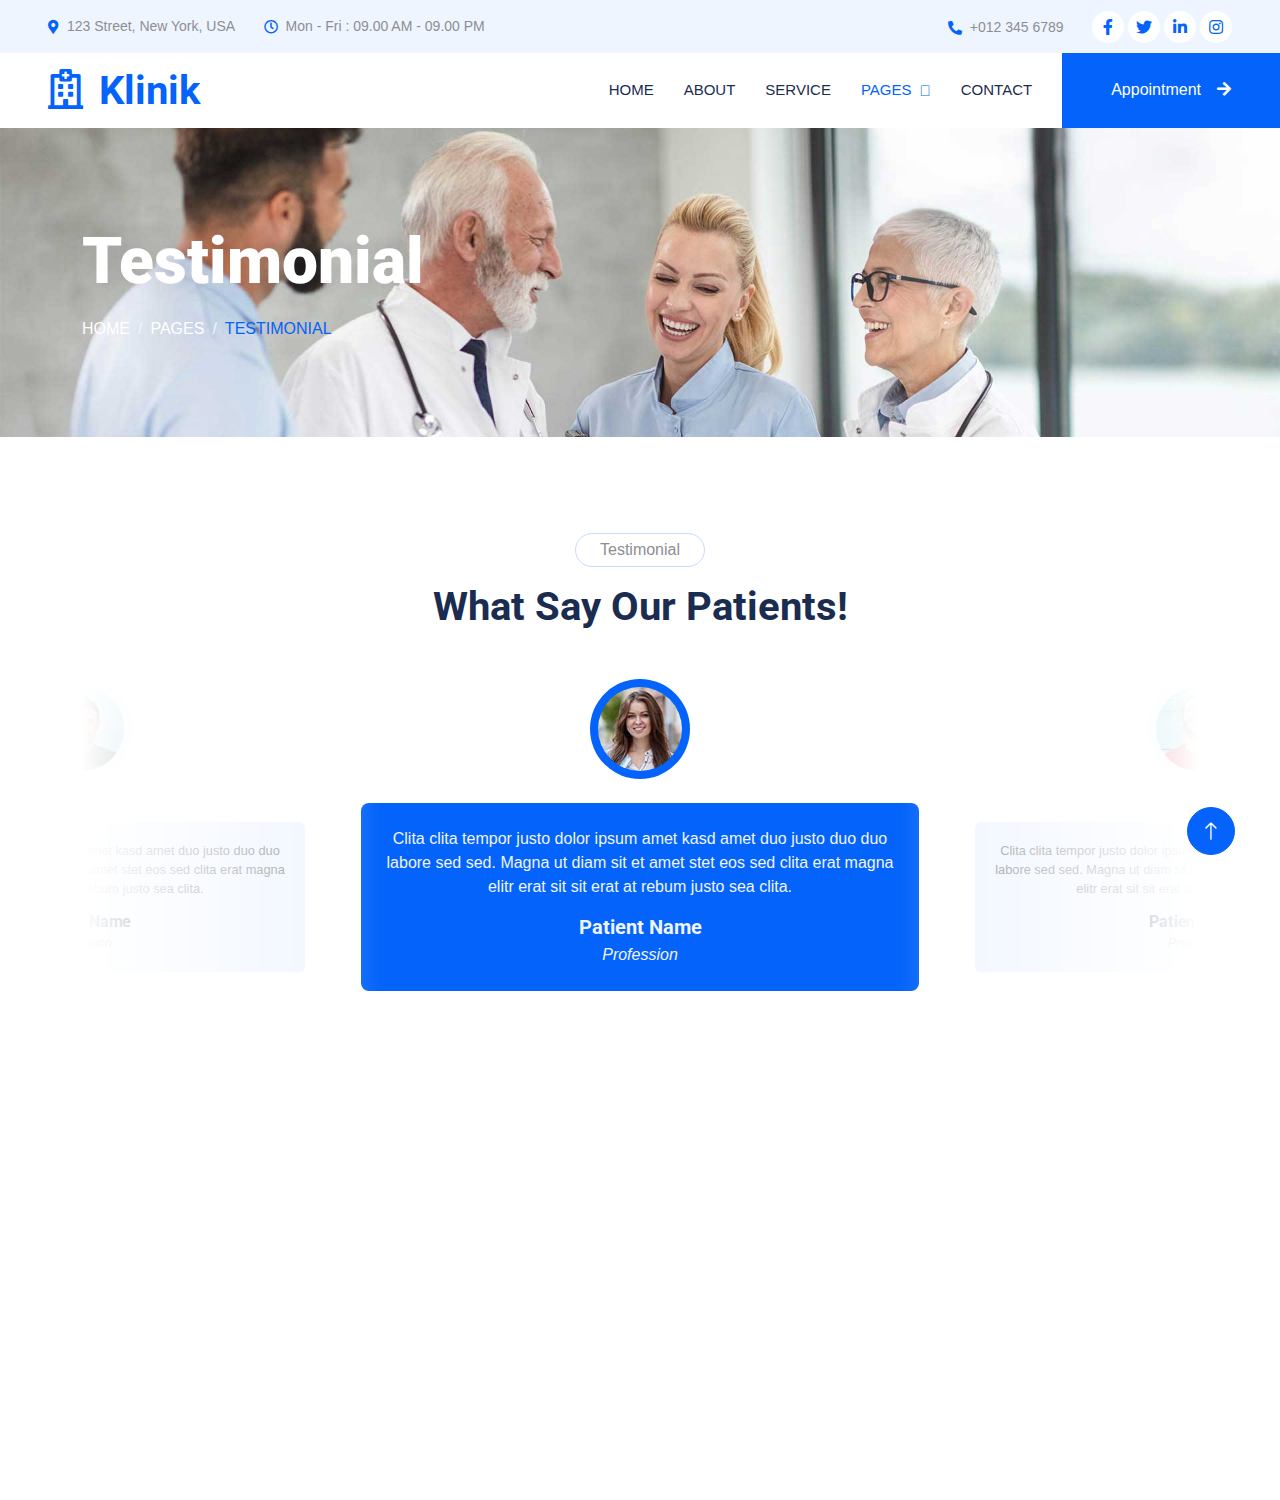
<file: testimonial.html>
<!DOCTYPE html>
<html lang="en">

<head>
    <meta charset="utf-8">
    <title>Klinik - Clinic Website Template</title>
    <meta content="width=device-width, initial-scale=1.0" name="viewport">
    <meta content="" name="keywords">
    <meta content="" name="description">

    <!-- Favicon -->
    <link href="img/favicon.ico" rel="icon">

    <!-- Google Web Fonts -->
    <link rel="preconnect" href="https://fonts.googleapis.com">
    <link rel="preconnect" href="https://fonts.gstatic.com" crossorigin>
    <link href="https://fonts.googleapis.com/css2?family=Open+Sans:wght@400;500&family=Roboto:wght@500;700;900&display=swap" rel="stylesheet"> 

    <!-- Icon Font Stylesheet -->
    <link href="https://cdnjs.cloudflare.com/ajax/libs/font-awesome/5.10.0/css/all.min.css" rel="stylesheet">
    <link href="https://cdn.jsdelivr.net/npm/bootstrap-icons@1.4.1/font/bootstrap-icons.css" rel="stylesheet">

    <!-- Libraries Stylesheet -->
    <link href="lib/animate/animate.min.css" rel="stylesheet">
    <link href="lib/owlcarousel/assets/owl.carousel.min.css" rel="stylesheet">
    <link href="lib/tempusdominus/css/tempusdominus-bootstrap-4.min.css" rel="stylesheet" />

    <!-- Customized Bootstrap Stylesheet -->
    <link href="css/bootstrap.min.css" rel="stylesheet">

    <!-- Template Stylesheet -->
    <link href="css/style.css" rel="stylesheet">
</head>

<body>
    <!-- Spinner Start -->
    <div id="spinner" class="show bg-white position-fixed translate-middle w-100 vh-100 top-50 start-50 d-flex align-items-center justify-content-center">
        <div class="spinner-grow text-primary" style="width: 3rem; height: 3rem;" role="status">
            <span class="sr-only">Loading...</span>
        </div>
    </div>
    <!-- Spinner End -->


    <!-- Topbar Start -->
    <div class="container-fluid bg-light p-0 wow fadeIn" data-wow-delay="0.1s">
        <div class="row gx-0 d-none d-lg-flex">
            <div class="col-lg-7 px-5 text-start">
                <div class="h-100 d-inline-flex align-items-center py-3 me-4">
                    <small class="fa fa-map-marker-alt text-primary me-2"></small>
                    <small>123 Street, New York, USA</small>
                </div>
                <div class="h-100 d-inline-flex align-items-center py-3">
                    <small class="far fa-clock text-primary me-2"></small>
                    <small>Mon - Fri : 09.00 AM - 09.00 PM</small>
                </div>
            </div>
            <div class="col-lg-5 px-5 text-end">
                <div class="h-100 d-inline-flex align-items-center py-3 me-4">
                    <small class="fa fa-phone-alt text-primary me-2"></small>
                    <small>+012 345 6789</small>
                </div>
                <div class="h-100 d-inline-flex align-items-center">
                    <a class="btn btn-sm-square rounded-circle bg-white text-primary me-1" href=""><i class="fab fa-facebook-f"></i></a>
                    <a class="btn btn-sm-square rounded-circle bg-white text-primary me-1" href=""><i class="fab fa-twitter"></i></a>
                    <a class="btn btn-sm-square rounded-circle bg-white text-primary me-1" href=""><i class="fab fa-linkedin-in"></i></a>
                    <a class="btn btn-sm-square rounded-circle bg-white text-primary me-0" href=""><i class="fab fa-instagram"></i></a>
                </div>
            </div>
        </div>
    </div>
    <!-- Topbar End -->


    <!-- Navbar Start -->
    <nav class="navbar navbar-expand-lg bg-white navbar-light sticky-top p-0 wow fadeIn" data-wow-delay="0.1s">
        <a href="index.html" class="navbar-brand d-flex align-items-center px-4 px-lg-5">
            <h1 class="m-0 text-primary"><i class="far fa-hospital me-3"></i>Klinik</h1>
        </a>
        <button type="button" class="navbar-toggler me-4" data-bs-toggle="collapse" data-bs-target="#navbarCollapse">
            <span class="navbar-toggler-icon"></span>
        </button>
        <div class="collapse navbar-collapse" id="navbarCollapse">
            <div class="navbar-nav ms-auto p-4 p-lg-0">
                <a href="index.html" class="nav-item nav-link">Home</a>
                <a href="about.html" class="nav-item nav-link">About</a>
                <a href="service.html" class="nav-item nav-link">Service</a>
                <div class="nav-item dropdown">
                    <a href="#" class="nav-link dropdown-toggle active" data-bs-toggle="dropdown">Pages</a>
                    <div class="dropdown-menu rounded-0 rounded-bottom m-0">
                        <a href="feature.html" class="dropdown-item">Feature</a>
                        <a href="team.html" class="dropdown-item">Our Doctor</a>
                        <a href="appointment.html" class="dropdown-item">Appointment</a>
                        <a href="testimonial.html" class="dropdown-item active">Testimonial</a>
                        <a href="404.html" class="dropdown-item">404 Page</a>
                    </div>
                </div>
                <a href="contact.html" class="nav-item nav-link">Contact</a>
            </div>
            <a href="" class="btn btn-primary rounded-0 py-4 px-lg-5 d-none d-lg-block">Appointment<i class="fa fa-arrow-right ms-3"></i></a>
        </div>
    </nav>
    <!-- Navbar End -->


    <!-- Page Header Start -->
    <div class="container-fluid page-header py-5 mb-5 wow fadeIn" data-wow-delay="0.1s">
        <div class="container py-5">
            <h1 class="display-3 text-white mb-3 animated slideInDown">Testimonial</h1>
            <nav aria-label="breadcrumb animated slideInDown">
                <ol class="breadcrumb text-uppercase mb-0">
                    <li class="breadcrumb-item"><a class="text-white" href="#">Home</a></li>
                    <li class="breadcrumb-item"><a class="text-white" href="#">Pages</a></li>
                    <li class="breadcrumb-item text-primary active" aria-current="page">Testimonial</li>
                </ol>
            </nav>
        </div>
    </div>
    <!-- Page Header End -->


    <!-- Testimonial Start -->
    <div class="container-xxl py-5">
        <div class="container">
            <div class="text-center mx-auto mb-5 wow fadeInUp" data-wow-delay="0.1s" style="max-width: 600px;">
                <p class="d-inline-block border rounded-pill py-1 px-4">Testimonial</p>
                <h1>What Say Our Patients!</h1>
            </div>
            <div class="owl-carousel testimonial-carousel wow fadeInUp" data-wow-delay="0.1s">
                <div class="testimonial-item text-center">
                    <img class="img-fluid bg-light rounded-circle p-2 mx-auto mb-4" src="img/testimonial-1.jpg" style="width: 100px; height: 100px;">
                    <div class="testimonial-text rounded text-center p-4">
                        <p>Clita clita tempor justo dolor ipsum amet kasd amet duo justo duo duo labore sed sed. Magna ut diam sit et amet stet eos sed clita erat magna elitr erat sit sit erat at rebum justo sea clita.</p>
                        <h5 class="mb-1">Patient Name</h5>
                        <span class="fst-italic">Profession</span>
                    </div>
                </div>
                <div class="testimonial-item text-center">
                    <img class="img-fluid bg-light rounded-circle p-2 mx-auto mb-4" src="img/testimonial-2.jpg" style="width: 100px; height: 100px;">
                    <div class="testimonial-text rounded text-center p-4">
                        <p>Clita clita tempor justo dolor ipsum amet kasd amet duo justo duo duo labore sed sed. Magna ut diam sit et amet stet eos sed clita erat magna elitr erat sit sit erat at rebum justo sea clita.</p>
                        <h5 class="mb-1">Patient Name</h5>
                        <span class="fst-italic">Profession</span>
                    </div>
                </div>
                <div class="testimonial-item text-center">
                    <img class="img-fluid bg-light rounded-circle p-2 mx-auto mb-4" src="img/testimonial-3.jpg" style="width: 100px; height: 100px;">
                    <div class="testimonial-text rounded text-center p-4">
                        <p>Clita clita tempor justo dolor ipsum amet kasd amet duo justo duo duo labore sed sed. Magna ut diam sit et amet stet eos sed clita erat magna elitr erat sit sit erat at rebum justo sea clita.</p>
                        <h5 class="mb-1">Patient Name</h5>
                        <span class="fst-italic">Profession</span>
                    </div>
                </div>
            </div>
        </div>
    </div>
    <!-- Testimonial End -->
        

    <!-- Footer Start -->
    <div class="container-fluid bg-dark text-light footer mt-5 pt-5 wow fadeIn" data-wow-delay="0.1s">
        <div class="container py-5">
            <div class="row g-5">
                <div class="col-lg-3 col-md-6">
                    <h5 class="text-light mb-4">Address</h5>
                    <p class="mb-2"><i class="fa fa-map-marker-alt me-3"></i>123 Street, New York, USA</p>
                    <p class="mb-2"><i class="fa fa-phone-alt me-3"></i>+012 345 67890</p>
                    <p class="mb-2"><i class="fa fa-envelope me-3"></i>info@example.com</p>
                    <div class="d-flex pt-2">
                        <a class="btn btn-outline-light btn-social rounded-circle" href=""><i class="fab fa-twitter"></i></a>
                        <a class="btn btn-outline-light btn-social rounded-circle" href=""><i class="fab fa-facebook-f"></i></a>
                        <a class="btn btn-outline-light btn-social rounded-circle" href=""><i class="fab fa-youtube"></i></a>
                        <a class="btn btn-outline-light btn-social rounded-circle" href=""><i class="fab fa-linkedin-in"></i></a>
                    </div>
                </div>
                <div class="col-lg-3 col-md-6">
                    <h5 class="text-light mb-4">Services</h5>
                    <a class="btn btn-link" href="">Cardiology</a>
                    <a class="btn btn-link" href="">Pulmonary</a>
                    <a class="btn btn-link" href="">Neurology</a>
                    <a class="btn btn-link" href="">Orthopedics</a>
                    <a class="btn btn-link" href="">Laboratory</a>
                </div>
                <div class="col-lg-3 col-md-6">
                    <h5 class="text-light mb-4">Quick Links</h5>
                    <a class="btn btn-link" href="">About Us</a>
                    <a class="btn btn-link" href="">Contact Us</a>
                    <a class="btn btn-link" href="">Our Services</a>
                    <a class="btn btn-link" href="">Terms & Condition</a>
                    <a class="btn btn-link" href="">Support</a>
                </div>
                <div class="col-lg-3 col-md-6">
                    <h5 class="text-light mb-4">Newsletter</h5>
                    <p>Dolor amet sit justo amet elitr clita ipsum elitr est.</p>
                    <div class="position-relative mx-auto" style="max-width: 400px;">
                        <input class="form-control border-0 w-100 py-3 ps-4 pe-5" type="text" placeholder="Your email">
                        <button type="button" class="btn btn-primary py-2 position-absolute top-0 end-0 mt-2 me-2">SignUp</button>
                    </div>
                </div>
            </div>
        </div>
        <div class="container">
            <div class="copyright">
                <div class="row">
                    <div class="col-md-6 text-center text-md-start mb-3 mb-md-0">
                        &copy; <a class="border-bottom" href="#">Your Site Name</a>, All Right Reserved.
                    </div>
                    <div class="col-md-6 text-center text-md-end">
                        <!--/*** This template is free as long as you keep the footer author’s credit link/attribution link/backlink. If you'd like to use the template without the footer author’s credit link/attribution link/backlink, you can purchase the Credit Removal License from "https://htmlcodex.com/credit-removal". Thank you for your support. ***/-->
                        Designed By <a class="border-bottom" href="https://htmlcodex.com">HTML Codex</a>
                    </div>
                </div>
            </div>
        </div>
    </div>
    <!-- Footer End -->


    <!-- Back to Top -->
    <a href="#" class="btn btn-lg btn-primary btn-lg-square rounded-circle back-to-top"><i class="bi bi-arrow-up"></i></a>


    <!-- JavaScript Libraries -->
    <script src="https://code.jquery.com/jquery-3.4.1.min.js"></script>
    <script src="https://cdn.jsdelivr.net/npm/bootstrap@5.0.0/dist/js/bootstrap.bundle.min.js"></script>
    <script src="lib/wow/wow.min.js"></script>
    <script src="lib/easing/easing.min.js"></script>
    <script src="lib/waypoints/waypoints.min.js"></script>
    <script src="lib/counterup/counterup.min.js"></script>
    <script src="lib/owlcarousel/owl.carousel.min.js"></script>
    <script src="lib/tempusdominus/js/moment.min.js"></script>
    <script src="lib/tempusdominus/js/moment-timezone.min.js"></script>
    <script src="lib/tempusdominus/js/tempusdominus-bootstrap-4.min.js"></script>

    <!-- Template Javascript -->
    <script src="js/main.js"></script>
</body>

</html>
</file>
<file: css/style.css>
/********** Template CSS **********/
*{
    font-family: 'Poppins', sans-serif;
}
:root {
    --primary: #0463FA;
    --light: #EFF5FF;
    --dark: #1B2C51;
}

.fw-medium {
    font-weight: 500 !important;
}

.fw-bold {
    font-weight: 700 !important;
}

.fw-black {
    font-weight: 900 !important;
}

.back-to-top {
    position: fixed;
    display: none;
    right: 45px;
    bottom: 45px;
    z-index: 99;
}


/*** Spinner ***/
#spinner {
    opacity: 0;
    visibility: hidden;
    transition: opacity .5s ease-out, visibility 0s linear .5s;
    z-index: 99999;
}

#spinner.show {
    transition: opacity .5s ease-out, visibility 0s linear 0s;
    visibility: visible;
    opacity: 1;
}


/*** Button ***/
.btn {
    font-weight: 500;
    transition: .5s;
}

.btn.btn-primary,
.btn.btn-secondary {
    color: #FFFFFF;
}

.btn-square {
    width: 38px;
    height: 38px;
}

.btn-sm-square {
    width: 32px;
    height: 32px;
}

.btn-lg-square {
    width: 48px;
    height: 48px;
}

.btn-square,
.btn-sm-square,
.btn-lg-square {
    padding: 0;
    display: flex;
    align-items: center;
    justify-content: center;
    font-weight: normal;
}


/*** Navbar ***/
.navbar .dropdown-toggle::after {
    border: none;
    content: "\f107";
    font-family: 'Poppins', sans-serif;
    font-weight: 900;
    vertical-align: middle;
    margin-left: 8px;
}

.navbar .navbar-nav .nav-link {
    margin-right: 30px;
    padding: 25px 0;
    color: #FFFFFF;
    font-size: 15px;
    font-weight: 500;
    text-transform: uppercase;
    outline: none;
}

.navbar .navbar-nav .nav-link:hover,
.navbar .navbar-nav .nav-link.active {
    color: var(--primary);
}

@media (max-width: 991.98px) {
    .navbar .navbar-nav .nav-link  {
        margin-right: 0;
        padding: 10px 0;
    }

    .navbar .navbar-nav {
        border-top: 1px solid #EEEEEE;
    }
}

.navbar .navbar-brand,
.navbar a.btn {
    height: 75px;
}

.navbar .navbar-nav .nav-link {
    color: var(--dark);
    font-weight: 500;
}

.navbar.sticky-top {
    top: -100px;
    transition: .5s;
}

@media (min-width: 992px) {
    .navbar .nav-item .dropdown-menu {
        display: block;
        border: none;
        margin-top: 0;
        top: 150%;
        opacity: 0;
        visibility: hidden;
        transition: .5s;
    }

    .navbar .nav-item:hover .dropdown-menu {
        top: 100%;
        visibility: visible;
        transition: .5s;
        opacity: 1;
    }
}


/*** Header ***/
.header-carousel .owl-carousel-text {
    position: absolute;
    width: 100%;
    height: 100%;
    padding: 3rem;
    top: 0;
    left: 0;
    display: flex;
    align-items: center;
    justify-content: center;
    text-shadow: 0 0 30px rgba(0, 0, 0, .1);
}

.header-carousel .owl-nav {
    position: absolute;
    width: 200px;
    height: 45px;
    bottom: 30px;
    left: 50%;
    transform: translateX(-50%);
    display: flex;
    justify-content: space-between;
}

.header-carousel .owl-nav .owl-prev,
.header-carousel .owl-nav .owl-next {
    width: 45px;
    height: 45px;
    display: flex;
    align-items: center;
    justify-content: center;
    color: #FFFFFF;
    background: transparent;
    border: 1px solid #FFFFFF;
    border-radius: 45px;
    font-size: 22px;
    transition: .5s;
}

.header-carousel .owl-nav .owl-prev:hover,
.header-carousel .owl-nav .owl-next:hover {
    background: var(--primary);
    border-color: var(--primary);
}

.header-carousel .owl-dots {
    position: absolute;
    height: 45px;
    bottom: 30px;
    left: 50%;
    transform: translateX(-50%);
    display: flex;
    align-items: center;
    justify-content: center;
}

.header-carousel .owl-dot {
    position: relative;
    display: inline-block;
    margin: 0 5px;
    width: 15px;
    height: 15px;
    background: transparent;
    border: 1px solid #FFFFFF;
    border-radius: 15px;
    transition: .5s;
}

.header-carousel .owl-dot::after {
    position: absolute;
    content: "";
    width: 5px;
    height: 5px;
    top: 4px;
    left: 4px;
    background: #FFFFFF;
    border-radius: 5px;
}

.header-carousel .owl-dot.active {
    background: var(--primary);
    border-color: var(--primary);
}

.page-header {
    background: url(../img/header-page.jpg) top center no-repeat;
    background-size: cover;
    text-shadow: 0 0 30px rgba(0, 0, 0, .1);
}

.breadcrumb-item + .breadcrumb-item::before {
    color: var(--light);
}


/*** Service ***/
.service-item {
    transition: .5s;
}

.service-item:hover {
    margin-top: -10px;
    box-shadow: 0 .5rem 1.5rem rgba(0, 0, 0, .08);
}

.service-item .btn {
    width: 40px;
    height: 40px;
    display: inline-flex;
    align-items: center;
    background: #FFFFFF;
    border-radius: 40px;
    white-space: nowrap;
    overflow: hidden;
    transition: .5s;
}

.service-item:hover .btn {
    width: 140px;
}


/*** Feature ***/
@media (min-width: 992px) {
    .container.feature {
        max-width: 100% !important;
    }

    .feature-text  {
        padding-left: calc(((100% - 960px) / 2) + .75rem);
    }
}

@media (min-width: 1200px) {
    .feature-text  {
        padding-left: calc(((100% - 1140px) / 2) + .75rem);
    }
}

@media (min-width: 1400px) {
    .feature-text  {
        padding-left: calc(((100% - 1320px) / 2) + .75rem);
    }
}


/*** Team ***/
.team-item img {
    position: relative;
    top: 0;
    transition: .5s;
}

.team-item:hover img {
    top: -30px;
}

.team-item .team-text {
    position: relative;
    height: 100px;
    transition: .5s;
}

.team-item:hover .team-text {
    margin-top: -60px;
    height: 160px;
}

.team-item .team-text .team-social {
    opacity: 0;
    transition: .5s;
}

.team-item:hover .team-text .team-social {
    opacity: 1;
}

.team-item .team-social .btn {
    display: inline-flex;
    color: var(--primary);
    background: #FFFFFF;
    border-radius: 40px;
}

.team-item .team-social .btn:hover {
    color: #FFFFFF;
    background: var(--primary);
}


/*** Appointment ***/
.bootstrap-datetimepicker-widget.bottom {
    top: auto !important;
}

.bootstrap-datetimepicker-widget .table * {
    border-bottom-width: 0px;
}

.bootstrap-datetimepicker-widget .table th {
    font-weight: 500;
}

.bootstrap-datetimepicker-widget.dropdown-menu {
    padding: 10px;
    border-radius: 2px;
}

.bootstrap-datetimepicker-widget table td.active,
.bootstrap-datetimepicker-widget table td.active:hover {
    background: var(--primary);
}

.bootstrap-datetimepicker-widget table td.today::before {
    border-bottom-color: var(--primary);
}


/*** Testimonial ***/
.testimonial-carousel::before {
    position: absolute;
    content: "";
    top: 0;
    left: 0;
    height: 100%;
    width: 0;
    background: linear-gradient(to right, rgba(255, 255, 255, 1) 0%, rgba(255, 255, 255, 0) 100%);
    z-index: 1;
}

.testimonial-carousel::after {
    position: absolute;
    content: "";
    top: 0;
    right: 0;
    height: 100%;
    width: 0;
    background: linear-gradient(to left, rgba(255, 255, 255, 1) 0%, rgba(255, 255, 255, 0) 100%);
    z-index: 1;
}

@media (min-width: 768px) {
    .testimonial-carousel::before,
    .testimonial-carousel::after {
        width: 200px;
    }
}

@media (min-width: 992px) {
    .testimonial-carousel::before,
    .testimonial-carousel::after {
        width: 300px;
    }
}

.testimonial-carousel .owl-item .testimonial-text {
    background: var(--light);
    transform: scale(.8);
    transition: .5s;
}

.testimonial-carousel .owl-item.center .testimonial-text {
    background: var(--primary);
    transform: scale(1);
}

.testimonial-carousel .owl-item .testimonial-text *,
.testimonial-carousel .owl-item .testimonial-item img {
    transition: .5s;
}

.testimonial-carousel .owl-item.center .testimonial-text * {
    color: var(--light) !important;
}

.testimonial-carousel .owl-item.center .testimonial-item img {
    background: var(--primary) !important;
} 

.testimonial-carousel .owl-nav {
    position: absolute;
    width: 350px;
    top: 15px;
    left: 50%;
    transform: translateX(-50%);
    display: flex;
    justify-content: space-between;
    opacity: 0;
    transition: .5s;
    z-index: 1;
}

.testimonial-carousel:hover .owl-nav {
    width: 300px;
    opacity: 1;
}

.testimonial-carousel .owl-nav .owl-prev,
.testimonial-carousel .owl-nav .owl-next {
    position: relative;
    color: var(--primary);
    font-size: 45px;
    transition: .5s;
}

.testimonial-carousel .owl-nav .owl-prev:hover,
.testimonial-carousel .owl-nav .owl-next:hover {
    color: var(--dark);
}


/*** Footer ***/
.footer .btn.btn-social {
    margin-right: 5px;
    width: 35px;
    height: 35px;
    display: flex;
    align-items: center;
    justify-content: center;
    color: var(--light);
    border: 1px solid #FFFFFF;
    transition: .3s;
}

.footer .btn.btn-social:hover {
    color: var(--primary);
}

.footer .btn.btn-link {
    display: block;
    margin-bottom: 5px;
    padding: 0;
    text-align: left;
    color: #FFFFFF;
    font-size: 15px;
    font-weight: normal;
    text-transform: capitalize;
    transition: .3s;
}

.footer .btn.btn-link::before {
    position: relative;
    content: "\f105";
    font-family: 'Poppins', sans-serif;
    font-weight: 900;
    margin-right: 10px;
}

.footer .btn.btn-link:hover {
    color: var(--primary);
    letter-spacing: 1px;
    box-shadow: none;
}

.footer .copyright {
    padding: 25px 0;
    font-size: 15px;
    border-top: 1px solid rgba(256, 256, 256, .1);
}

.footer .copyright a {
    color: var(--light);
}

.footer .copyright a:hover {
    color: var(--primary);
}
</file>
